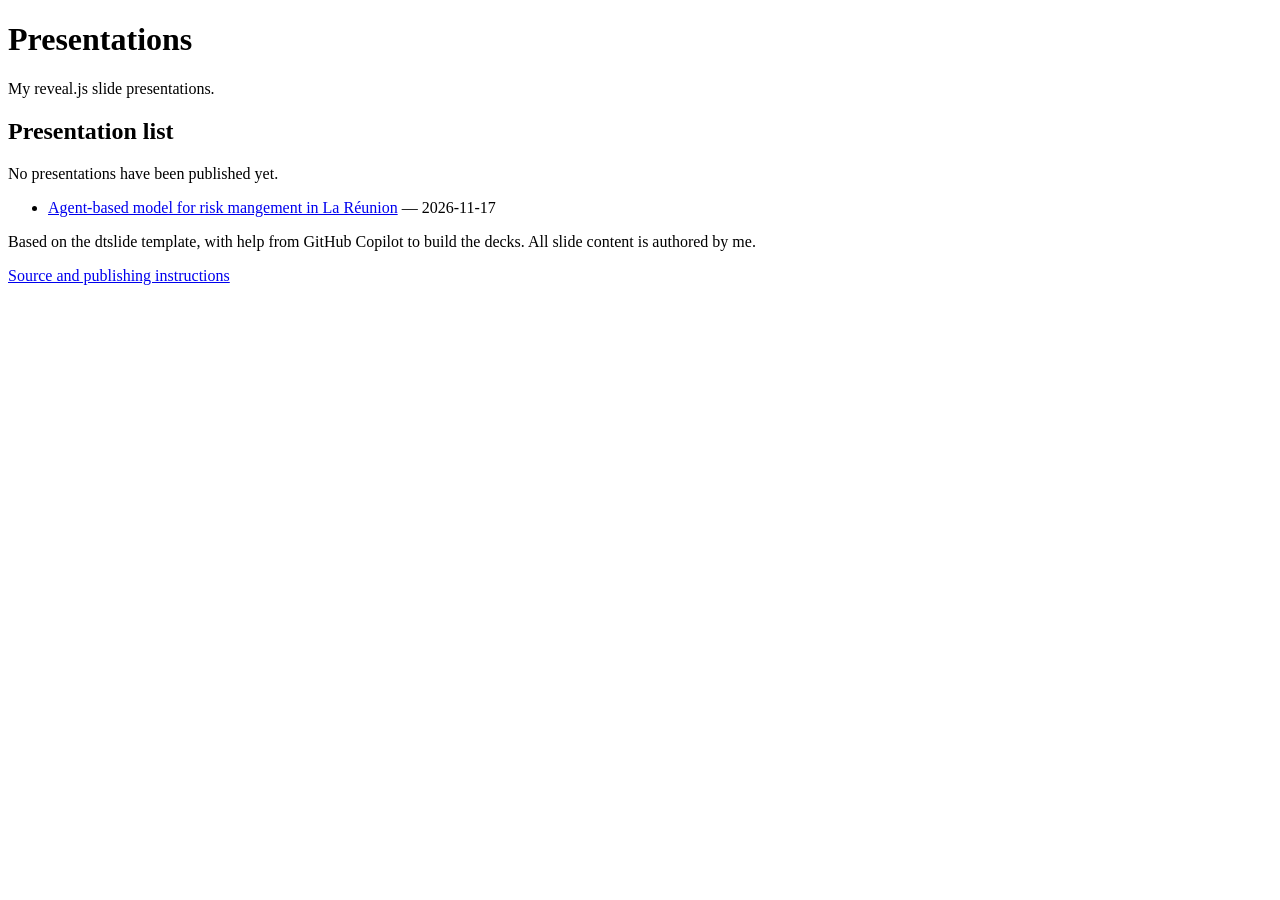
<file: site/index.html>
<!doctype html>
<html lang="en">
  <head>
    <meta charset="utf-8">
    <meta name="viewport" content="width=device-width, initial-scale=1">
    <title>Presentations</title>
  </head>
  <body>
    <main>
      <h1>Presentations</h1>
      <p>My reveal.js slide presentations.</p>
      <h2>Presentation list</h2>
      <p>No presentations have been published yet.</p>
      <ul>
        <!-- Add each deck here: <li><a href="./my-talk/">My talk</a> — YYYY-MM-DD</li> -->
        <li><a href="./SEASOI_171126/">Agent-based model for risk mangement in La Réunion</a> — 2026-11-17</li>
      </ul>
      <p>
        Based on the dtslide template, with help from GitHub Copilot to build the
        decks. All slide content is authored by me.
      </p>
      <p><a href="https://github.com/chapuisk/Presentations">Source and publishing instructions</a></p>
    </main>
  </body>
</html>
</file>
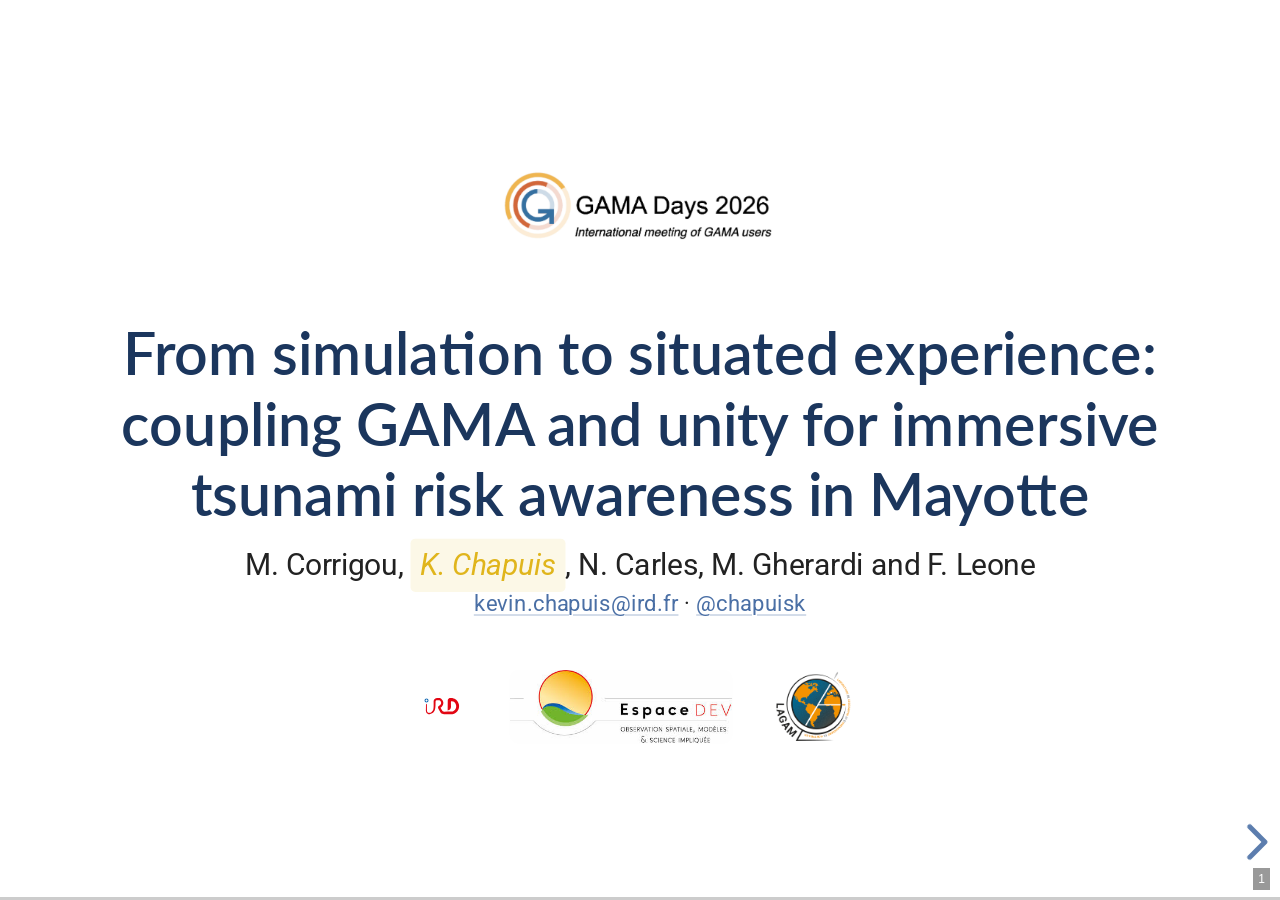
<file: site/GAMADAYS_241126/index.html>
<!DOCTYPE html>
<html lang="en">
<head>
  <meta charset="utf-8" />
  <meta name="viewport" content="width=device-width, initial-scale=1.0" />
  <title>Presentation</title>

  <link rel="stylesheet" href="assets/vendor/reveal.js/dist/reveal.css" />
  <link rel="stylesheet" href="assets/vendor/reveal.js/dist/theme/simple.css" id="theme" />
  <link rel="stylesheet" href="assets/vendor/highlight.js/github.min.css" />

  <link rel="stylesheet" href="assets/css/deck.css" />
</head>
<body>
  <div class="reveal">
    <div class="slides">
      <section id="title-slide">
        <div class="deck-layout-001">
          <div class="deck-layout-002 section-label">
            <a href="assets/img/logo/GD26Logo.png"><img class="deck-layout-003" src="assets/img/logo/GD26Logo.png" alt="GAMA Days 2026"></a>
          </div>
          <h1 class="deck-layout-004">From simulation to situated experience: coupling GAMA and unity for immersive tsunami risk awareness in Mayotte</h1>
          <p class="deck-layout-005">M. Corrigou, <span class="note">K. Chapuis</span>, N. Carles, M. Gherardi and F. Leone</p>
          <p class="deck-layout-006"><a href="mailto:kevin.chapuis@ird.fr">kevin.chapuis@ird.fr</a> · <a href="https://github.com/chapuisk">@chapuisk</a></p>
          <div class="deck-layout-007">
            <a href="assets/img/logo/Logo_IRD_SansBaseline_Coul.svg"><img class="deck-layout-008" src="assets/img/logo/Logo_IRD_SansBaseline_Coul.svg" alt="IRD"></a>
            <a href="assets/img/logo/logo_espace_dev.jpeg"><img class="deck-layout-009" src="assets/img/logo/logo_espace_dev.jpeg" alt="EspaceDEV"></a>
            <a href="assets/img/logo/Lagam.png"><img class="deck-layout-010" src="assets/img/logo/Lagam.png" alt="LAGAM"></a>
          </div>
        </div>
      <!-- 
      <div class="deck-layout-011 slide-footer"><a href="assets/img/logo/GD26Logo.png"><img src="assets/img/logo/GD26Logo.png" alt=""></a><i>Tsunami VR serious game - Corrigou et al.</i><span class="deck-layout-012">Built with <a href="https://revealjs.com/" target="_blank" rel="noopener">Reveal.js</a> · <a href="https://github.com/Data-Wise/dtslides" target="_blank" rel="noopener">dtslides</a> · <a href="https://github.com/features/copilot" target="_blank" rel="noopener">GitHub Copilot</a></span></div>
      -->
      </section>

    <section>
      <section class="section-slide has-slide-footer">
        <div class="slide-frame">
          <div class="slide-content">
            <h1>Context of the serious game</h1>
          </div>
          <footer class="slide-footer">
            <a href="assets/img/logo/GD26Logo.png"><img class="deck-layout-003" src="assets/img/logo/GD26Logo.png" alt="GAMA Days 2026"></a>
            <i>From simulation to situated experience: coupling GAMA and unity for immersive tsunami risk awareness in Mayotte - Corrigou et al., 2026</i>
          </footer>
        </div>
      </section>

      <section>
        <h2 class="deck-layout-013">Tsunami follow the HILP principle</h2>
        <div class="deck-layout-014">
          <div class="deck-layout-015">
            <div class="deck-layout-016 card">
              <div class="deck-layout-017">1979</div>
              <div class="deck-layout-018">A landslide-generated tsunami reached Nice Airport</div>
            </div>
            <div class="deck-layout-019 card">
              <div class="deck-layout-020">2004</div>
              <div class="deck-layout-018">Indian Ocean earthquake-triggered tsunami · more than 200,000 deaths</div>
              <p class="deck-layout-021 citation">BRGM · Lay et al. (2005)</p>
            </div>
            <div class="deck-layout-022 card">
              <div class="deck-layout-023">Somewhere in the future</div>
              <div class="deck-layout-018">Piton 200 · a local tsunami leaves 10 to 20min to respond</div>
            </div>
          </div>
          <div class="deck-layout-024">
            <a href="assets/img/sce-piton200.gif"><img class="deck-layout-025" src="assets/img/sce-piton200.gif" alt="Animated Piton 200 tsunami scenario"></a>
          </div>
        </div>
        <div class="deck-layout-026 fragment fade-in" data-fragment-index="0">
          <a class="deck-layout-027" href="assets/img/TsunaProcess.png">
            <img class="deck-layout-028" src="assets/img/TsunaProcess.png" alt="Tsunami alert phases">
          </a>
        </div>
      </section>

      <section>
        <h2 class="deck-layout-029">From the Mediterranean ABM to Mayotte Tsunami risk</h2>
        <div class="deck-layout-030">
          <div class="deck-layout-031">
            <a href="assets/img/TsunaSim.png"><img class="deck-layout-032" src="assets/img/TsunaSim.png" alt="GAMA simulation of tsunami evacuation in Mamoudzou"></a>
          </div>
          <div class="deck-layout-015">
            <div class="deck-layout-033 card">
              <div class="deck-layout-034"><b>Mayotte model refinements</b></div>
              <div class="deck-layout-035 small">3D pedestrian evacuation · finer agent distribution · more social interaction</div>
            </div>
            <div class="deck-layout-036 card">
              <div class="deck-layout-034"><b>Dummy agents</b></div>
              <div class="deck-layout-035 small">Probabilistic milling time · limited social behaviour · perfect knowledge</div>
            </div>
          </div>
        </div>
      </section>
</section>

<section>
      <section class="section-slide has-slide-footer">
        <div class="slide-frame">
          <div class="slide-content">
            <h1>Turning an ABM into a VR serious game</h1>
            <!--
            <p class="deck-layout-037">How and why we turn the ABM tsunami evacuation model into a serious game: from theoretical to practical consideration</p>
            -->
          </div>
          <footer class="slide-footer">
            <a href="assets/img/logo/GD26Logo.png"><img class="deck-layout-003" src="assets/img/logo/GD26Logo.png" alt="GAMA Days 2026"></a>
            <i>From simulation to situated experience: coupling GAMA and unity for immersive tsunami risk awareness in Mayotte - Corrigou et al., 2026</i>
          </footer>
        </div>
      </section>

      <section>
        <h2 class="deck-layout-029">One model, three ways to engage</h2>
        <div class="deck-layout-038">
          <div class="deck-layout-039 card">
            <h3 class="deck-layout-040">ABM Simulation</h3>
            <a href="assets/img/TsunaSim.png" target="_blank" rel="noopener"><img class="deck-layout-041" src="assets/img/TsunaSim.png" alt="Framed GAMA simulation view"></a>
            <div class="deck-layout-042 small">Degradated alert system have non linear consequences on the gradual rollout of the roads and time of exposure</div>
          </div>
          <div class="deck-layout-043 card">
            <h3 class="deck-layout-040">TsunaWAVE dashboard</h3>
            <a href="https://geodata.univ-montp3.fr/web-app/irima-mayotte/" target="_blank" rel="noopener"><img class="deck-layout-041" src="assets/img/TsunaWAVE_vignet.png" alt="Open the TsunaWAVE dashboard"></a>
            <div class="deck-layout-042 small">Centralize thematic and multi-paradigm modeling perspectives on the Tsunami risk in Mayotte</div>
          </div>
          <div class="deck-layout-044 card">
            <img src="assets/img/logo/Simple.png" alt="Pastille" class="pastille">
            <h3 class="deck-layout-040">VR serious game</h3>
            <a href="https://github.com/ojemaje/tsunami-evacuation-vr-platform/tree/main" target="_blank" rel="noopener"><img class="deck-layout-041" src="assets/img/GhSnap.png" alt="Open the VR serious game repository on GitHub"></a>
            <div class="deck-layout-042 small">A classroom experience to raise awarness and engage institutional with citizens in Tsunami readiness</div>
          </div>
        </div>
      </section>

      <section>
        <h2 class="deck-layout-029">Awareness through engagement</h2>
        <div class="deck-layout-045">
          <div class="deck-layout-046 card">
            <div class="deck-layout-002 section-label">Purpose</div>
            <div class="deck-layout-047">Fun and engagement<br>are goals in themselves</div>
            <p class="small">Bring scientific reflection into the classroom</p>
          </div>
          <div class="deck-layout-048 card">
            <div class="deck-layout-049 section-label">Audience</div>
            <div class="deck-layout-047">Young people<br>around age 11</div>
            <p class="small">Learners who can carry what they learn to family and friends</p>
          </div>
          <div class="deck-layout-050 card">
            <div class="deck-layout-051 section-label">Awareness</div>
            <div class="deck-layout-052">Recognize signs<br>and safe places</div>
            <p class="small">Practice early response and avoid counter-effective evacuation behaviour</p>
          </div>
        </div>
      </section>

      <section>
        <h2 class="deck-layout-029">Game rules and design carry the message</h2>
        <div class="deck-layout-053">
          <div class="deck-layout-054 card">
            <div class="deck-layout-002 section-label">Rational Game Design</div>
            <div class="deck-layout-055">A structured process</div>
            <div class="deck-layout-035 small">Atomic mechanics · declination table · variation matrices</div>
            <a href="assets/img/VarMat.png"><img class="deck-layout-056" src="assets/img/VarMat.png" alt="Game variation matrix"></a>
          </div>
          
          <div class="deck-layout-057 card">
            <div class="deck-layout-049 section-label">Procedural rhetoric <span class="deck-layout-058 citation">Bogost (2007)</span></div>
            <div class="deck-layout-055">Meaning through consequences</div>
            <div class="deck-layout-035 small">Players learn through the effects of the rules, rather than only through text or images</div>
            
          </div>
        </div>
      </section>
  </section>

  <section>
      <section class="section-slide has-slide-footer">
        <div class="slide-frame">
          <div class="slide-content">
            <h1>The serious game and future prospects</h1>
          </div>
          <footer class="slide-footer">
            <a href="assets/img/logo/GD26Logo.png"><img class="deck-layout-003" src="assets/img/logo/GD26Logo.png" alt="GAMA Days 2026"></a>
            <i>From simulation to situated experience: coupling GAMA and unity for immersive tsunami risk awareness in Mayotte - Corrigou et al., 2026</i>
          </footer>
        </div>
      </section>

      <section>
        <h2 class="deck-layout-029">Two game phases, different implications for the ABM simulation</h2>
        <div class="deck-layout-059">
          <div class="deck-layout-060 card">
            <h3 class="deck-layout-061">Phase 1 · upward alert</h3>
            <div class="deck-layout-062 small">Players interpret early signs such as receding water or birds erratic behavior</div>
            <div class="deck-layout-063">
              <div class="deck-layout-064">
                <div class="deck-layout-065">
                  <b>ABM Simulation</b>
                  <ul class="deck-layout-066" >
                    <li>Phase 1 does not exist in the model </li>
                    <li>Requires to add agent pre-evactuation activities </li>
                  </ul>
                </div>
              </div>
            </div>
          </div>
          <div class="deck-layout-067 fragment" data-fragment-index="0">→</div>
          <div class="deck-layout-068 card fragment" data-fragment-index="0">
            <h3 class="deck-layout-069">Alert triggers</h3>
            <div class="deck-layout-070 alert">10 to 20 min</div>
            <div class="deck-layout-018">Phase 1 player actions becomes alert-system parametrization, as in <a data-cite="CarlesEtAl2025" href="https://hal.science/hal-04794796v1">Carles et al. (2025)</a></div>
          </div>
          <div class="deck-layout-067 fragment" data-fragment-index="1">→</div>
          <div class="deck-layout-057 card fragment" data-fragment-index="1">
            <h3 class="deck-layout-061">Phase 2 · evacuation</h3>
            <div class="deck-layout-062 small">Players respond to emerging signals from evacuation, e.g. route congestion</div>
            <div class="deck-layout-063">
              <div class="deck-layout-064">
              <div class="deck-layout-065">
                <b>ABM Simulation</b>
                <ul class="deck-layout-066" >
                    <li>Phase 2 correspond to former simulation start</li>
                    <li>Agents are alerted, prepare and move like in <a data-cite="CarlesEtAl2025" href="https://hal.science/hal-04794796v1">Carles et al. (2025)</a></li>
                    <li>Requires <i>more realistic</i> behaviour, e.g. agents jumpin groups and leave, pathfinding randomness</li>
                  </ul>
              </div>
            </div>
          </div>
        </div>
      </section>

      <section>
        <h2 class="deck-layout-084">Three roles players can endorse in the game</h2>
        <div class="deck-layout-085">
          <div class="deck-layout-086 card fragment" data-fragment-index="0">
            <h3 class="deck-layout-087">The Network</h3>
            <a href="assets/img/micromacro.jpg"><img class="deck-layout-088" src="assets/img/micromacro.jpg" alt="Players inspecting information cards together"></a>
            <div class="deck-layout-089 small">Players around a table<br>Relevant and confusing information cards</div>
          </div>
          <div class="deck-layout-090 card fragment" data-fragment-index="1">
            <h3 class="deck-layout-091">The Post</h3>
            <a href="assets/img/Dispatch_TsunamiVR.jpeg"><img class="deck-layout-088" src="assets/img/Dispatch_TsunamiVR.jpeg" alt="GAMA-adapted dispatch interface"></a>
            <div class="deck-layout-089 small">Players inspect the GAMA interface<br>Where did the issue arise?</div>
          </div>
          <div class="deck-layout-092 card fragment" data-fragment-index="2">
            <h3 class="deck-layout-093">The Field</h3>
            <a href="assets/img/GameCapture.png"><img class="deck-layout-088" src="assets/img/GameCapture.png" alt="Player's view in the VR environment"></a>
            <div class="deck-layout-089 small">Headset player searches<br>Where the Post points</div>
          </div>
        </div>
        <div class="deck-layout-094 fragment" data-fragment-index="3">
          <b>No one can solve the puzzle alone: cooperation, trust and sharing determine simulation outcomes</b>
        </div>
      </section>

      <section id="gameplay-cycles">
        <h2 class="deck-layout-029">The gameplay loops define the repeated actions of players at various level</h2>
        <div class="deck-layout-071">
          <div class="deck-layout-072">
            <svg class="deck-layout-073" viewBox="0 0 360 360" role="img" aria-label="Concentric arrows trace the micro, meso, and macro gameplay cycles">
              <g class="fragment fade-in" data-fragment-index="1" color="#4A8B70">
                <circle cx="180" cy="180" r="152" fill="none" stroke="currentColor" stroke-width="5" opacity=".5"/>
                <path class="deck-layout-074 cycle-arrow" d="M166 19 L190 28 L166 37 Z" fill="currentColor"/>
              </g>
              <g class="fragment fade-in" data-fragment-index="0" color="#C87A2E">
                <circle cx="180" cy="180" r="106" fill="none" stroke="currentColor" stroke-width="5" opacity=".5"/>
                <path class="deck-layout-075 cycle-arrow" d="M166 65 L190 74 L166 83 Z" fill="currentColor"/>
              </g>
              <g color="#4A6FA5">
                <circle cx="180" cy="180" r="60" fill="none" stroke="currentColor" stroke-width="5" opacity=".5"/>
                <path class="deck-layout-076 cycle-arrow" d="M166 111 L190 120 L166 129 Z" fill="currentColor"/>
              </g>
            </svg>
          </div>
          <div class="deck-layout-077">
            <div class="deck-layout-078 card">
              <div class="deck-layout-079">Micro cycle</div>
              <div class="deck-layout-018">Observe, move and look for risk related signs</div>
            </div>
            <div class="deck-layout-080 card fragment fade-in" data-fragment-index="0">
              <div class="deck-layout-081">Meso cycle</div>
              <div class="deck-layout-018">Find, share, and validate information together</div>
            </div>
            <div class="deck-layout-082 card fragment fade-in" data-fragment-index="1">
              <div class="deck-layout-083">Macro cycle</div>
              <div class="deck-layout-018">Get as many people as possible to safety before the tsunami arrives: final players objectif</div>
            </div>
          </div>
        </div>
      </section>

      <section id="meso-cycle">
        <h2 class="deck-layout-029">A meso cycle: from signal to consequence</h2>
        <div class="cycle-phase-i">
          <div class="cycle-caption">Phase 1 · signs can be scripted</div>
          <div class="cycle-grid">
            <div class="deck-layout-095 cycle-step post fragment fade-in" data-fragment-index="0"><strong>1 · POST</strong>Signal appears</div>
            <span class="deck-layout-096 cycle-link fragment fade-in" data-fragment-index="1" aria-hidden="true">→</span>
            <div class="deck-layout-097 cycle-step network fragment fade-in" data-fragment-index="1"><strong>2 · NETWORK</strong>Match cards</div>
            <span class="deck-layout-098 cycle-link fragment fade-in" data-fragment-index="2" aria-hidden="true">→</span>
            <div class="deck-layout-099 cycle-step post fragment fade-in" data-fragment-index="2"><strong>3 · POST</strong>Prioritize and send</div>
            <span class="deck-layout-100 cycle-link fragment fade-in" data-fragment-index="3" aria-hidden="true">↓</span>
            <div class="deck-layout-101 cycle-step field fragment fade-in" data-fragment-index="3"><strong>4 · FIELD</strong>Search and photograph</div>
            <span class="deck-layout-102 cycle-link fragment fade-in" data-fragment-index="4" aria-hidden="true">←</span>
            <div class="deck-layout-103 cycle-step post fragment fade-in" data-fragment-index="4"><strong>5 · POST</strong>Validate together</div>
            <span class="deck-layout-104 cycle-link fragment fade-in" data-fragment-index="5" aria-hidden="true">←</span>
            <div class="deck-layout-105 cycle-step fragment fade-in" data-fragment-index="5"><strong>6 · GAMA</strong>Evacuation effect</div>
          </div>
        </div>
        <div class="cycle-phase-ii">
          <div class="cycle-caption">Phase 2 · the signal emerges from the simulation</div>
          <div class="cycle-grid">
            <div class="deck-layout-095 cycle-step post fragment fade-in" data-fragment-index="6"><strong>1 · POST</strong>Once the ABM starts, signals are no longer fully scripted</div>
            <span class="deck-layout-096 cycle-link fragment fade-in" data-fragment-index="7" aria-hidden="true">→</span>
            <div class="deck-layout-097 cycle-step network fragment fade-in" data-fragment-index="7"><strong>2 · NETWORK</strong>What does the Network know, and what should it share?</div>
            <span class="deck-layout-098 cycle-link fragment fade-in" data-fragment-index="8" aria-hidden="true">→</span>
            <div class="deck-layout-099 cycle-step post fragment fade-in" data-fragment-index="8"><strong>3 · POST</strong>What should the Post prioritize and send?</div>
            <span class="deck-layout-100 cycle-link fragment fade-in" data-fragment-index="9" aria-hidden="true">↓</span>
            <div class="deck-layout-101 cycle-step field fragment fade-in" data-fragment-index="9"><strong>4 · FIELD</strong>Which picture and which card support the collective decision?</div>
            <span class="deck-layout-102 cycle-link fragment fade-in" data-fragment-index="10" aria-hidden="true">←</span>
            <div class="deck-layout-103 cycle-step post fragment fade-in" data-fragment-index="10"><strong>5 · POST</strong>How do players validate the shared evidence?</div>
            <span class="deck-layout-104 cycle-link fragment fade-in" data-fragment-index="11" aria-hidden="true">←</span>
            <div class="deck-layout-105 cycle-step fragment fade-in" data-fragment-index="11"><strong>6 · GAMA</strong>How does the decision affect evacuation?</div>
          </div>
        </div>
      </section>

      <section id="future-work">
        <h2 class="deck-layout-029">The next steps priorities / remains to be done!</h2>
        <div class="future-layout">
          <div>
            <div class="deck-layout-106 card fragment fade-in" data-fragment-index="0">
              <h3>THE GAME</h3>
              <ol>
                <li>Complete a vertical slice, e.g. currently network role is purely theoretical</li>
                <li class="fragment fade-in" data-fragment-index="1">Identify all micro / meso cycles and complete the variation matrix</li>
              </ol>
            </div>
            <div class="deck-layout-107 card fragment fade-in" data-fragment-index="2">
              <h3>GAMA MODEL</h3>
              <ol start="3">
                <li>Rework the Post interface for gameplay</li>
                <li>Align simulation scheduling with both game phases</li>
                <li>Add realistic social evacuation and pre-evacuation behaviour</li>
                <li>Maintain the GAMA, SIMPLE and Unity workflow</li>
              </ol>
            </div>
          </div>
          <div class="future-visuals">
            <a class="fragment current-visible" data-fragment-index="0" data-expand-image href="assets/img/GameSynth.png" target="_blank" rel="noopener"><img src="assets/img/GameSynth.png" alt="Player collaboration and game synthesis"></a>
            <a class="fragment current-visible" data-fragment-index="1" data-expand-image href="assets/img/VarMat.png" target="_blank" rel="noopener"><img src="assets/img/VarMat.png" alt="Variation matrix"></a>
            <div class="interface-pair fragment fade-in" data-fragment-index="2">
              <a data-expand-image href="assets/img/VRGamaGUI.png" target="_blank" rel="noopener"><img src="assets/img/VRGamaGUI.png" alt="GAMA interface in the VR workflow"></a>
              <a data-expand-image href="assets/img/Dispatch_TsunamiVR.jpeg" target="_blank" rel="noopener"><img src="assets/img/Dispatch_TsunamiVR.jpeg" alt="Tsunami VR dispatch interface"></a>
            </div>
          </div>
        </div>
      </section>
</section>

      <section class="has-slide-footer">
        <div class="slide-frame">
          <div class="slide-content">
            <h2 class="deck-layout-108">¿Discussion?</h2>
            <video class="deck-layout-109" autoplay controls muted preload="metadata" 
                  src="https://raw.githubusercontent.com/ojemaje/tsunami-evacuation-vr-platform/main/media/Teaser_Alerte_Tsunami.mp4">
              Your browser does not support the video element
            </video>
            <div class="deck-layout-110">
              <a href="mailto:kevin.chapuis@ird.fr">kevin.chapuis@ird.fr</a> · <a href="https://github.com/chapuisk" target="_blank" rel="noopener">@chapuisk</a> · <a href="https://github.com/samueltauil/copilotception" target="_blank" rel="noopener">project repository</a>
            </div>
          </div>
          <footer class="slide-footer">
            <a href="assets/img/logo/GD26Logo.png"><img class="deck-layout-003" src="assets/img/logo/GD26Logo.png" alt="GAMA Days 2026"></a>
            <i>From simulation to situated experience: coupling GAMA and unity for immersive tsunami risk awareness in Mayotte - Corrigou et al., 2026</i>
          </footer>
        </div>
      </section>
    </div>
  </div>

  <dialog id="image-viewer" aria-label="Enlarged image">
    <img alt="">
    <button type="button" aria-label="Close enlarged image">Close</button>
  </dialog>
  <script src="assets/js/image-viewer.js"></script>
  <script src="assets/vendor/reveal.js/dist/reveal.js"></script>
  <script src="assets/vendor/reveal.js/plugin/notes/notes.js"></script>
  <script src="assets/vendor/reveal.js/plugin/highlight/highlight.js"></script>
  <script src="assets/vendor/reveal.js/plugin/markdown/markdown.js"></script>

  <script src="assets/js/reveal-init.js"></script>
</body>
</html>
</file>
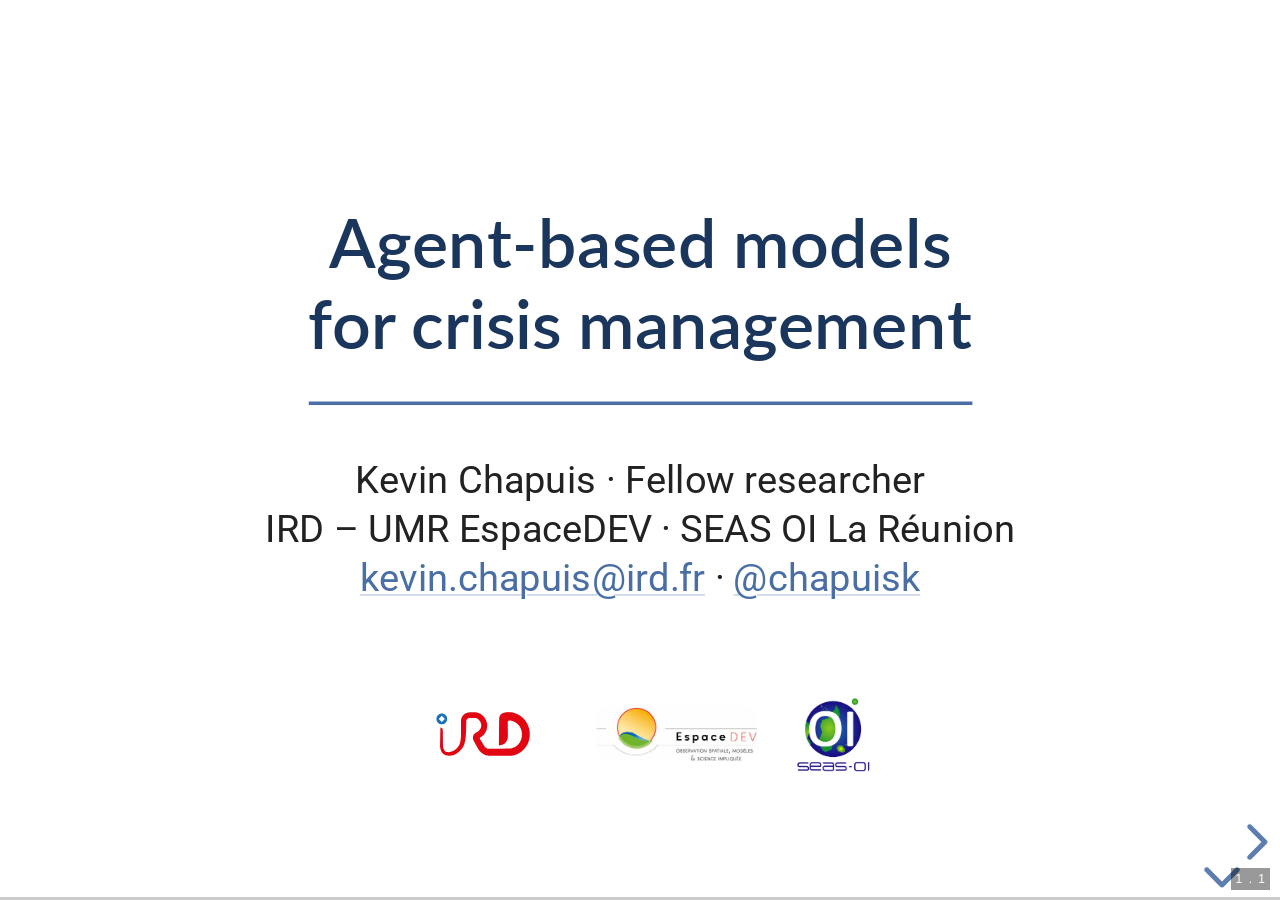
<file: site/SEASOI_171126/index.html>
<!DOCTYPE html>
<html lang="en">
<head>
  <meta charset="utf-8" />
  <meta name="viewport" content="width=device-width, initial-scale=1.0" />
  <title>Presentation</title>

  <link rel="stylesheet" href="assets/vendor/reveal.js/dist/reveal.css" />
  <link rel="stylesheet" href="assets/vendor/reveal.js/dist/theme/simple.css" id="theme" />
  <link rel="stylesheet" href="assets/vendor/highlight.js/github.min.css" />
  <link rel="stylesheet" href="assets/css/deck.css" />

</head>
<body>
  <div class="reveal">
    <div class="slides">
      <section>
      <section id="title-slide" class="section-slide" data-auto-animate data-auto-animate-id="presenter-intro" data-auto-animate-duration="1.2">
        <h1 style="font-size:1.8em; line-height:1.2; margin:0.4em 0;">Agent-based models<br>for crisis management</h1>
        <p><span data-id="presenter-name" style="display:inline-block; margin:0;">Kevin Chapuis</span> · Fellow researcher<br>IRD – UMR EspaceDEV · SEAS OI La Réunion<br><a href="mailto:kevin.chapuis@ird.fr">kevin.chapuis@ird.fr</a> · <a href="https://github.com/chapuisk">@chapuisk</a></p>
        
        <div style="display:flex; align-items:center; justify-content:center; gap:1em; margin:0.6em 0 0;">
          <img src="assets/img/logo/Logo_IRD_SansBaseline_Coul.svg" alt="IRD" style="height:180px; width:auto; margin:0;">
          <img src="assets/img/logo/logo_espace_dev.jpeg" alt="EspaceDEV" style="height:45px; width:auto; margin:0;">
          <img src="assets/img/logo/Logo_SEAS-OI.png" alt="SEAS OI" style="height:65px; width:auto; margin:0;">
        </div>
        <aside class="notes">I work at IRD and EspaceDEV, and I am glad to share this with colleagues at SEAS OI. My route into modelling began in the social sciences and has crossed several applied research topics. Today I will connect that experience to questions of risk and crisis management. Transition: I will start with the path that brought me to these questions.</aside>
      </section>
        <section id="presenter-reunion" data-auto-animate data-auto-animate-id="presenter-intro" data-auto-animate-duration="1.2" data-auto-animate-unmatched="false">
          <p style="font-size:0.9em; line-height:1.35; margin:0 0 0.35em;"><span class="highlight" data-id="presenter-name" style="display:inline-block; margin:0;">
            Kevin Chapuis</span><span class="intro-origin"> — from social sciences</span><span class="fragment" data-fragment-index="0"> to computer modelling and simulation</span></p>
          <div style="display:flex; align-items:center; gap:12px; height:155px;">
            <img class="intro-origin" src="assets/img/blibliotheque-serpente.jpg" alt="Reading room at the Serpente library" style="width:28%; height:145px; object-fit:contain; margin:0;">
            <img class="fragment" data-fragment-index="0" src="assets/img/Happyness%20show.png" alt="The Happy Show by Stefan Sagmeister: How happy are you?" style="width:34%; height:145px; object-fit:contain; margin:0;">
            <img class="fragment" data-fragment-index="0" src="assets/img/GamaProject.png" alt="GAMA platform and associated modelling projects" style="width:34%; height:145px; object-fit:contain; margin:0;">
          </div>
          <div class="fragment" data-fragment-index="1">
            <p style="font-size:0.9em; line-height:1.35; margin:.7em 0 0.35em;"><span class="highlight">La Réunion</span> — several thematic, methodological and pratical matches</p>
            <!-- <p style="font-size:0.7em; line-height:1.3; margin:0.3em 0;">Thematic: mobility · risk · circular economy</p>
            <p style="font-size:0.7em; line-height:1.3; margin:0.3em 0;">Methodologic: An “isolated” world <> model boundaries.</p> -->
            <div style="display:flex; align-items:center; gap:18px; height:190px; margin:0.3em 0 0;">
              <img data-id="reunion-relief" src="assets/img/RUN3d.png" alt="Three-dimensional relief of La Réunion" style="width:43%; height:180px; object-fit:contain; margin:0;">
              <img src="assets/img/JCJC_triangle.png" alt="Research framework connecting integrated assessment, digital urban twins and urban governance" style="width:55%; height:190px; object-fit:contain; margin:0;">
            </div>
          </div>
          <aside class="notes">My path began in anthropology and philosophy of science, then a PhD on satisfaction at work took me towards computer modelling and simulation. As a new researcher here, I want to build on the lab’s strengths by connecting social questions, spatial knowledge and modelling. La Réunion is a beautiful living laboratory for my research on mobility, risk, circular economy and their connections. Islands also make boundary conditions tangible: the coastline offers a useful metaphor for an isolated world, but this is not an in silico world, and flows of people, goods and resources still cross its boundaries. Transition: These connections make scenario exploration especially valuable in an uncertain climate.</aside>
        </section>
        <section id="island-risks" data-auto-animate data-auto-animate-id="presenter-intro" data-auto-animate-duration="1.2" data-auto-animate-unmatched="false">
          <h2 style="font-size:1.4em; line-height:1.2; white-space:nowrap; margin:0 0 0.4em;">La Réunion, risks and ABM</h2>
          <div style="position:relative; display:flex; align-items:center; gap:30px; height:600px;">
            <div style="position:relative; width:360px; height:600px; flex:none;">
              <div class="run-relief" style="position:absolute; left:0; top:170px; width:360px; height:260px;"><img data-id="reunion-relief" src="assets/img/RUN3d.png" alt="Three-dimensional relief of La Réunion" style="display:block; width:360px; height:260px; object-fit:contain; margin:0;"></div>
              <img class="fragment rs-inform" data-fragment-index="1" src="assets/img/INFORM_UN_index.png" alt="INFORM risk index" style="position:absolute; left:0; top:300px; width:360px; height:260px; object-fit:contain; margin:0;">
            </div>
            <svg class="fragment" data-fragment-index="1" viewBox="0 0 930 600" aria-hidden="true" style="position:absolute; left:0; top:0; width:930px; height:600px; overflow:visible; pointer-events:none; z-index:3;">
              <defs><marker id="gama-arrow" viewBox="0 0 10 10" refX="9" refY="5" markerWidth="7" markerHeight="7" orient="auto-start-reverse"><path d="M0 0 L10 5 L0 10 Z" fill="#4a6fa5"/></marker></defs>
              <g stroke="#4a6fa5" stroke-width="3" fill="none" marker-end="url(#gama-arrow)">
                <path d="M362 430 L540 450"/>
                <path d="M477 272 L585 352"/>
                <path d="M660 272 L660 336"/>
                <path d="M843 272 L735 352"/>
              </g>
            </svg>
            <div style="position:relative; width:540px; height:600px; flex:none;">
              <div class="fragment risk-mosaic" data-fragment-index="0" style="display:grid; grid-template-columns:repeat(3,174px); grid-template-rows:87px 174px; gap:6px 9px;">
                <img src="assets/img/Volcano.jpg" alt="Volcanic landscape of La Réunion" style="grid-column:1 / -1; width:540px; height:87px;">
                <img src="assets/img/AgorahRisk.png" alt="Agorah map of natural and industrial risks in La Réunion" style="width:174px; height:174px;">
                <img src="assets/img/GaranceAFP.png" alt="Cyclone Garance damage photographed by Richard BOUHET" style="width:174px; height:174px;">
                <img src="assets/img/BRIO_meteofrance.png" alt="BRIO observations and climate projections for La Réunion" style="width:174px; height:174px;">
              </div>
              <!--
              <div class="fragment" data-fragment-index="1" style="position:absolute; top:280px; width:540px;">
                <math xmlns="http://www.w3.org/1998/Math/MathML" display="block" aria-label="Integral from a to b of f of x with respect to alpha of x" style="font-size:26px; margin:0.6em; text-align:left;">
                  <msubsup><mo>∫</mo><mi>a</mi><mi>b</mi></msubsup>
                  <mrow mathcolor="#974313"><mi>f</mi><mo>(</mo><mi>x</mi><mo>)</mo></mrow>
                  <mi mathcolor="#20522c">d</mi><mi mathcolor="#20522c">α</mi><mo>(</mo><mi>x</mi><mo>)</mo>
                </math>
              </div>
              <svg class="fragment" data-fragment-index="1" viewBox="0 0 540 220" role="img" aria-label="Rising function f of x and staircase integrator alpha of x, with dashed partitions" style="position:absolute; left:0; top:340px; width:540px; height:220px; overflow:visible;">
                <path d="M42 158 C100 155 148 128 195 104 S258 65 302 54 S376 38 404 28 S455 22 480 14 V180 H42 Z" fill="#dcb783" fill-opacity="0.3"/>
                <g stroke="#736556" stroke-width="1" stroke-dasharray="4 4">
                  <path d="M70 156 V180 M125 138 V180 M195 107 V180 M270 78 V180 M334 48 V180 M404 29 V180 M480 14 V180"/>
                </g>
                <rect class="rs-column" x="270" y="54" width="64" height="126" fill="#e8c547" fill-opacity="0.18" stroke="#8e805e" stroke-width="1"/>
                <g class="rs-bars" fill="#e8c547" fill-opacity="0.3" stroke="#8e805e" stroke-width="1">
                  <rect x="270" y="54" width="64" height="21"/>
                  <rect x="270" y="75" width="64" height="21"/>
                  <rect x="270" y="96" width="64" height="30"/>
                  <rect x="270" y="126" width="64" height="30"/>
                  <rect x="270" y="156" width="64" height="24"/>
                </g>
                <path d="M42 18 V180 H510 M37 27 L42 18 L47 27 M501 175 L510 180 L501 185" fill="none" stroke="#222" stroke-width="1.8"/>
                <path d="M42 158 C100 155 148 128 195 104 S258 65 302 54 S376 38 404 28 S455 22 480 14" fill="none" stroke="#974313" stroke-width="3"/>
                <path d="M70 156 H125 V138 H195 V107 H270 V78 H334 V48 H404 V29 H480" fill="none" stroke="#20522c" stroke-width="2.5"/>
                <g fill="white" stroke="#20522c" stroke-width="1.6">
                  <circle cx="125" cy="156" r="3.5"/><circle cx="195" cy="138" r="3.5"/>
                  <circle cx="270" cy="107" r="3.5"/><circle cx="334" cy="78" r="3.5"/>
                  <circle cx="404" cy="48" r="3.5"/><circle cx="480" cy="29" r="3.5"/>
                </g>
                <g fill="#20522c">
                  <circle cx="70" cy="156" r="3.5"/><circle cx="125" cy="138" r="3.5"/>
                  <circle cx="195" cy="107" r="3.5"/><circle cx="270" cy="78" r="3.5"/>
                  <circle cx="334" cy="48" r="3.5"/><circle cx="404" cy="29" r="3.5"/>
                </g>
                <g font-family="serif" font-size="20" font-style="italic">
                  <text x="20" y="20">y</text><text x="516" y="190">x</text>
                  <text x="36" y="205">a</text><text x="474" y="205">b</text>
                  <text x="186" y="63" fill="#974313">f(x)</text>
                  <text x="351" y="111" fill="#20522c">α(x)</text>
                </g>
                <path d="M212 68 L223 88 M352 93 L324 79" fill="none" stroke="#222" stroke-width="1"/>
              </svg>
              <span class="fragment rs-split" data-fragment-index="2" aria-hidden="true"></span>
              <span class="fragment rs-photo-trigger" data-fragment-index="3" aria-hidden="true"></span>
              <span class="fragment rs-expand" data-fragment-index="4" aria-hidden="true"></span>
              <span class="fragment rs-restore" data-fragment-index="5" aria-hidden="true"></span>
              <img class="risk-photo" src="assets/img/GaranceAFP.png" alt="" aria-hidden="true">
              <div class="rs-window" aria-hidden="true"></div>
              -->
              <img class="fragment" data-fragment-index="1" src="assets/img/Gama_logo.png" alt="GAMA platform logo" style="position:absolute; left:160px; top:340px; width:220px; height:220px; object-fit:contain; margin:0;">
            </div>
          </div>
          <footer class="fragment" data-fragment-index="0"
            style="border-top:1px solid #b9c5d4; padding-top:0.4em; margin-top:0.6em; font-size:14px; line-height:1.35; color:#4c5868;">
            Risk map: Agorah · Garance photograph: Richard BOUHET / AFP · Climate figure: BRIO project, Météo-France · Risk index: INFORM
          </footer>
          <aside class="notes">La Réunion brings together volcanic hazards, cyclone impacts and changing climatic conditions, which need different kinds of knowledge. Composite indicators such as the INFORM risk index summarise hazard, exposure and vulnerability, while maps, photographs and climate projections each document a different facet of risk. I use ABM, here with the GAMA platform, to integrate these sources into one representation of places, people and their interactions, rather than to predict a single future. Transition: I will now introduce the agent-based modelling concepts that make these connections explicit.</aside>
        </section>
      </section>
      <section>
        <section class="slide section-slide" data-brief-slide="10" style="font-size:28px;">
          <h2 style="font-size:1.4em; line-height:1.15; margin:0 0 0.5em;">Agent-based modeling</h2>
          <aside class="notes">We have established why cities are difficult to delimit and why their climate
            relationships cross scales.
            I now turn from that urban framing to the basic ideas of agent-based modeling.
            The aim is to make the entities, assumptions and sources of collective behavior understandable before
            discussing software.
            Transition: We can locate ABM at the intersection of several intellectual traditions.</aside>
        </section>
        <section class="slide " data-brief-slide="11" style="font-size:28px;">
          <h2 style="font-size:1.4em; line-height:1.15; margin:0 0 0.5em;">Three intellectual roots</h2>
          <div class="columns" style="align-items:center; width:100%; gap:0.8em;">
            <div class="column" style="flex:1;">
              <p class="fragment" data-fragment-index="0" style="font-size:0.85em; margin:0.45em 0; line-height:1.35;">
                <strong>Artificial intelligence:</strong> An intelligent entity versus Distributed-AI where intelligence
                comes from the collective.</p>
              <p class="fragment" data-fragment-index="1" style="font-size:0.85em; margin:0.45em 0; line-height:1.35;">
                <strong>Multi-agent systems:</strong> interacting software or robotic agents in a shared environment.
              </p>
              <p class="fragment" data-fragment-index="2" style="font-size:0.85em; margin:0.45em 0; line-height:1.35;">
                <strong>Complex systems:</strong> cross-disciplinary study of collective dynamics, such as flocking.</p>
            </div>
            <div class="column" style="flex:1;"><svg role="img"
                aria-label="Equilateral triangle positioning ABM between AI, multi-agent systems and complex systems"
                viewBox="-25 -35 490 450"
                style="display:block; width:100%; max-height:380px; margin:auto; font-family:Lato,sans-serif; font-size:21px;">
                <clipPath id="root-clip-abm"><path d="M220 60 L70 320 L370 320 Z" /></clipPath>
                <image href="assets/img/abm-3d-environment-easypeasy.png" x="70" y="60" width="300" height="260"
                  preserveAspectRatio="xMidYMid slice" clip-path="url(#root-clip-abm)" />
                <path d="M220 60 L70 320 L370 320 Z" fill="none" stroke="#91a9c2" stroke-width="3" /><text x="220"
                  y="250" text-anchor="middle" fill="#1b365d" style="font-size:38px; font-weight:bold; text-shadow:0 0 4px white, 0 0 8px white, 0 0 12px white;">ABM</text>
                <g class="fragment" data-fragment-index="0">
                  <clipPath id="root-clip-0"><circle cx="220" cy="60" r="85" /></clipPath>
                  <image href="assets/img/root-ai-circle.jpg" x="135" y="-25" width="170" height="170" preserveAspectRatio="xMidYMid slice" clip-path="url(#root-clip-0)" />
                  <circle cx="220" cy="60" r="85" fill="none" stroke="#4a6fa5" stroke-width="4" /><text x="220" y="69" text-anchor="middle" fill="white" style="font-size:30px; font-weight:bold; text-shadow:0 2px 6px black;">
                    <tspan x="220" dy="0">AI</tspan>
                  </text>
                </g>
                <g class="fragment" data-fragment-index="1">
                  <clipPath id="root-clip-1"><circle cx="70" cy="320" r="85" /></clipPath>
                  <image href="assets/img/root-mas-robocup-circle.jpg" x="-15" y="235" width="170" height="170" preserveAspectRatio="xMidYMid slice" clip-path="url(#root-clip-1)" />
                  <circle cx="70" cy="320" r="85" fill="none" stroke="#4a6fa5" stroke-width="4" /><text x="70" y="329" text-anchor="middle" fill="white" style="font-size:30px; font-weight:bold; text-shadow:0 2px 6px black;">
                    <tspan x="70" dy="0">MAS</tspan>
                  </text>
                </g>
                <g class="fragment" data-fragment-index="2">
                  <clipPath id="root-clip-2"><circle cx="370" cy="320" r="85" /></clipPath>
                  <image href="assets/img/root-complex-starlings-circle.jpg" x="285" y="235" width="170" height="170" preserveAspectRatio="xMidYMid slice" clip-path="url(#root-clip-2)" />
                  <circle cx="370" cy="320" r="85" fill="none" stroke="#4a6fa5" stroke-width="4" /><text x="370" y="314" text-anchor="middle" fill="white" style="font-size:30px; font-weight:bold; text-shadow:0 2px 6px black;">
                    <tspan x="370" dy="0">Complex</tspan>
                    <tspan x="370" dy="28">systems</tspan>
                  </text>
                </g>
              </svg></div>
          </div>
          <footer
            style="border-top:1px solid #b9c5d4; padding-top:0.4em; margin-top:0.6em; font-size:14px; line-height:1.35; color:#4c5868;">
            <a data-cite="reynolds1987" href="https://doi.org/10.1145/37401.37406">[Reynolds, 1987]</a>
              | Images: <a data-cite="easypeasy2025abm" href="https://easy-peasy.ai/ai-image-generator/images/agent-based-modeling-computer-science-interactive-3d-environment">Easy-Peasy.AI</a> (AI-generated)
              <g class="fragment" data-fragment-index="0">
              <a data-cite="mikemacmarketing2018ai" href="https://www.vpnsrus.com">via www.vpnsrus.com</a> (<a href="https://creativecommons.org/licenses/by/2.0/">CC BY 2.0</a>)</g>
              <g class="fragment" data-fragment-index="1">
               · RoboCup, Inria </g>
              <g class="fragment" data-fragment-index="2">
               · <a data-cite="baxter2008starlings" href="https://commons.wikimedia.org/wiki/File:A_wedge_of_starlings_-_geograph.org.uk_-_1069366.jpg">Walter Baxter</a> (<a href="https://creativecommons.org/licenses/by-sa/2.0/">CC BY-SA 2.0</a>)</g>
          </footer>
          <aside class="notes">Artificial intelligence can focus on the behavior of one entity, whereas distributed
            approaches ask how capacities may arise through a collective.
            Multi-agent systems study interacting real or virtual agents and connect software engineering with fields
            such as robotics.
            Complex-systems research crosses biology, mathematics, computing and other disciplines to study patterns
            such as flocking.
            Transition: The same basic modeling idea consequently appears in very different applications.</aside>
        </section>
        <section class="slide " data-brief-slide="12" data-auto-animate data-auto-animate-id="examples-mosaic" data-auto-animate-duration="1.2" style="font-size:28px;">
          <h2 style="font-size:1.4em; line-height:1.15; margin:0 0 0.5em;">Different examples, one generative idea</h2>
          <div class="r-stack" data-phases="5" style="height:410px; width:100%; align-items:center;">
            <div class="fragment fade-out" data-phase="0" data-fragment-index="0" style="width:100%; min-width:0;">
              <div class="columns" style="align-items:center; width:100%; gap:0.8em;">
                <div class="column" style="flex:1;">
                  <div class="alert" style="padding:0.55em 0.65em; margin:0.5em 0;"><strong>Crowds in
                      cinema</strong><p class="small fg">Individually animated characters generate a collective scene<br><em>Example:
                      Massive in The Lord of the Rings.</em></p></div>
                  <p style="font-size:14px;"><a data-cite="thompson2006"
                      href="https://doi.org/10.1163/9789401201513_021">[Thompson, 2006]</a></p>
                </div>
                <div class="column" style="flex:1; min-width:0;">
                  <figure style="margin:0; text-align:center;"><a href="assets/img/MASSIVEagents.jpg"><img data-id="example-crowd" src="assets/img/MASSIVEagents.jpg" alt="Crowd of individually animated MASSIVE agents"
                      style="display:block; max-width:100%; width:auto; height:auto; max-height:330px; margin:0 auto; object-fit:contain;"></a>
                    <figcaption style="font-size:13px; font-weight:normal; line-height:1.35; margin:0.4em 0 0;">MASSIVE crowd agents</figcaption>
                  </figure></div>
              </div>
            </div>
            <div class="fragment current-visible" data-phase="1" data-fragment-index="0"
              style="width:100%; min-width:0;">
              <div class="columns" style="align-items:center; width:100%; gap:0.8em;">
                <div class="column" style="flex:1;">
                  <div class="alert" style="padding:0.55em 0.65em; margin:0.5em 0;"><strong>Traffic design and
                      management</strong><p class="small fg">Vehicles and pedestrians interact on road networks<br><em>Example:
                      SUMO</em></p></div>
                  <p style="font-size:14px;"><a data-cite="sumoDocs" href="https://sumo.dlr.de/docs/">[DLR, SUMO
                      documentation]</a></p>
                </div>
                <div class="column" style="flex:1; min-width:0;">
                  <figure style="margin:0; text-align:center;"><a href="assets/img/sumo-screenshot-1.png"><img data-id="example-traffic" src="assets/img/sumo-screenshot-1.png" alt="SUMO traffic simulation screenshot"
                      style="display:block; max-width:100%; width:auto; height:auto; max-height:330px; margin:0 auto; object-fit:contain;"></a>
                    <figcaption style="font-size:13px; font-weight:normal; line-height:1.35; margin:0.4em 0 0;">SUMO traffic simulation</figcaption>
                  </figure></div>
              </div>
            </div>
            <div class="fragment current-visible" data-phase="2" data-fragment-index="1"
              style="width:100%; min-width:0;">
              <div class="columns" style="align-items:center; width:100%; gap:0.8em;">
                <div class="column" style="flex:1;">
                  <div class="alert" style="padding:0.55em 0.65em; margin:0.5em 0;"><strong>Population
                      ecology</strong><p class="small fg">Local encounters connect feeding, reproduction and mortality<br><em>Example:
                      predator–prey models</em></p></div>
                  <p style="font-size:14px;"><a data-cite="netlogoPredation"
                      href="https://ccl.northwestern.edu/netlogo/models/WolfSheepPredation">[Wilensky, 1997, Wolf Sheep
                      Predation]</a></p>
                </div>
                <div class="column" style="flex:1; min-width:0;">
                  <figure style="margin:0; text-align:center;"><a href="assets/img/keystagewiki-foodweb2.png"><img data-id="example-ecology" src="assets/img/keystagewiki-foodweb2.png" alt="Food web linking producers, herbivores and predators"
                      style="display:block; max-width:100%; width:auto; height:auto; max-height:330px; margin:0 auto; object-fit:contain;"></a>
                    <figcaption style="font-size:13px; font-weight:normal; line-height:1.35; margin:0.4em 0 0;">Food web · Image: <a data-cite="keystagewiki2025foodweb" href="https://keystagewiki.com/image-viewer/?f=FoodWeb2.png">KeyStageWiki</a>, <a href="https://creativecommons.org/licenses/by-nc/4.0/">CC BY-NC 4.0</a></figcaption>
                  </figure></div>
              </div>
            </div>
            <div class="fragment current-visible" data-phase="3" data-fragment-index="2"
              style="width:100%; min-width:0;">
              <div class="columns" style="align-items:center; width:100%; gap:0.8em;">
                <div class="column" style="flex:1;">
                  <div class="alert" style="padding:0.55em 0.65em; margin:0.5em 0;">
                    <strong>Epidemiology</strong><p class="small fg">Disease states belong to individuals with structured
                    contacts<br><em>Example: COVID-19 intervention microsimulation</em></p></div>
                  <p style="font-size:14px;"><a data-cite="ferguson2020" href="https://doi.org/10.25561/77482">[Ferguson
                      et al., 2020, Report 9]</a></p>
                </div>
                <div class="column" style="flex:1; min-width:0;">
                  <figure style="margin:0; text-align:center;"><a href="assets/img/herd-immunity-tkarcher-2017.png"><img data-id="example-epidemiology" src="assets/img/herd-immunity-tkarcher-2017.png" alt="Herd immunity: spread of a contagious disease with no, some or most of the population immunized"
                      style="display:block; max-width:100%; width:auto; height:auto; max-height:330px; margin:0 auto; object-fit:contain;"></a>
                    <figcaption style="font-size:13px; font-weight:normal; line-height:1.35; margin:0.4em 0 0;">Herd immunity · <a data-cite="tkarcher2017herdImmunity" href="https://commons.wikimedia.org/wiki/File:Herd_immunity.svg">Tkarcher</a>, <a href="https://creativecommons.org/licenses/by-sa/4.0/">CC BY-SA 4.0</a></figcaption>
                  </figure></div>
              </div>
            </div>
            <div class="fragment" data-phase="4" data-fragment-index="3" style="width:100%; min-width:0;">
              <div class="columns" style="align-items:center; width:100%; gap:0.8em;">
                <div class="column" style="flex:1;">
                  <div class="alert" style="padding:0.55em 0.65em; margin:0.5em 0;"><strong>Agriculture and land
                      use</strong><p class="small fg">Farmers' decisions interact with crops and shared water<br><em>Example:
                      MAELIA.</em></p></div>
                  <p style="font-size:14px;"><a data-cite="maelia2014"
                      href="https://doi.org/10.1007/978-3-642-54783-6_6">[Gaudou et al., 2014, MAELIA]</a></p>
                </div>
                <div class="column" style="flex:1; min-width:0;">
                  <figure style="margin:0; text-align:center;"><a href="assets/img/slpf.png"><img data-id="example-land-use" src="assets/img/slpf.png" alt="Land-use integrated modeling"
                      style="display:block; max-width:100%; width:auto; height:auto; max-height:330px; margin:0 auto; object-fit:contain;"></a>
                    <figcaption style="font-size:13px; font-weight:normal; line-height:1.35; margin:0.4em 0 0;">FAO framework</figcaption>
                  </figure></div>
              </div>
            </div>
          </div>
          <aside class="notes">Crowd animation, traffic, ecology, epidemiology and land-use modeling all make use of
            individually represented entities.
            Their decisions and interactions can be inspected or redesigned separately rather than encoded only as a
            global aggregate equation.
            A collective pattern is emergent in the modeling sense when that pattern is generated through local
            mechanisms rather than directly imposed as the outcome.
            This does not remove global constraints, environmental processes or modeler choices from the simulation.
            Transition: Let us bring these examples together around their shared generative idea.</aside>
        </section>
        <section class="slide " data-brief-slide="12" data-auto-animate data-auto-animate-id="examples-mosaic" data-auto-animate-duration="1.2" style="font-size:28px;">
          <h2 style="font-size:1.4em; line-height:1.15; margin:0 0 0.5em;">Different examples, one generative idea</h2>
          <div style="position:relative; height:430px; width:100%;">
            <figure style="position:absolute; left:85px; top:40px; width:310px; margin:0; text-align:center;">
              <a href="assets/img/MASSIVEagents.jpg"><img data-id="example-crowd" src="assets/img/MASSIVEagents.jpg"
                  alt="Crowd of individually animated MASSIVE agents"
                  style="display:block; width:100%; height:180px; object-fit:contain; margin:0; background:white; border:4px solid white; box-sizing:border-box; box-shadow:0 5px 18px #00000040;"></a>
            </figure>
            <figure style="position:absolute; left:375px; top:5px; width:300px; margin:0; text-align:center;">
              <a href="assets/img/sumo-screenshot-1.png"><img data-id="example-traffic" src="assets/img/sumo-screenshot-1.png"
                  alt="SUMO traffic simulation screenshot"
                  style="display:block; width:100%; height:200px; object-fit:contain; margin:0; background:white; border:4px solid white; box-sizing:border-box; box-shadow:0 5px 18px #00000040;"></a>
            </figure>
            <figure style="position:absolute; left:670px; top:40px; width:205px; margin:0; text-align:center;">
              <a href="assets/img/herd-immunity-tkarcher-2017.png"><img data-id="example-epidemiology" src="assets/img/herd-immunity-tkarcher-2017.png"
                  alt="Herd immunity: spread of a contagious disease with varying immunization"
                  style="display:block; width:100%; height:250px; object-fit:contain; margin:0; background:white; border:4px solid white; box-sizing:border-box; box-shadow:0 5px 18px #00000040;"></a>
            </figure>
            <figure style="position:absolute; left:200px; top:180px; width:230px; margin:0; text-align:center;">
              <a href="assets/img/keystagewiki-foodweb2.png"><img data-id="example-ecology" src="assets/img/keystagewiki-foodweb2.png"
                  alt="Food web linking producers, herbivores and predators"
                  style="display:block; width:100%; height:225px; object-fit:contain; margin:0; background:white; border:4px solid white; box-sizing:border-box; box-shadow:0 5px 18px #00000040;"></a>
            </figure>
            <figure style="position:absolute; left:490px; top:175px; width:230px; margin:0; text-align:center;">
              <a href="assets/img/slpf.png"><img data-id="example-land-use" src="assets/img/slpf.png"
                  alt="FAO framework for land-use integrated modeling"
                  style="display:block; width:100%; height:235px; object-fit:contain; margin:0; background:white; border:4px solid white; box-sizing:border-box; box-shadow:0 5px 18px #00000040;"></a>
            </figure>
          </div>
          <p class="warning center" style="font-size:0.85em; margin:0.45em 0; line-height:1.35;"><strong>The idea: Autonomous local entities + interactions → collective outcomes</strong></p>
          <footer style="border-top:1px solid #b9c5d4; padding-top:0.4em; margin-top:0.6em; font-size:13px; line-height:1.35; color:#4c5868;">
            Food web: <a data-cite="keystagewiki2025foodweb" href="https://keystagewiki.com/image-viewer/?f=FoodWeb2.png">KeyStageWiki</a>,
            <a href="https://creativecommons.org/licenses/by-nc/4.0/">CC BY-NC 4.0</a> ·
            Herd immunity: <a data-cite="tkarcher2017herdImmunity" href="https://commons.wikimedia.org/wiki/File:Herd_immunity.svg">Tkarcher</a>,
            <a href="https://creativecommons.org/licenses/by-sa/4.0/">CC BY-SA 4.0</a>
          </footer>
          <aside class="notes">These examples share the idea of representing local entities and their interactions,
            even though their purposes and levels of detail differ.
            The collective outcome is generated through those mechanisms rather than prescribed as a global result.
            This common principle does not mean that all applications need the same assumptions or complexity.
            Transition: The appropriate amount of detail depends on what the model is useful for.</aside>
        </section>
        <section class="slide " data-brief-slide="14" style="font-size:28px;">
          <h2 style="font-size:1.4em; line-height:1.15; margin:0 0 0.5em;">From the idea to the agent-based model</h2>
          <p style="font-size:1.05em; line-height:1.75; margin:0 0 0.65em;">An ABM is <span class="fragment"
              data-fragment-index="0"><span class="fragment highlight-current-blue" data-fragment-index="0">a conceptual
                object</span> </span><span class="fragment" data-fragment-index="1"><span
                class="fragment highlight-current-blue" data-fragment-index="1">that symbolically represents a
                system,</span> </span><span class="fragment" data-fragment-index="2"><span
                class="fragment highlight-current-blue" data-fragment-index="2"> encoded in a computer program</span>
            </span><span class="fragment" data-fragment-index="3"><span class="fragment highlight-current-blue"
                data-fragment-index="3"> to simulate</span> </span><span class="fragment" data-fragment-index="4"><span
                class="fragment highlight-current-blue" data-fragment-index="4"> and to explore in silico</span>
            </span><span class="fragment" data-fragment-index="5"><span class="fragment highlight-current-blue"
                data-fragment-index="5">the consequences of its constitutive hypotheses.</span> </span></p>
          <div class="r-stack" style="height:40px; font-size:0.85em; width:100%;">
            <p class="fragment current-visible" data-fragment-index="0" style="margin:0;">Narratives, diagrams and rules
              organize the hypotheses.</p>
            <p class="fragment current-visible" data-fragment-index="1" style="margin:0;">Texts, images and pseudocode
              make the representation explicit.</p>
            <p class="fragment current-visible" data-fragment-index="2" style="margin:0;">A codebase, APIs and software
              implement those hypotheses.</p>
            <p class="fragment current-visible" data-fragment-index="3" style="margin:0;">A computer unfolds the model's
              dynamics through time.</p>
            <p class="fragment current-visible" data-fragment-index="4" style="margin:0;">Runs compare parameter values,
              assumptions and alternative versions.</p>
            <p class="fragment " data-fragment-index="5" style="margin:0;">Agent decisions making and interactions can
              give rise to meso- and macro-level outcomes.</p>
          </div>
          <!-- Lucide icons v1.72.0, ISC License.
            Copyright (c) for portions of Lucide are held by Cole Bemis 2013-2022 as part of Feather (MIT).
            All other copyright (c) for Lucide are held by Lucide Contributors 2022.
            Permission to use, copy, modify, and/or distribute this software for any
            purpose with or without fee is hereby granted, provided that the above
            copyright notice and this permission notice appear in all copies.
            THE SOFTWARE IS PROVIDED "AS IS" AND THE AUTHOR DISCLAIMS ALL WARRANTIES
            WITH REGARD TO THIS SOFTWARE INCLUDING ALL IMPLIED WARRANTIES OF
            MERCHANTABILITY AND FITNESS. IN NO EVENT SHALL THE AUTHOR BE LIABLE FOR
            ANY SPECIAL, DIRECT, INDIRECT, OR CONSEQUENTIAL DAMAGES OR ANY DAMAGES
            WHATSOEVER RESULTING FROM LOSS OF USE, DATA OR PROFITS, WHETHER IN AN
            ACTION OF CONTRACT, NEGLIGENCE OR OTHER TORTIOUS ACTION, ARISING OUT OF
            OR IN CONNECTION WITH THE USE OR PERFORMANCE OF THIS SOFTWARE.
          -->
          <svg class="experiment-icons" viewBox="0 -35 960 185"
            style="display:block; width:100%; height:185px; margin:0 0 0.5em; color:#4a6fa5;"
            fill="none" stroke="currentColor" stroke-width="1.5" stroke-linecap="round" stroke-linejoin="round">
            <defs>
              <marker id="experiment-feedback-arrow" viewBox="0 0 10 10" refX="8" refY="5"
                markerWidth="4" markerHeight="4" markerUnits="strokeWidth" orient="auto-start-reverse">
                <path d="M2 2 L8 5 L2 8" stroke-width="2.5" />
              </marker>
              <g id="experiment-lightbulb">
                <path d="M15 14c.2-1 .7-1.7 1.5-2.5 1-.9 1.5-2.2 1.5-3.5A6 6 0 0 0 6 8c0 1 .2 2.2 1.5 3.5.7.7 1.3 1.5 1.5 2.5M9 18h6M10 22h4" />
              </g>
              <g id="experiment-scroll">
                <path d="M15 12h-5M15 8h-5M19 17V5a2 2 0 0 0-2-2H4" />
                <path d="M8 21h12a2 2 0 0 0 2-2v-1a1 1 0 0 0-1-1H11a1 1 0 0 0-1 1v1a2 2 0 1 1-4 0V5a2 2 0 1 0-4 0v2a1 1 0 0 0 1 1h3" />
              </g>
              <g id="experiment-monitor">
                <rect width="20" height="14" x="2" y="3" rx="2" /><path d="M8 21h8M12 17v4" />
              </g>
              <g id="experiment-monitor-cog">
                <path d="M12 17v4M8 21h8M22 13v2a2 2 0 0 1-2 2H4a2 2 0 0 1-2-2V5a2 2 0 0 1 2-2h7" />
                <path d="m14.305 7.53.923-.382" /><path d="m15.228 4.852-.923-.383" />
                <path d="m16.852 3.228-.383-.924" /><path d="m16.852 8.772-.383.923" />
                <path d="m19.148 3.228.383-.924" /><path d="m19.53 9.696-.382-.924" />
                <path d="m20.772 4.852.924-.383" />
                <path d="m20.772 7.148.924.383" /><circle cx="18" cy="6" r="3" />
              </g>
              <g id="experiment-graph">
                <path d="m12.342 9.316 1.764-3.527" /><path d="m12.59 14.545 2.35 3.759" />
                <path d="m13.982 12.332 4.03.447M5.414 17.586 8.88 14.12M9.025 9.742 5.317 5.505" />
                <circle cx="11" cy="12" r="3" /><circle cx="15" cy="4" r="2" />
                <circle cx="16" cy="20" r="2" /><circle cx="20" cy="13" r="2" />
                <circle cx="4" cy="19" r="2" /><circle cx="4" cy="4" r="2" />
              </g>
              <g id="experiment-file-question">
                <path d="M6 22a2 2 0 0 1-2-2V4a2 2 0 0 1 2-2h8a2.4 2.4 0 0 1 1.704.706l3.588 3.588A2.4 2.4 0 0 1 20 8v12a2 2 0 0 1-2 2zM9 9.5a3 2.5 0 016 0c0 2-2 2-3 3.5M12 17h.01" />
              </g>
              <g id="experiment-chevron"><path d="m9 18 6-6-6-6" /></g>
            </defs>
            <g class="fragment" data-fragment-index="0" role="img" aria-label="Lightbulb: conceptualize">
              <use href="#experiment-lightbulb" transform="translate(20 25) scale(4.1667)" />
            </g>
            <g class="fragment" data-fragment-index="1" role="img" aria-label="Scroll text: formalize">
              <use href="#experiment-chevron" transform="translate(136 63)" />
              <use href="#experiment-scroll" transform="translate(180 25) scale(4.1667)" />
            </g>
            <g class="fragment" data-fragment-index="2" role="img" aria-label="Monitor: implement the formal description">
              <use href="#experiment-chevron" transform="translate(296 63)" />
              <use href="#experiment-monitor" transform="translate(340 25) scale(4.1667)" />
              <g class="experiment-scroll-copy"><use href="#experiment-scroll" /></g>
            </g>
            <g class="fragment" data-fragment-index="3" role="img" aria-label="Monitor with cog: simulate">
              <use href="#experiment-monitor-cog" transform="translate(500 25) scale(4.1667)" />
            </g>
            <g class="fragment" data-fragment-index="4" role="img" aria-label="Star graph: explore multiple simulation configurations">
              <use href="#experiment-chevron" transform="translate(616 63)" />
              <use href="#experiment-graph" transform="translate(660 25) scale(4.1667)" />
              <g class="experiment-monitor-copy" style="--copy-x:716px; --copy-y:24px;"><use href="#experiment-monitor-cog" /></g>
              <g class="experiment-monitor-copy" style="--copy-x:720px; --copy-y:105px;"><use href="#experiment-monitor-cog" /></g>
              <g class="experiment-monitor-copy" style="--copy-x:742px; --copy-y:68px;"><use href="#experiment-monitor-cog" /></g>
              <g class="experiment-monitor-copy" style="--copy-x:648px; --copy-y:101px;"><use href="#experiment-monitor-cog" /></g>
              <g class="experiment-monitor-copy" style="--copy-x:648px; --copy-y:24px;"><use href="#experiment-monitor-cog" /></g>
            </g>
            <g class="fragment" data-fragment-index="5" role="img" aria-label="File question mark: interpret consequences">
              <use href="#experiment-chevron" transform="translate(786 63)" />
              <use href="#experiment-file-question" transform="translate(820 25) scale(4.1667)" />
            </g>
            <g class="fragment experiment-feedback" data-fragment-index="5" role="img"
              aria-label="Interpretation feeds back into the initial idea and every intermediate modelling step">
              <path d="M870 21 V-23 H70 V19" stroke-width="6"
                marker-end="url(#experiment-feedback-arrow)" />
              <g stroke-width="3" opacity="0.4" marker-end="url(#experiment-feedback-arrow)">
                <path d="M230 -23 V19" />
                <path d="M390 -23 V19" />
                <path d="M550 -23 V16" />
                <path d="M722 -23 V15" />
              </g>
            </g>
          </svg>
          <p class="fragment alert center" data-fragment-index="6" style="font-size:1.0em; margin:0.45em 0; line-height:1.35;">
            What exactly do we do when we design ABMs?</p>
          <footer style="border-top:1px solid #b9c5d4; padding-top:0.4em; margin-top:0.6em; font-size:13px; line-height:1.35; color:#4c5868;">
            Icons: <a data-cite="lucideIcons" href="https://lucide.dev/">Lucide contributors</a> ·
            <a href="https://github.com/lucide-icons/lucide/blob/1.72.0/LICENSE">ISC license</a>
          </footer>
          <aside class="notes">We begin with a conceptual account of a target system and express its hypotheses
            symbolically.
            Encoding and simulation turn that account into an executable experiment, not into a literal copy of reality.
            Exploration compares what follows from different assumptions and configurations, especially when local
            mechanisms generate larger-scale outcomes.
            Transition: To understand what we actually build, let us separate three components.</aside>
        </section>
        <section class="slide " data-brief-slide="13" data-auto-animate data-vertical-align-top style="font-size:28px;">
          <h2 data-id="box-title" style="font-size:1.4em; line-height:1.15; margin:0 0 0.5em;">Useful, for which purpose?</h2>
          <div style="height:90px; margin:0; font-size:1.2em; text-align:center; line-height:1.3;">
            <div style="display:flex; justify-content:center; white-space:nowrap;"><span data-id="box-all"
                style="margin-right:0.3em;">“All</span><span data-id="box-ab" style="color:#b62d3a; font-weight:bold; margin-right:0; width:0; overflow:hidden; opacity:0;">agent-based</span><span
                data-id="box-rest">models are wrong,</span></div>
            <div data-id="box-useful">but some are useful” <a style="font-size:14px;" data-cite="box1976science" href="https://doi.org/10.1080/01621459.1976.10480949">[Box, 1976]</a></div>
          </div>
          <aside class="notes">George Box reminded statisticians that every model simplifies reality and is therefore
            wrong in some respect.
            The real question is whether a given simplification is useful for a stated purpose.
            I would like to apply the same reminder to our own field.
            Transition: So let me make one small change to his sentence.</aside>
        </section>
        <section class="slide " data-brief-slide="13" data-auto-animate data-vertical-align-top style="font-size:28px;">
          <h2 data-id="box-title" style="font-size:1.4em; line-height:1.15; margin:0 0 0.5em;">Useful, for which purpose?</h2>
          <div style="height:90px; margin:0; font-size:1.2em; text-align:center; line-height:1.3;">
            <div style="display:flex; justify-content:center; white-space:nowrap;"><span data-id="box-all"
                style="margin-right:0.3em;">“All</span><span data-id="box-ab" style="color:#b62d3a; font-weight:bold; margin-right:0.3em;">agent-based</span><span
                data-id="box-rest">models are wrong,</span></div>
            <div data-id="box-useful">but some are useful” <a style="font-size:14px;" data-cite="box1976science" href="https://doi.org/10.1080/01621459.1976.10480949">[Box, 1976]</a></div>
          </div>
          <div class="columns" style="align-items:center; width:100%; gap:0.8em;">
            <div class="column" style="flex:1.25; min-width:0;">
              <div class="fragment" data-fragment-index="0"
                style="border-left:4px solid #4a6fa5; padding-left:0.6em; margin:0.6em 0; font-size:0.74em;"><strong class="note" style="display:inline-block; margin-bottom:0.3em;">KISS ·
                  Understand</strong><br>Simple mechanisms: homophily → segregation;<br>bounded confidence → polarized
                opinions.<br><span style="font-size:13px;"><a data-cite="schelling1971"
                    href="https://doi.org/10.1080/0022250X.1971.9989794">[Schelling, 1971]</a> · <a
                    data-cite="hegselmann2002" href="https://www.jasss.org/5/3/2.html">[Hegselmann &amp; Krause,
                    2002]</a></span></div>
              <div class="fragment" data-fragment-index="1"
                style="border-left:4px solid #4a6fa5; padding-left:0.6em; margin:0.6em 0; font-size:0.74em;"><strong class="note" style="display:inline-block; margin-bottom:0.3em;">KIDS ·
                  Support decisions</strong><br>Descriptive, data-rich models: COVID-19 interventions;<br>Lubrizol / ESCAPE
                protective advice (workshop example).<br><span style="font-size:13px;"><a data-cite="edmonds2005"
                    href="https://doi.org/10.1007/978-3-540-32243-6_11">[Edmonds &amp; Moss, 2005]</a> · <a
                    data-cite="ferguson2020" href="https://doi.org/10.25561/77482">[Ferguson et al., 2020, Report
                    9]</a></span></div>
              <div class="fragment" data-fragment-index="2"
                style="border-left:4px solid #4a6fa5; padding-left:0.6em; margin:0.6em 0; font-size:0.74em;"><strong class="note" style="display:inline-block; margin-bottom:0.3em;">KILT ·
                  Social learning</strong><br>A model can be a transitive learning instrument:<br>Lower-Amazon
                fisheries agreements · Fishbanks.<br><span style="font-size:13px;"><a data-cite="lepage2018"
                    href="https://doi.org/10.1007/978-3-319-91587-6_11">[Le Page &amp; Perrotton, 2018, KILT]</a> · <a
                    data-cite="fishbanks"
                    href="https://mitsloan.mit.edu/teaching-resources-library/fishbanks-a-renewable-resource-management-simulation">[MIT
                    Sloan, Fishbanks]</a></span></div>
            </div>
            <div class="column r-stack" style="flex:1; min-width:0;">
              <figure class="fragment current-visible" data-fragment-index="0" style="margin:0; text-align:center;"><a href="assets/img/schelling-blaqdolphin-2020.gif"><img
                    src="assets/img/schelling-blaqdolphin-2020.gif" alt="Animated Schelling segregation model going from random to segregated groups"
                    style="display:block; max-width:100%; width:auto; height:auto; max-height:260px; margin:0 auto; object-fit:contain;"></a>
                <figcaption style="font-size:13px; font-weight:normal; line-height:1.35; margin:0.4em 0 0;">Schelling segregation model · <a data-cite="blaqdolphin2020schelling" href="https://commons.wikimedia.org/wiki/File:Schellings.gif">Blaqdolphin</a>, <a href="https://creativecommons.org/licenses/by-sa/4.0/">CC BY-SA 4.0</a></figcaption>
              </figure>
              <figure class="fragment current-visible" data-fragment-index="1" style="margin:0; text-align:center;"><a href="assets/img/KIDS_comokit.jpg"><img
                    src="assets/img/KIDS_comokit.jpg" alt="COMOKIT simulation of COVID-19 intervention scenarios with infection curves and maps"
                    style="display:block; max-width:100%; width:auto; height:auto; max-height:260px; margin:0 auto; object-fit:contain;"></a>
                <figcaption style="font-size:13px; font-weight:normal; line-height:1.35; margin:0.4em 0 0;">COMOKIT: COVID-19 intervention scenarios</figcaption>
              </figure>
              <figure class="fragment" data-fragment-index="2" style="margin:0; text-align:center;"><a href="assets/img/bonds-lower-amazon-1200.jpg"><img
                    src="assets/img/bonds-lower-amazon-1200.jpg" alt="Local community members playing a participatory board game on fisheries in the lower Amazon wetlands"
                    style="display:block; max-width:100%; width:auto; height:auto; max-height:260px; margin:0 auto; object-fit:contain;"></a>
                <figcaption style="font-size:13px; font-weight:normal; line-height:1.35; margin:0.4em 0 0;">BONDS participatory game with local communities of the Curuai lower-Amazon wetlands</figcaption>
              </figure>
            </div>
          </div>
          <aside class="notes">I am adapting Box's aphorism here; the inserted phrase agent-based is not part of his
            original wording.
            KISS emphasizes explanatory simplicity, while KIDS argues for descriptive adequacy when the problem demands
            it, and these are orientations rather than a strict taxonomy.
            A bounded-confidence model can produce polarization without establishing that all extremism has the same
            mechanism.
            Fishbanks illustrates learning through simulation; the lower-Amazon fisheries and Lubrizol or ESCAPE cases
            are workshop examples, not quantified findings claimed here.
            Transition: Across these purposes, what is the activity we call agent-based modeling?</aside>
        </section>
        <section class="slide " data-brief-slide="15" style="font-size:28px;">
          <h2 style="font-size:1.4em; line-height:1.15; margin:0 0 0.5em;">An ABM in a nutshell</h2>
          <div class="columns" style="align-items:center; width:100%; gap:0.8em;">
            <div class="column" style="flex:1;">
              <ol style="line-height:1.4;">
                <li class="fragment" data-fragment-index="0" style="margin:0.45em 0;"><strong>Agents</strong></li>
                <li class="fragment" data-fragment-index="1" style="margin:0.45em 0;"><strong>Environment</strong></li>
                <li class="fragment" data-fragment-index="2" style="margin:0.45em 0;"><strong>Interactions,
                    relationships<br>and feedback</strong></li>
              </ol>
            </div>
            <div class="column r-stack" style="flex:1; min-width:0;">
              <figure class="fragment current-visible" data-fragment-index="0" style="margin:0; text-align:center;"><img src="assets/img/ABMinanutshel0.jpeg"
                  alt="Diagram of agents, their environment and agent-agent and agent-environment interactions"
                  style="display:block; max-width:100%; width:auto; height:auto; max-height:370px; margin:0 auto; object-fit:contain;">
                <figcaption style="font-size:13px; line-height:1.25; margin:0.3em 0 0;">Schematic representation of an
                  agent-based model</figcaption>
              </figure>
              <figure class="fragment current-visible" data-fragment-index="1" style="margin:0; text-align:center;"><img src="assets/img/ABMinanutshel1.jpg"
                  alt="Diagram of agents, their environment and agent-agent and agent-environment interactions"
                  style="display:block; max-width:100%; width:auto; height:auto; max-height:370px; margin:0 auto; object-fit:contain;">
                <figcaption style="font-size:13px; line-height:1.25; margin:0.3em 0 0;">Schematic representation of an
                  agent-based model</figcaption>
              </figure>
              <figure class="fragment" data-fragment-index="2" style="margin:0; text-align:center;"><img src="assets/img/ABMinanutshel2.png"
                  alt="Diagram of agents, their environment and agent-agent and agent-environment interactions"
                  style="display:block; max-width:100%; width:auto; height:auto; max-height:370px; margin:0 auto; object-fit:contain;">
                <figcaption style="font-size:13px; line-height:1.25; margin:0.3em 0 0;">Schematic representation of an
                  agent-based model</figcaption>
              </figure>
            </div>
          </div>
          <footer class="fragment" data-fragment-index="0"
            style="border-top:1px solid #b9c5d4; padding-top:0.4em; margin-top:0.6em; font-size:14px; line-height:1.35; color:#4c5868;">
            Illustration taken from <a data-cite="ABMnutshel" href="https://doi.org/10.2139/ssrn.3959759">[Ramadiah &amp; Galbiati, 2021]</a>
          </footer>
          <aside class="notes">Agents, environment and interactions are three complementary ways to describe the same
            model.
            The environment provides context and resources, while agents represent the entities with relevant autonomy.
            Interactions include relationships and feedback, not only isolated actions.
            Transition: First, who can count as an agent?</aside>
        </section>
        <section class="slide agent-cycle" data-brief-slide="16" style="font-size:28px;">
          <h2 style="font-size:1.4em; line-height:1.15; margin:0 0 0.5em;">Who are the agents?</h2>
          <div class="columns" style="align-items:center; width:100%; gap:0.8em;">
            <div class="column" style="flex:1; min-width:0;">
              <p class="alert" style="font-size:0.9em; margin:0.45em 0 0.6em; line-height:1.35;"><strong>An autonomous entity / a piece of software / a set of algorithms that...</strong></p>
              <div class="fragment agent-step" data-fragment-index="0" data-step="perceive"><span class="fg">Perceive</span>
                <span class="agent-step-sub">variables / attributes in a range, filtered or biased, searched for or received - often multiple sensors</span></div>
              <div class="fragment agent-step" data-fragment-index="1" data-step="decide"><span class="fg">Decide and plan</span>
                <span class="agent-step-sub">from purely <span class="agent-hl" data-hl="reactive">reactive</span> to complex <span class="agent-hl" data-hl="cognitive">cognitive</span> processes</span></div>
              <div class="fragment agent-step" data-fragment-index="3" data-step="act"><span class="fg">Act and interact</span>
                <span class="agent-step-sub">change or distort the state of other agents and the environment</span></div>
              <div class="fragment agent-step" data-fragment-index="6" data-step="learn"><span class="fg"><em>Optionally learn and adapt</em></span>
                <span class="agent-step-sub">Utility function, simple internal update or complex memory based evolution</span></div>
            </div>
            <div class="column r-stack" style="flex:1; min-width:0;">
              <figure class="fragment fade-out" data-fragment-index="0" style="margin:0; text-align:center;"><a href="assets/img/image24.png"><img
                    src="assets/img/image24.png" alt="Perception, decision and action cycle"
                    style="display:block; max-width:100%; width:auto; height:auto; max-height:380px; margin:0 auto; object-fit:contain;"></a>
                <figcaption style="font-size:13px; font-weight:normal; line-height:1.3; margin:0.3em 0 0;">Illustration taken from Benoit Gaudou.</figcaption>
              </figure>
              <figure class="fragment current-visible agent-fig" data-fragment-index="0" data-step="perceive" style="margin:0; text-align:center;"><a href="assets/img/perceptABM.gif"><img
                    src="assets/img/perceptABM.gif" alt="Agent perception in an agent-based model"
                    style="display:block; max-width:100%; width:auto; height:auto; max-height:380px; margin:0 auto; object-fit:contain;"></a>
                <figcaption style="font-size:13px; font-weight:normal; line-height:1.3; margin:0.3em 0 0;">Field of view from the <a href="https://gama-platform.org"> Gama </a> model library</figcaption>
              </figure>
              <figure class="fragment current-visible agent-fig" data-fragment-index="1" data-step="decide" data-hl="reactive" style="margin:0; text-align:center;"><a href="assets/img/ants_react.gif"><img
                    src="assets/img/ants_react.gif" alt="Reactive ants foraging"
                    style="display:block; max-width:100%; width:auto; height:auto; max-height:380px; margin:0 auto; object-fit:contain;"></a>
                <figcaption style="font-size:13px; font-weight:normal; line-height:1.3; margin:0.3em 0 0;">Ants foraging from the <a href="https://gama-platform.org"> Gama </a> model library</figcaption>
              </figure>
              <figure class="fragment current-visible agent-fig" data-fragment-index="2" data-step="decide" data-hl="cognitive" style="margin:0; text-align:center;"><a href="assets/img/BEN_ABM_archi.png"><img
                    src="assets/img/BEN_ABM_archi.png" alt="BEN cognitive agent architecture"
                    style="display:block; max-width:100%; width:auto; height:auto; max-height:380px; margin:0 auto; object-fit:contain;"></a>
                <figcaption style="font-size:13px; font-weight:normal; line-height:1.3; margin:0.3em 0 0;">Reactive-to-cognitive: the BEN architecture · <a data-cite="bourgais2020" href="https://doi.org/10.18564/jasss.4437">[Bourgais et al., 2020]</a></figcaption>
              </figure>
              <figure class="fragment agent-fig agent-architecture" data-fragment-index="3" data-step="act"
                style="margin:0; text-align:center;">
                <div class="agent-architecture-frame">
                  <a href="assets/img/LLM_PoweredAgent.png"><img src="assets/img/LLM_PoweredAgent.png"
                      alt="LLM-powered agent architecture; the zoom focuses on the right column's middle two rows: behaviors and mind-behavior coupling"
                      style="display:block; max-width:100%; width:auto; height:auto; max-height:380px; margin:0 auto; object-fit:contain;"></a>
                  <span class="fragment agent-fig agent-architecture-zoom" data-fragment-index="4" data-step="act" aria-hidden="true"></span>
                  <div class="fragment agent-fig agent-architecture-overlay" data-fragment-index="5" data-step="act"
                    style="position:absolute; top:50%; left:50%; transform:translate(-50%,-50%); width:82%; padding:0.6em 0.8em; border:2px solid #ffffff; border-radius:6px; background:rgba(27,54,93,0.35); color:#ffffff; text-shadow:0 2px 4px rgb(77, 77, 77); font-size:13px; line-height:1.35; font-weight:bold;">
                    LLMs exhibit impressive capabilities in tasks traditionally considered strong indicators of social cognition [...] However, these abilities are brittle, highly sensitive to phrasing, and grounded in probabilistic mimicry rather than experiential or embodied cognition. Their outputs reflect statistical associations from training corpora, not inferential reasoning rooted in a coherent world model. <a data-cite="taillandierIntegratingLLMAgentBased2025a"
                      href="https://doi.org/10.48550/arXiv.2507.19364"
                      style="color:#ffffff; font-size:11px; font-weight:normal;">[Taillandier et al., 2025]</a></div>
                </div>
                <figcaption style="font-size:13px; font-weight:normal; line-height:1.3; margin:0.3em 0 0;">AgentSociety LLM-driven agents · <a data-cite="piaoAgentSocietyLargeScaleSimulation2025" href="http://arxiv.org/abs/2502.08691">[Piao et al., 2025]</a></figcaption>
              </figure>
              <figure class="fragment current-visible agent-fig" data-fragment-index="6" data-step="learn" style="margin:0; text-align:center;"><a href="assets/img/TayLearns.png"><img
                    src="assets/img/TayLearns.png" alt="Tay chatbot landing page"
                    style="display:block; max-width:100%; width:auto; height:auto; max-height:380px; margin:0 auto; object-fit:contain;"></a>
                <figcaption style="font-size:13px; font-weight:normal; line-height:1.3; margin:0.3em 0 0;">Tay, Microsoft&rsquo;s Twitter chatbot · <a data-cite="microsoft2016tayai" href="https://web.archive.org/web/20160323194709/https://tay.ai/">[tay.ai, 2016]</a>; offline within a day · <a data-cite="lee2016tay" href="https://blogs.microsoft.com/blog/2016/03/25/learning-tays-introduction/">[Lee, 2016]</a></figcaption>
              </figure>
              <figure class="fragment agent-fig-final" data-fragment-index="7" style="margin:0; text-align:center;"><a href="assets/img/image24.png"><img
                    src="assets/img/image24.png" alt="Perception, decision and action cycle"
                    style="display:block; max-width:100%; width:auto; height:auto; max-height:380px; margin:0 auto; object-fit:contain;"></a>
                <figcaption style="font-size:13px; font-weight:normal; line-height:1.3; margin:0.3em 0 0;">Illustration taken from Benoit Gaudou.</figcaption>
              </figure>
            </div>
          </div>
                    <footer
            style="border-top:1px solid #b9c5d4; padding-top:0.4em; margin-top:0.6em; font-size:14px; line-height:1.35; color:#4c5868;">
            <a data-cite="wooldridge1995" href="https://doi.org/10.1017/S0269888900008122">[Wooldridge &amp; Jennings,
              1995]</a> · 
            <a data-cite="gilbert2007agent" href="https://doi.org/10.4135/9781506355580">[Gilbert,
              2007]</a>
            </footer>
          <aside class="notes">An agent is an autonomous entity, a piece of software or a set of algorithms that perceives
            its environment, decides and acts.
            Decision can range from purely reactive rules, like foraging ants, to cognitive architectures such as BEN
            with beliefs, emotions and norms, and language models now offer yet another way to generate action.
            Learning and adaptation are optional, and Tay is a reminder of the risk: Microsoft took its Twitter chatbot
            offline within a day after a coordinated attack exploited a vulnerability in what it learned from users.
            Whatever the engine, we still need to explain its assumptions and assess whether it suits the purpose.
            Transition: Now, which entities can play the role of an agent?</aside>
        </section>
        <section class="slide " data-brief-slide="16" style="font-size:28px;">
          <h2 style="font-size:1.4em; line-height:1.15; margin:0 0 0.5em;">Who are the agents?</h2>
          <div class="r-stack" data-phases="2" style="height:440px; width:100%; align-items:center;">
            <div class="fragment fade-out" data-phase="0" data-fragment-index="0"
              style="width:100%; min-width:0;">
              <div class="columns" style="align-items:center; width:100%; gap:0.8em;">
                <div class="column" style="flex:1;">
                  <figure style="margin:0; text-align:center;"><img src="assets/img/whoAgent1.png"
                      alt="Collage of organisms, people and urban entities"
                      style="display:block; max-width:100%; width:auto; height:auto; max-height:350px; margin:0 auto; object-fit:contain;">
                  </figure>
                </div>
                <div class="column" style="flex:1;">
                  <div class="alert" style="padding:0.55em 0.65em; margin:0.5em 0;"><strong>Not only human
                      individuals but...</strong>
                  </div>
                    <br>Groups · animals · firms<br>Nations · cities · any other active entities
                </div>
              </div>
            </div>
            <div class="fragment" data-phase="1" data-fragment-index="0" style="width:100%; min-width:0;">
              <div class="columns" style="align-items:center; width:100%; gap:0.8em;">
                <div class="column" style="flex:1;">
                  <figure style="margin:0; text-align:center;"><img src="assets/img/whoAgent2.png"
                      alt="Alternative formal and informal representations of agent decision processes"
                      style="display:block; max-width:100%; width:auto; height:auto; max-height:350px; margin:0 auto; object-fit:contain;">
                    <figcaption style="font-size:13px; line-height:1.25; margin:0.3em 0 0;"></figcaption>
                  </figure>
                </div>
                <div class="column" style="flex:1;">
                  <div class="alert" style="padding:0.55em 0.65em; margin:0.5em 0;"><strong>Agnostic by
                      design</strong>
                  </div>
                  <p style="font-size:0.9em; margin:0.45em 0; line-height:1.35;">Equations · rules ·
                    pseudocode<br>Graphical models · LLM-powered decisions</p>
                  <div class="fragment" data-phase="1" data-fragment-index="1">
                    <p class="warning" style="font-size:0.75em; margin:0.65em 0; line-height:1.35;">
                    Occam's razor, complexity / complications and the <i>integronster</i> problem 
                    <a style="font-size:0.65em"; data-cite="voinovIntegronstersIntegralIntegrated2013a" href="10.1016/j.envsoft.2012.05.014">[Voinov &amp; Shugart, 2013]</a>
                  </p>
                  </div>
                </div>
              </div>
            </div>
          </div>
                    <footer
            style="border-top:1px solid #b9c5d4; padding-top:0.4em; margin-top:0.6em; font-size:14px; line-height:1.35; color:#4c5868;">
            <a data-cite="wooldridge1995" href="https://doi.org/10.1017/S0269888900008122">[Wooldridge &amp; Jennings,
              1995]</a></footer>
          <aside class="notes">An agent's referent can be an individual or a collective entity, such as a firm, an animal
            group or a city.
            The internal mechanism is not prescribed: equations, symbolic rules, graphical formalisms or a
            language-model component can all be candidates.
            More complexity is not automatically more validity, so the engine should follow the question.
            Transition: Agents also require an environment, which need not resemble a geographical map.</aside>
        </section>
        <section class="slide " data-brief-slide="17" style="font-size:28px;">
          <h2 style="font-size:1.4em; line-height:1.15; margin:0 0 0.5em;">Where are the agents?</h2>
          <div class="r-stack" data-phases="4" style="height:370px; width:100%; align-items:center;">
            <div class="fragment fade-out" data-phase="0" data-fragment-index="0" style="width:100%; min-width:0;">
              <div class="columns" style="align-items:center; width:100%; gap:0.8em;">
                <div class="column" style="flex:1;">
                  <div class="alert" style="padding:0.55em 0.65em; margin:0.5em 0;"><strong>A realistic spatial environment</strong>
                      <p class="small fg">Geography, built form and resources can be represented explicitly</p>
                  </div>
                </div>
                <div class="column" style="flex:1;">
                  <figure style="margin:0; text-align:center;"><img src="assets/img/image31.png"
                      alt="Illustrative city and rural landscape on a three-dimensional terrain"
                      style="display:block; max-width:100%; width:auto; height:auto; max-height:330px; margin:0 auto; object-fit:contain;">
                    <figcaption style="font-size:13px; line-height:1.25; margin:0.3em 0 0;"></figcaption>
                  </figure>
                </div>
              </div>
            </div>
            <div class="fragment current-visible" data-phase="1" data-fragment-index="0"
              style="width:100%; min-width:0;">
              <div class="columns" style="align-items:center; width:100%; gap:0.8em;">
                <div class="column" style="flex:1;">
                  <div class="alert" style="padding:0.55em 0.65em; margin:0.5em 0;"><strong>An abstract environment</strong>
                      <p class="small fg">A grid or stylized space can deliberately omit geographical detail</p>
                  </div>
                </div>
                <div class="column" style="flex:1;">
                  <figure style="margin:0; text-align:center;"><img src="assets/img/image29.png"
                      alt="Abstract grid environment containing many colored cells"
                      style="display:block; max-width:100%; width:auto; height:auto; max-height:330px; margin:0 auto; object-fit:contain;">
                    <figcaption style="font-size:13px; line-height:1.25; margin:0.3em 0 0;"></figcaption>
                  </figure>
                </div>
              </div>
            </div>
            <div class="fragment current-visible" data-phase="2" data-fragment-index="1"
              style="width:100%; min-width:0;">
              <div class="columns" style="align-items:center; width:100%; gap:0.8em;">
                <div class="column" style="flex:1;">
                  <div class="alert" style="padding:0.55em 0.65em; margin:0.5em 0;"><strong>An a-spatial relational environment</strong>
                      <p class="small fg">A social network can define who interacts with whom</p>
                  </div>
                </div>
                <div class="column" style="flex:1;">
                  <figure style="margin:0; text-align:center;"><img src="assets/img/image37.png"
                      alt="Illustration of individuals linked in a social network"
                      style="display:block; max-width:100%; width:auto; height:auto; max-height:330px; margin:0 auto; object-fit:contain;">
                    <figcaption style="font-size:13px; line-height:1.25; margin:0.3em 0 0;"></figcaption>
                  </figure>
                </div>
              </div>
            </div>
            <div class="fragment" data-phase="3" data-fragment-index="2" style="width:100%; min-width:0;">
              <div class="columns" style="align-items:center; width:100%; gap:0.8em;">
                <div class="column" style="flex:1;">
                  <div class="alert" style="padding:0.55em 0.65em; margin:0.5em 0;"><strong>An environment can itself be
                      an agent</strong>
                      <p class="small fg">Dynamic or static · detailed or simplified</p>
                    </div>
                  <p style="font-size:0.85em; margin:0.45em 0; line-height:1.35;">In GAMA, the model, simulation and experiment are agents</p>
                </div>
                <div class="column" style="flex:1;">
                  <figure style="margin:0; text-align:center;"><a href="assets/img/matrix.jpg"><img src="assets/img/matrix.jpg"
                      alt="The Matrix: a simulated world as the environment"
                      style="display:block; max-width:100%; width:auto; height:auto; max-height:330px; margin:0 auto; object-fit:contain;"></a>
                    <figcaption style="font-size:13px; line-height:1.25; margin:0.3em 0 0;"></figcaption>
                  </figure>
                </div>
              </div>
            </div>
          </div>
          <div class="r-stack" style="width:100%; margin:0.45em 0 0;">
            <p class="fragment fade-out bg" data-fragment-index="0" data-phase="0" style="width:100%; font-size:0.85em; margin:0; line-height:1.35;">Shared resources: fish stocks, infrastructure, water…</p>
            <p class="fragment current-visible bg" data-fragment-index="0" data-phase="1" style="width:100%; font-size:0.85em; margin:0; line-height:1.35;">Regular grid, torus and other non regular spaces</p>
            <p class="fragment current-visible bg" data-fragment-index="1" data-phase="2" style="width:100%; font-size:0.85em; margin:0; line-height:1.35;">Classic smallworld, scalefree, but also spatially explicit, dynamic or uniform</p>
            <p class="fragment bg" data-fragment-index="2" data-phase="3" style="width:100%; font-size:0.85em; margin:0; line-height:1.35;">
                "The notion of an agent is meant to be a tool for analyzing systems, not an absolute characterization that divides the world into agents and non-agents."
                <a data-cite="russell1995artificial" href="https://aima.cs.berkeley.edu" style="color:#ffffff;">[Russell et al., 1995]</a>
              </p>
          </div>
          <footer
            style="border-top:1px solid #b9c5d4; padding-top:0.4em; margin-top:0.6em; font-size:14px; line-height:1.35; color:#4c5868;">
            <a data-cite="gamaModel" href="https://gama-platform.org/wiki/ModelOrganization">[GAMA documentation,
              model]</a></footer>
          <aside class="notes">An environment can be a realistic territory, an abstract grid or a set of social
            relations without explicit geography.
            It can change through time, provide shared resources or simply constrain possible actions.
            Representing the environment as an agent is a software and modeling choice, not a claim that everything in
            the real world has human-like intentions.
            GAMA makes the model itself an agent, illustrating how flexible this boundary can become.
            Transition: What matters next is what agents do to one another and to those shared environments.</aside>
        </section>
        <section class="slide " data-brief-slide="18" style="font-size:28px;">
          <h2 style="font-size:1.4em; line-height:1.15; margin:0 0 0.5em;">What do agents do?</h2>
          <div class="r-stack" data-phases="3" style="height:430px; width:100%; align-items:center;">
            <div class="fragment fade-out" data-phase="0" data-fragment-index="0" style="width:100%; min-width:0;">
              <div class="columns" style="align-items:center; width:100%; gap:0.8em;">
                <div class="column" style="flex:1;">
                  <div class="alert" style="padding:0.55em 0.65em; margin:0.5em 0;"><strong>Communicate and act</strong>
                      <p class="small fg"> Give · take · move · extract<br>share · switch · use… </p>
                    </div>
                  <p style="font-size:0.9em; margin:0.45em 0; line-height:1.35;">Actions may affect the inner state of agents and their environment</p>
                </div>
                <div class="column" style="flex:1; min-width:0;">
                  <figure style="margin:0; text-align:center;">
                    <svg role="img" aria-label="Animated diagonal split: Sugarscape at upper left and Game of Life at lower right"
                      viewBox="0 0 340 340" style="display:block; width:100%; max-height:330px; margin:0 auto;">
                      <defs>
                        <clipPath id="actions-sugarscape-clip"><path d="M0 0 H340 L0 340 Z" /></clipPath>
                        <clipPath id="actions-life-clip"><path d="M340 0 V340 H0 Z" /></clipPath>
                      </defs>
                      <image href="assets/img/Sugarscape.gif" width="340" height="340"
                        preserveAspectRatio="xMidYMid slice" clip-path="url(#actions-sugarscape-clip)" />
                      <image href="assets/img/GameOfLife.gif" width="340" height="340"
                        preserveAspectRatio="xMidYMid slice" clip-path="url(#actions-life-clip)" />
                      <path d="M340 0 L0 340" stroke="#4a6fa5" stroke-width="3" />
                      <text x="12" y="28" fill="#1b365d"
                        style="font-size:20px; font-weight:bold; paint-order:stroke; stroke:white; stroke-width:4px;">Sugarscape</text>
                      <text x="328" y="326" text-anchor="end" fill="#1b365d"
                        style="font-size:20px; font-weight:bold; paint-order:stroke; stroke:white; stroke-width:4px;">Game of Life</text>
                    </svg>
                  </figure>
                </div>
              </div>
            </div>
            <div class="fragment current-visible" data-phase="1" data-fragment-index="0"
              style="width:100%; min-width:0;">
              <div class="columns" style="align-items:center; width:100%; gap:0.8em;">
                <div class="column" style="flex:1;">
                  <div class="alert" style="padding:0.55em 0.65em; margin:0.5em 0;"><strong>Affect others</strong>
                    <p class="small fg">Directly by e.g. sharing information <br> Indirectly through e.g. fishing from a shared stock </p>
                  </div>
                  <p style="font-size:0.9em; margin:0.45em 0; line-height:1.35;">Local actions feed collective outcomes through space and time.</p>
                </div>
                <div class="column" style="flex:1; min-width:0;">
                  <figure style="margin:0; text-align:center;">
                    <svg role="img" aria-label="Animated ecoParc model: left simulation panel, with the charts cropped out"
                      viewBox="0 0 736 794" style="display:block; width:100%; max-height:330px; margin:0 auto; overflow:hidden;">
                      <defs><clipPath id="actions-ecoparc-clip"><rect width="736" height="794" /></clipPath></defs>
                      <image href="assets/img/ecoParc.gif" width="1472" height="794" clip-path="url(#actions-ecoparc-clip)" />
                    </svg>
                    <figcaption style="font-size:13px; line-height:1.3; margin:0.3em 0 0;">Model developed with students<br>at the MISSABMS summer school</figcaption>
                  </figure>
                </div>
              </div>
            </div>
            <div class="fragment" data-phase="2" data-fragment-index="1" style="width:100%; min-width:0;">
              <div class="columns" style="align-items:center; width:100%; gap:0.8em;">
                <div class="column" style="flex:1;">
                  <div class="alert" style="padding:0.55em 0.65em; margin:0.5em 0;"><strong>Generate feedback loops</strong>
                      <p class="small fg">A rumor can prompt withdrawals<br>withdrawals can help cause the feared failure</p>
                    </div>
                  <p class="warning" style="font-size:0.75em; margin:0.45em 0; line-height:1.35;">The inequality spiral is a mechanims, not the explanation</p>
                </div>
                <div class="column" style="flex:1; min-width:0;">
                  <figure style="margin:0; text-align:center;"><a href="assets/img/ColemanBoat.png"><img src="assets/img/ColemanBoat.png"
                      alt="Coleman boat: social situations shape actors and actions, whose aggregation produces a new social situation"
                      style="display:block; max-width:100%; width:auto; height:auto; max-height:330px; margin:0 auto; object-fit:contain;"></a>
                    <figcaption style="font-size:13px; line-height:1.3; margin:0.3em 0 0;">Coleman boat illustrating the inequality spiral <br>
                      <a data-cite="manzo2009spirale" href="https://journals.openedition.org/lectures/904">[Manzo, 2009]</a></figcaption>
                  </figure>
                </div>
              </div>
            </div>
          </div>
          <footer
            style="border-top:1px solid #b9c5d4; padding-top:0.4em; margin-top:0.6em; font-size:14px; line-height:1.35; color:#4c5868;">
            <a data-cite="epsteinGrowingArtificialSocieties1996a" href="https://doi.org/10.7551/mitpress/3374.001.0001">[Epstein &amp; Axtell, 1996]</a> · 
            <a data-cite="gardner1970fantastic" href="https://www.scientificamerican.com/article/mathematical-games-1970-10/">[Gardner, 1970]</a> · 
            <a data-cite="coleman1986social" href="https://doi.org/10.1086/228423">[Coleman, 1986]</a>
          </footer>
          <aside class="notes">Agent actions include communication, but also ordinary changes to locations, resources
            and other agents: Sugarscape illustrates resource use and movement, while the Game of Life shows how local
            state changes generate evolving patterns.
            An action can change someone else's conditions directly, through a message, or indirectly, through a shared
            stock, as illustrated here by ecoParc, developed with students at the MISSABMS summer school.
            The bank-run example shows a possible positive feedback loop in which a belief changes behavior and behavior
            helps create the believed outcome.
            The Coleman boat, shown here in an illustration credited to Gianluca Manzo, connects social conditions,
            individual actions and their aggregate consequences.
            Transition: This leads to two central principles of the agent-based perspective.</aside>
        </section>
        <section class="slide " data-brief-slide="19" style="font-size:28px;">
          <h2 style="font-size:1.4em; line-height:1.15; margin:0 0 0.5em;">Microfoundations and generativity</h2>
          <div class="columns" style="align-items:center; width:100%; gap:0.8em;">
            <div class="column" style="flex:1;">
              <p class="fragment" data-fragment-index="0" style="font-size:0.95em; margin:0.45em 0; line-height:1.35;">
                <strong>Microfoundations</strong><br>Agents are the smallest autonomous active entities <em>at the
                  chosen resolution</em>.</p>
              <p class="fragment" data-fragment-index="1" style="font-size:0.95em; margin:0.45em 0; line-height:1.35;">
                <strong>Generativity</strong><br>Collective patterns arise through local actions and interactions—not a
                prescribed global outcome.</p>
            </div>
            <div class="column" style="flex:1;">
              <figure style="margin:0; text-align:center;"><img src="assets/img/image35.png"
                  alt="Schematic relationship between interacting agents and a higher-level collective pattern"
                  style="display:block; max-width:100%; width:auto; height:auto; max-height:310px; margin:0 auto; object-fit:contain;">
                <figcaption style="font-size:13px; line-height:1.25; margin:0.3em 0 0;"></figcaption>
              </figure>
            </div>
          </div>
          <footer
            style="border-top:1px solid #b9c5d4; padding-top:0.4em; margin-top:0.6em; font-size:14px; line-height:1.35; color:#4c5868;">
            <a data-cite="epsteinGrowingArtificialSocieties1996a" href="https://doi.org/10.7551/mitpress/3374.001.0001">[Epstein &amp; Axtell, 1996]</a></footer>
          <aside class="notes">Micro does not necessarily mean a person: it means the smallest autonomous active entity
            at the resolution chosen for this model.
            Generativity concerns producing a collective pattern through the implemented mechanisms rather than
            inserting the target pattern as an output rule.
            That does not mean an ABM has no aggregate equations or constraints; it means that the phenomenon we call
            emergent is not simply prescribed.
            Transition: We can experience that distinction by becoming the agents ourselves.</aside>
        </section>
        <section class="slide " data-brief-slide="20" style="font-size:28px;">
          <h2 style="font-size:1.4em; line-height:1.15; margin:0 0 0.5em;">Heroes & Cowards—you are the agents</h2>
          <div class="columns" style="align-items:center; width:100%; gap:0.8em;">
            <div class="column" style="flex:1;">
              <p class="note">Secretly choose two people: a friend and an enemy </p>
              <strong>Hero:</strong> stay between your friend and your enemy <br>
              <strong>Coward:</strong> keep your friend between you and your enemy
              <p class="warning" style="font-size:1em; margin:0.45em 0; line-height:1.35;">Can you guess what will be the collective pattern?</p>
            </div>
            <div class="column" style="flex:1;"><svg role="img"
                aria-label="Positioning rules for heroes and cowards relative to a friend and an enemy"
                viewBox="0 0 440 330"
                style="display:block; width:100%; max-height:350px; margin:auto; font-family:Lato,sans-serif; font-size:21px;">
                <defs>
                  <marker id="arrow-17" viewBox="0 0 10 10" refX="9" refY="5" markerWidth="7" markerHeight="7"
                    orient="auto-start-reverse">
                    <path d="M0 0 L10 5 L0 10 Z" fill="#4a6fa5" />
                  </marker>
                </defs><text x="220" y="30" text-anchor="middle" fill="#1b365d">Hero: protect your friend</text>
                <rect x="15" y="75" width="110" height="60" rx="9" fill="#f8dedb" stroke="#4a6fa5" /><text x="70.0"
                  y="112.0" text-anchor="middle" fill="#1b365d">
                  <tspan x="70.0" dy="0">Enemy</tspan>
                </text>
                <rect x="165" y="75" width="110" height="60" rx="9" fill="#e5edf6" stroke="#4a6fa5" /><text x="220.0"
                  y="112.0" text-anchor="middle" fill="#1b365d">
                  <tspan x="220.0" dy="0">You</tspan>
                </text>
                <rect x="315" y="75" width="110" height="60" rx="9" fill="#dfeedd" stroke="#4a6fa5" /><text x="370.0"
                  y="112.0" text-anchor="middle" fill="#1b365d">
                  <tspan x="370.0" dy="0">Friend</tspan>
                </text><text x="220" y="210" text-anchor="middle" fill="#1b365d">Coward: hide behind your friend</text>
                <rect x="15" y="250" width="110" height="60" rx="9" fill="#f8dedb" stroke="#4a6fa5" /><text x="70.0"
                  y="287.0" text-anchor="middle" fill="#1b365d">
                  <tspan x="70.0" dy="0">Enemy</tspan>
                </text>
                <rect x="165" y="250" width="110" height="60" rx="9" fill="#dfeedd" stroke="#4a6fa5" /><text x="220.0"
                  y="287.0" text-anchor="middle" fill="#1b365d">
                  <tspan x="220.0" dy="0">Friend</tspan>
                </text>
                <rect x="315" y="250" width="110" height="60" rx="9" fill="#e5edf6" stroke="#4a6fa5" /><text x="370.0"
                  y="287.0" text-anchor="middle" fill="#1b365d">
                  <tspan x="370.0" dy="0">You</tspan>
                </text>
              </svg></div>
          </div>
          <footer
            style="border-top:1px solid #b9c5d4; padding-top:0.4em; margin-top:0.6em; font-size:14px; line-height:1.35; color:#4c5868;">
            <a data-cite="stonedahl2014heroes"
              href="https://ccl.northwestern.edu/netlogo/models/HeroesandCowards">[Stonedahl, Wilensky &amp; Rand,
              2014]</a></footer>
          <aside class="notes">Each of us chooses a friend and an enemy without announcing those choices.
            A hero tries to protect the friend by standing between the two, whereas a coward tries to hide behind the
            friend.
            We move slowly with room around us, observing what collective pattern follows without anyone directing that
            pattern.
            Transition: We can now connect this generative idea to three urban applications.</aside>
        </section>
      </section>
      <section>
        <section class="slide section-slide" data-brief-slide="10" style="font-size:28px;">
          <h2 style="font-size:1.4em; line-height:1.15; margin:0 0 0.5em;">Agent-based modeling in risk and crisis management</h2>
        </section>
        <section>
        <h2 style="font-size:1.4em; line-height:1.15; margin:0 0 0.5em;">Risk and crisis management</h2>
        <div style="display:flex; align-items:center; gap:1em; height:480px;">
          <div style="flex:0 0 40%; display:flex; align-items:center; justify-content:center;">
            <img class="fragment" data-fragment-index="0" src="assets/img/IPCC-risk-framework.png" alt="IPCC framework connecting hazard, exposure and vulnerability" style="display:block; width:100%; max-height:430px; object-fit:contain; margin:0;">
          </div>
          <div style="width:56%; height:390px; position:relative;">
            <img class="fragment" data-fragment-index="1" src="assets/img/CrisisResearch.png" alt="Crisis research and territorial risk" style="position:absolute; left:4%; top:3%; width:64%; height:78%; object-fit:cover; border:6px solid white; box-shadow:0 6px 20px #0004;">
            <img class="fragment fade-in" src="assets/img/ResponseSC.png" alt="Civil-security response" style="position:absolute; left:-6%; top:14%; width:100%; height:74%; border:6px solid white; box-shadow:0 6px 20px #0004;">
            <img class="fragment fade-in" src="assets/img/ORSEC_DSC.png" alt="ORSEC crisis-management organization" style="position:absolute; left:6%; top:23%; width:100%; height:81%; object-fit:cover; border:6px solid white; box-shadow:0 6px 20px #0004;">
          </div>
        </div>
        <footer class="fragment" data-fragment-index="0"
            style="border-top:1px solid #b9c5d4; padding-top:0.4em; margin-top:0.6em; font-size:14px; line-height:1.35; color:#4c5868;">
            <a data-cite="ipcc2022risk" href="https://doi.org/10.1017/9781009325844.003">IPCC risk framework</a>
            <g class="fragment" data-fragment-index="1"> · ANR-24-CE39-5449 ATEsT
          </footer>
        <aside class="notes">Risk is not only the physical hazard; it also depends on who and what is exposed, and on vulnerability. The IPCC framework helps connect these dimensions rather than treating them as separate problems. Crisis research, response systems and coordination therefore need to be considered together. Transition: These interactions appear in very different real-world crises.</aside>
        </section>
        <section>
        <h2 style="font-size:1.4em; line-height:1.15; margin:0 0 0.5em;">Four crises, four reasons to model interaction</h2>
        <div style="display:grid; grid-template-columns:1fr 1fr; gap:0.5em 1em; text-align:left; font-size:0.72em;">
          <div><strong>Hurricane Rita · evacuation</strong><br>107 of 113 Texas deaths were indirect; many related to evacuation activities. <small><a data-cite="carpender2006rita" href="https://doi.org/10.1177/003335490612100620">Carpender et al. (2006)</a></small></div>
          <div><strong>Indian Ocean tsunami · warning</strong><br>About 230,000 deaths; recognizing natural warning signs can cue immediate evacuation. <small><a data-cite="unesco2024tsunami" href="https://www.unesco.org/en/days/tsunami-awareness">UNESCO</a> · <a data-cite="nwsTsunamiSafety" href="https://www.weather.gov/safety/tsunami">US NWS</a></small></div>
          <div><strong>Flash floods · daily mobility</strong><br>Over half of flood drownings involve vehicles driven into floodwater. <small><a data-cite="nwsFloodSafety" href="https://www.weather.gov/safety/flood-turn-around-dont-drown">US NWS</a></small></div>
          <div><strong>Cyclone Chido · response capacity</strong><br>Damaged infrastructure and inaccessible areas complicated response and casualty counts. <small><a data-cite="ap2024chido" href="https://www.npr.org/2024/12/16/g-s1-38396/dead-mayotte-cyclone-chido">AP/NPR (2024)</a></small></div>
        </div>
        <aside class="notes">Rita is a caution against reducing evacuation harm to panic: the study classified most Texas deaths as indirect, with many associated with evacuation activities. The Indian Ocean tsunami killed about 230,000 people; recognizing natural warning signs can prompt movement before an official alert, though warning systems and accessible routes remain essential. US flood-safety guidance shows how routine driving can intersect with dangerous water. Chido also highlights how infrastructure damage and inaccessible places make response and casualty accounting difficult. Transition: These are different pathways from risk to action, and each requires careful modelling assumptions.</aside>
        </section>
      </section>
      <section>
        <section>
          <h2 style="font-size:1.4em; line-height:1.15; margin:0 0 0.5em;">ESCAPE connects risks, mobility and evacuation plans</h2>
          <img src="assets/img/Escape_diag.png" alt="ESCAPE framework ontology diagram" style= "text-align:center;">
          <p class="alert center" style="font-size:1.0em; margin:0.45em 0; line-height:1.35;">Hazard · environment · decision-making · evacuation planning</p>

          <footer
            style="border-top:1px solid #b9c5d4; padding-top:0.4em; margin-top:0.6em; font-size:14px; line-height:1.35; color:#4c5868;">
            <a data-cite="daude2019escape" href="assets/refs/Escape/Daud%C3%A9%20et%20al.%20-%20ESCAPE%20Exploring%20by%20Simulation%20Cities%20Awareness%20o.pdf">Daudé et al. (2019), Fig. 1</a>
          </footer>
          <aside class="notes">ESCAPE is an agent-based and GIS framework developed with GAMA for exploring population evacuation. Its ontology connects the hazard and environment to individual and organisational decisions, resources and evacuation plans. This is a modelling framework, not a single forecast or operational command system. Transition: Its Rouen application asks how a technological incident could disrupt everyday movement.</aside>
        </section>
        <section data-auto-animate data-auto-animate-id="escape-mobility-flow" data-auto-animate-duration="1.2" data-auto-animate-easing="ease-in-out" data-vertical-align-top>
          <div data-id="escape-content" style="position:relative; height:440px; width:100%; overflow:visible;">
          <h2 data-id="escape-title" style="font-size:1.4em; line-height:1.15; margin:0 0 0.4em;">ESCAPE: Mobility, evacuation and awareness</h2>
          <div data-id="escape-idea" style="display:flex; align-items:center; gap:0.7em; height:72px; min-height:72px;">
            <svg data-id="escape-idea-icon" viewBox="0 0 24 24" role="img" aria-label="Idea: lightbulb"
              style="flex:0 0 150px; width:150px; height:72px; color:#4a6fa5;"
              fill="none" stroke="currentColor" stroke-width="1.5" stroke-linecap="round" stroke-linejoin="round">
              <use href="#experiment-lightbulb" />
            </svg>
            <p data-id="escape-idea-text" style="flex:1; font-size:0.72em; margin:0;">study transition between normal and disrupted mobility due to a natural or industrial hazard</p>
          </div>
          <div class="fragment" data-fragment-index="0" data-id="escape-model" style="display:flex; align-items:center; gap:0.7em; height:104px; min-height:104px; padding-right:218px; box-sizing:border-box;">
            <svg data-id="escape-model-icon" viewBox="0 0 24 24" role="img" aria-label="Model: monitor with cog and scroll"
              style="flex:0 0 150px; width:150px; height:72px; color:#4a6fa5;"
              fill="none" stroke="currentColor" stroke-width="1.5" stroke-linecap="round" stroke-linejoin="round">
              <use href="#experiment-monitor-cog" />
              <use href="#experiment-scroll" transform="translate(2.5 4) scale(0.5)" />
            </svg>
            <p data-id="escape-model-text" style="flex:1; font-size:0.72em; margin:0;">GAMA–SUMO coupling extends multimodal, non-normative and pedestrian movement; project work added pedestrian and advanced-driving features.</p>
          </div>
          <a class="fragment" data-fragment-index="0" href="assets/img/nonNormaMob.png" target="_blank" rel="noopener"
            aria-label="Open the full non-normative mobility illustration"
            style="position:absolute; top:253px; left:0; width:32.4%; height:158px; z-index:1;">
            <img data-id="escape-nonnormamob-image" src="assets/img/nonNormaMob.png" alt="Non-normative mobility in evacuation scenarios"
              style="display:block; width:100%; max-width:none; height:100%; max-height:none; object-fit:contain; margin:0; border-radius:0;">
          </a>
          <a class="fragment" data-fragment-index="0" href="assets/img/SFN.png" target="_blank" rel="noopener"
            aria-label="Open the full GAMA and SUMO simulation framework illustration"
            style="position:absolute; top:253px; left:33.75%; width:32.4%; height:158px; z-index:1;">
            <img src="assets/img/SFN.png" alt="GAMA and SUMO simulation framework"
              style="display:block; width:100%; max-width:none; height:100%; max-height:none; object-fit:contain; margin:0; border-radius:0;">
          </a>
          <a class="fragment" data-fragment-index="0" href="assets/img/volcano.png" target="_blank" rel="noopener"
            aria-label="Open the full volcanic evacuation modelling illustration"
            style="position:absolute; top:253px; left:67.5%; width:32.4%; height:158px; z-index:1;">
            <img src="assets/img/volcano.png" alt="Volcanic evacuation modelling environment"
              style="display:block; width:100%; max-width:none; height:100%; max-height:none; object-fit:contain; margin:0; border-radius:0;">
          </a>
          </div>
          <footer data-id="escape-entry-citations" style="border-top:1px solid #b9c5d4; padding-top:0.35em; margin-top:0.4em; font-size:13px; line-height:1.3; color:#4c5868;">
            <a data-cite="daude2019escape" href="assets/refs/Escape/Daud%C3%A9%20et%20al.%20-%20ESCAPE%20Exploring%20by%20Simulation%20Cities%20Awareness%20o.pdf">Daudé et al. (2019)</a> · <a data-cite="gamaModel" href="https://gama-platform.org">GAMA</a> · <a data-cite="chapuis2021cosmos" href="assets/refs/Escape/20%20-%20COSMOS%20-%20ESCAPE%20-%20vFinale.pdf">Supplied ESCAPE materials</a>
          </footer>
          <aside class="notes">ESCAPE studies how hazards disrupt ordinary mobility and how evacuation scenarios can be explored across modes. Its framework connects terrain, transport, people and organisations within a common simulation. GAMA–SUMO work extends that framework to non-normative mobility, multimodality and pedestrian movement. Transition: I will now connect the mobility question to the model's implementation and scenario use.</aside>
        </section>
        <section data-auto-animate data-auto-animate-id="escape-mobility-flow" data-auto-animate-duration="1.2" data-auto-animate-easing="ease-in-out" data-vertical-align-top>
          <div data-id="escape-content" style="position:relative; height:440px; width:100%; overflow:visible;">
          <h2 data-id="escape-title" style="font-size:1.4em; line-height:1.15; margin:0 0 0.4em;">ESCAPE: Mobility, evacuation and awareness</h2>
          <div data-id="escape-idea" style="display:flex; align-items:center; gap:0.7em; height:72px; min-height:72px;">
            <svg data-id="escape-idea-icon" viewBox="0 0 24 24" role="img" aria-label="Idea: lightbulb"
              style="flex:0 0 150px; width:150px; height:72px; color:#4a6fa5;"
              fill="none" stroke="currentColor" stroke-width="1.5" stroke-linecap="round" stroke-linejoin="round">
              <use href="#experiment-lightbulb" />
            </svg>
            <p data-id="escape-idea-text" style="flex:1; font-size:0.72em; margin:0;">study transition between normal and disrupted mobility due to a natural or industrial hazard</p>
          </div>
          <div data-id="escape-model" style="display:flex; align-items:center; gap:0.7em; height:104px; min-height:104px; padding-right:218px; box-sizing:border-box;">
            <svg data-id="escape-model-icon" viewBox="0 0 24 24" role="img" aria-label="Model: monitor with cog and scroll"
              style="flex:0 0 150px; width:150px; height:72px; color:#4a6fa5;"
              fill="none" stroke="currentColor" stroke-width="1.5" stroke-linecap="round" stroke-linejoin="round">
              <use href="#experiment-monitor-cog" />
              <use href="#experiment-scroll" transform="translate(2.5 4) scale(0.5)" />
            </svg>
            <p data-id="escape-model-text" style="flex:1; font-size:0.72em; margin:0;">GAMA–SUMO coupling extends multimodal, non-normative and pedestrian movement; project work added pedestrian and advanced-driving features.</p>
          </div>
          <a href="assets/img/nonNormaMob.png" target="_blank" rel="noopener"
            aria-label="Open the full non-normative mobility illustration"
            style="position:absolute; top:146px; left:calc(100% - 210px); width:210px; height:95px; z-index:1;">
            <img data-id="escape-nonnormamob-image" src="assets/img/nonNormaMob.png" alt="Non-normative mobility in evacuation scenarios"
              style="display:block; width:100%; max-width:none; height:100%; max-height:none; object-fit:contain; margin:0; border-radius:0;">
          </a>
          <div class="aa-after-move" data-id="escape-simulation" style="display:flex; align-items:center; gap:0.7em; height:112px; min-height:112px; margin-top:0.25em; padding-right:242px; box-sizing:border-box;">
            <svg data-id="escape-simulation-icon" viewBox="0 0 50 24" role="img" aria-label="Simulation: graph and file question"
              style="flex:0 0 150px; width:150px; height:72px; color:#4a6fa5;"
              fill="none" stroke="currentColor" stroke-width="1.5" stroke-linecap="round" stroke-linejoin="round">
              <use href="#experiment-graph" />
              <use href="#experiment-file-question" transform="translate(26 0)" />
            </svg>
            <p data-id="escape-simulation-text" style="flex:1; font-size:0.72em; margin:0;">Applications span Rouen, Hanoi and Soufrière; evacuation scenarios also support industrial-risk awareness.</p>
          </div>
          <div class="aa-after-move" data-id="escape-video" style="position:absolute; top:246px; right:0; width:220px; height:124px; z-index:2;">
            <iframe title="ESCAPE evacuation-awareness simulation video"
              src="https://www.youtube-nocookie.com/embed/PJEwziD5nK4?start=22&amp;autoplay=0&amp;rel=0"
              style="display:block; width:100%; height:100%; max-width:none; max-height:none; border:0;" loading="lazy"
              allow="autoplay; encrypted-media; picture-in-picture" allowfullscreen></iframe>
          </div>
          </div>
          <footer data-id="escape-entry-citations" style="border-top:1px solid #b9c5d4; padding-top:0.35em; margin-top:0.4em; font-size:13px; line-height:1.3; color:#4c5868;">
            <a data-cite="daude2019escape" href="assets/refs/Escape/Daud%C3%A9%20et%20al.%20-%20ESCAPE%20Exploring%20by%20Simulation%20Cities%20Awareness%20o.pdf">Daudé et al. (2019)</a> · <a data-cite="gamaModel" href="https://gama-platform.org">GAMA</a> · <a data-cite="chapuis2021cosmos" href="assets/refs/Escape/20%20-%20COSMOS%20-%20ESCAPE%20-%20vFinale.pdf">Supplied ESCAPE materials</a>
          </footer>
          <aside class="notes">The model's simulation stage connects applications in Rouen, Hanoi and Soufrière. Scenario exploration can also support industrial-risk evacuation awareness. The embedded film begins at 22 seconds and illustrates communication work; it is not evidence that simulations predict actual incidents. Transition: I will enlarge the film as an example of how this work is shared.</aside>
        </section>
        <section data-auto-animate data-auto-animate-id="escape-mobility-flow" data-auto-animate-duration="1.2" data-auto-animate-easing="ease-in-out" data-vertical-align-top>
          <div data-id="escape-content" style="position:relative; height:440px; width:100%; overflow:visible;">
          <h2 data-id="escape-title" style="font-size:1.4em; line-height:1.15; margin:0 0 0.4em;">ESCAPE: Mobility, evacuation and awareness</h2>
            <div data-id="escape-idea" style="display:flex; align-items:center; gap:0.7em; height:72px; min-height:72px;">
              <svg data-id="escape-idea-icon" viewBox="0 0 24 24" role="img" aria-label="Idea: lightbulb"
                style="flex:0 0 150px; width:150px; height:72px; color:#4a6fa5;"
                fill="none" stroke="currentColor" stroke-width="1.5" stroke-linecap="round" stroke-linejoin="round">
                <use href="#experiment-lightbulb" />
              </svg>
              <p data-id="escape-idea-text" style="flex:1; font-size:0.72em; margin:0;">study transition between normal and disrupted mobility due to a natural or industrial hazard</p>
            </div>
            <div data-id="escape-model" style="display:flex; align-items:center; gap:0.7em; height:104px; min-height:104px; padding-right:218px; box-sizing:border-box;">
              <svg data-id="escape-model-icon" viewBox="0 0 24 24" role="img" aria-label="Model: monitor with cog and scroll"
                style="flex:0 0 150px; width:150px; height:72px; color:#4a6fa5;"
                fill="none" stroke="currentColor" stroke-width="1.5" stroke-linecap="round" stroke-linejoin="round">
                <use href="#experiment-monitor-cog" />
                <use href="#experiment-scroll" transform="translate(2.5 4) scale(0.5)" />
              </svg>
              <p data-id="escape-model-text" style="flex:1; font-size:0.72em; margin:0;">GAMA–SUMO coupling extends multimodal, non-normative and pedestrian movement; project work added pedestrian and advanced-driving features.</p>
            </div>
            <a href="assets/img/nonNormaMob.png" target="_blank" rel="noopener"
              aria-label="Open the full non-normative mobility illustration"
              style="position:absolute; top:146px; left:calc(100% - 210px); width:210px; height:95px; z-index:1;">
              <img data-id="escape-nonnormamob-image" src="assets/img/nonNormaMob.png" alt="Non-normative mobility in evacuation scenarios"
                style="display:block; width:100%; max-width:none; height:100%; max-height:none; object-fit:contain; margin:0; border-radius:0;">
            </a>
            <div data-id="escape-simulation" style="display:flex; align-items:center; gap:0.7em; height:112px; min-height:112px; margin-top:0.25em; padding-right:242px; box-sizing:border-box;">
              <svg data-id="escape-simulation-icon" viewBox="0 0 50 24" role="img" aria-label="Simulation: graph and file question"
                style="flex:0 0 150px; width:150px; height:72px; color:#4a6fa5;"
                fill="none" stroke="currentColor" stroke-width="1.5" stroke-linecap="round" stroke-linejoin="round">
                <use href="#experiment-graph" />
                <use href="#experiment-file-question" transform="translate(26 0)" />
              </svg>
              <p data-id="escape-simulation-text" style="flex:1; font-size:0.72em; margin:0;">Applications span Rouen, Hanoi and Soufrière; evacuation scenarios also support industrial-risk awareness.</p>
            </div>
            <div data-id="escape-video"
              style="position:absolute; top:136px; left:0; right:0; margin:auto; width:760px; max-width:90%; height:428px; z-index:1001; background:#000;">
              <iframe title="ESCAPE evacuation-awareness simulation video"
                src="https://www.youtube-nocookie.com/embed/PJEwziD5nK4?start=22&amp;autoplay=1&amp;rel=0"
                style="display:block; width:100%; height:100%; max-width:none; max-height:none; border:0;" loading="lazy"
                allow="autoplay; encrypted-media; picture-in-picture" allowfullscreen></iframe>
            </div>
          </div>
          <footer data-id="escape-entry-citations" style="border-top:1px solid #b9c5d4; padding-top:0.35em; margin-top:0.4em; font-size:13px; line-height:1.3; color:#4c5868;">
            <a data-cite="daude2019escape" href="assets/refs/Escape/Daud%C3%A9%20et%20al.%20-%20ESCAPE%20Exploring%20by%20Simulation%20Cities%20Awareness%20o.pdf">Daudé et al. (2019)</a> · <a data-cite="gamaModel" href="https://gama-platform.org">GAMA</a> · <a data-cite="chapuis2021cosmos" href="assets/refs/Escape/20%20-%20COSMOS%20-%20ESCAPE%20-%20vFinale.pdf">Supplied ESCAPE materials</a>
          </footer>
          <aside class="notes">The video presents an example of public-facing work on industrial-risk evacuation awareness. ESCAPE uses scenarios to support comparison and discussion rather than forecast a specific event. What the model can show remains conditional on its assumptions, spatial data and representation of mobility. Transition: The Hanoi and Guadeloupe applications show these strengths and limits in context.</aside>
        </section>
        <section>
          <h2 style="font-size:1.4em; line-height:1.15; margin:0 0 0.4em;">Two places, different evacuation questions</h2>
          <div class="columns" style="gap:0.8em; align-items:stretch;">
            <div class="column" style="border:1px solid #b9c5d4; padding:0.5em;">
              <div class="alert" style="margin:0 0 0.3em;">HANOI · FLOOD AND MIXED TRAFFIC</div>
              <div style="display:flex; gap:0.35em; height:122px;">
                <a href="assets/img/EscapeHydro.png" target="_blank" rel="noopener" aria-label="Open the full Hanoi hydrodynamic and evacuation co-model illustration" style="display:block; width:55%; cursor:zoom-in;">
                  <img src="assets/img/EscapeHydro.png" alt="Hanoi hydrodynamic and evacuation co-model" style="display:block; width:100%; max-width:none; height:122px; object-fit:contain; margin:0;"></a>
                <a href="assets/img/EscapeStaged.png" target="_blank" rel="noopener" aria-label="Open the full Hanoi staged evacuation illustration" style="display:block; width:45%; cursor:zoom-in;">
                  <img src="assets/img/EscapeStaged.png" alt="Staged evacuation in a Hanoi neighborhood" style="display:block; width:100%; max-width:none; height:122px; object-fit:contain; margin:0;"></a>
              </div>
              <p style="font-size:0.64em; line-height:1.2; margin:0.35em 0;">Wetland city; recurring floods and informal readiness. The Hoa Binh co-model was limited by poor street-level elevation data.</p>
              <p class="alert" style="font-size:0.66em; margin:0.25em 0;">Phuc Xa scenario: 3 exit road widening -> 15% evacuation time gained</p>
              <p style="font-size:0.58em; margin:0.2em 0;">Pareto front of staged evacuation strategies for mean evac time (2.12 ratio) / time spent on road (2.1 ratio)</p>
            </div>
            <div class="column" style="border:1px solid #b9c5d4; padding:0.5em;">
              <div class="alert" style="margin:0 0 0.3em;">GUADELOUPE · SOUFRIÈRE VOLCANO</div>
              <div style="display:flex; align-items:center; gap:0.35em; height:190px;">
                <a href="assets/img/VolcanoMov.gif" target="_blank" rel="noopener" aria-label="Open the full Soufrière evacuation movement illustration" style="display:block; width:54%; cursor:zoom-in;">
                  <img src="assets/img/VolcanoMov.gif" alt="Animated Soufrière volcano evacuation movement" style="display:block; width:100%; max-width:none; max-height:185px; object-fit:contain; margin:0;"></a>
                <a href="assets/img/EscapeSG.png" target="_blank" rel="noopener" aria-label="Open the full Soufrière evacuation and awareness illustration" style="display:block; width:46%; cursor:zoom-in;">
                  <img src="assets/img/EscapeSG.png" alt="Soufrière evacuation and awareness illustration" style="display:block; width:100%; max-width:none; max-height:185px; object-fit:contain; margin:0;"></a>
              </div>
              <p style="font-size:0.68em; line-height:1.25; margin:0.35em 0;">Explore evacuation pathways and awareness around volcanic risk.</p>
              <p style="font-size:0.58em; margin:0.2em 0;">Scenario exploration, not a forecast of volcanic behavior.</p>
            </div>
          </div>
          <footer style="border-top:1px solid #b9c5d4; padding-top:0.35em; margin-top:0.45em; font-size:13px; line-height:1.3; color:#4c5868;">
            <a data-cite="chapuis2021cosmos" href="assets/refs/Escape/20%20-%20COSMOS%20-%20ESCAPE%20-%20vFinale.pdf">Chapuis et al. (2021)</a> · <a data-cite="chapuis2022escape" href="https://doi.org/10.1080/13658816.2022.2069774">Chapuis et al. (2022)</a> · <a data-cite="daude2019escape" href="assets/refs/Escape/Daud%C3%A9%20et%20al.%20-%20ESCAPE%20Exploring%20by%20Simulation%20Cities%20Awareness%20o.pdf">Daudé et al. (2019)</a>
          </footer>
          <aside class="notes">Hanoi is built on a dried wetland, and urban artificialization increases street impermeability; recurring floods leave residents reliant on informal preparedness, with limited authority-led plans. Along the Red River, informal settlements border a dike road connecting the airport and downtown; it had been rebuilt the year before the study discussion. The Hoa Binh dam-break co-model could not support central-city inundation analysis because its elevation data lacked street-level detail, so the work turned to Phuc Xa mixed-traffic scenarios. One modeled road-widening scenario reduced evacuation time from 1 hour 18 minutes to 1 hour 2 minutes; Guadeloupe's Soufrière scenarios also supported evacuation awareness, but neither result is an observed intervention effect. Transition: Together, the cases show the value and limits of combining mobility, hazard and spatial evidence.</aside>
        </section>
      </section>
      <section>
        <section>
          <h2 style="font-size:1.4em; line-height:1.15; margin:0 0 0.4em;">TsunaWAVE from tsunami alert system to evacuation</h2>
          <a href="assets/img/TsunaProcess.png" target="_blank" rel="noopener" aria-label="Open the full tsunami hazard, alert and response process illustration" style="display:block; width:fit-content; max-width:76%; margin:0 auto; cursor:zoom-in;">
            <img src="assets/img/TsunaProcess.png" alt="Tsunami hazard, alert and population response process" style="display:block; width:auto; max-width:100%; max-height:315px; object-fit:contain; margin:0;"></a>
          <div style="display:flex; justify-content:center; gap:0.5em; margin:0.35em 0;">
            <p class="alert center" style="font-size:1.0em; margin:0.45em 0; line-height:1.35;">Hazard · Alert systems · Population response</p>
          </div>
          <footer style="border-top:1px solid #b9c5d4; padding-top:0.35em; margin-top:0.35em; font-size:13px; line-height:1.3; color:#4c5868;">
            <a data-cite="carles2024tsunami" href="https://doi.org/10.1007/978-3-031-77367-9_28">Carles et al. (2024)</a> · <a data-cite="tsunawave" href="https://geodata.univ-montp3.fr/web-app/irima-mayotte/">TsunaWAVE</a>
          </footer>
          <aside class="notes">TsunaWAVE links tsunami hazard scenarios to warning systems and population response. The French warning chain runs from institutional alerts to sirens or cell broadcast and then to people deciding what to do. Evacuation also depends on local access to beaches, slopes and shelters. Transition: The model simplifies individual behavior, so it is important to see what is represented inside it.</aside>
        </section>
        <section data-auto-animate data-auto-animate-id="tsuna-flow" data-auto-animate-duration="1.2" data-auto-animate-easing="ease-in-out" data-vertical-align-top>
          <div data-id="tsuna-content" style="position:relative; height:440px; width:100%; overflow:visible;">
          <h2 data-id="tsuna-title" style="font-size:1.4em; line-height:1.15; margin:0 0 0.4em;">TsunaWAVE: Alert, response and awareness</h2>
          <div data-id="tsuna-idea" style="display:flex; align-items:center; gap:0.7em; height:72px; min-height:72px;">
            <svg data-id="tsuna-idea-icon" viewBox="0 0 24 24" role="img" aria-label="Idea: lightbulb"
              style="flex:0 0 150px; width:150px; height:72px; color:#4a6fa5;"
              fill="none" stroke="currentColor" stroke-width="1.5" stroke-linecap="round" stroke-linejoin="round">
              <use href="#experiment-lightbulb" />
            </svg>
            <p data-id="tsuna-idea-text" style="flex:1; font-size:0.72em; margin:0;">To evaluate the consequences of various alert system, including failure and various population responses</p>
          </div>
          <div class="fragment" data-fragment-index="0" data-id="tsuna-model" style="display:flex; align-items:center; gap:0.7em; height:104px; min-height:104px; padding-right:268px; box-sizing:border-box;">
            <svg data-id="tsuna-model-icon" viewBox="0 0 24 24" role="img" aria-label="Model: monitor with cog and scroll"
              style="flex:0 0 150px; width:150px; height:72px; color:#4a6fa5;"
              fill="none" stroke="currentColor" stroke-width="1.5" stroke-linecap="round" stroke-linejoin="round">
              <use href="#experiment-monitor-cog" />
              <use href="#experiment-scroll" transform="translate(2.5 4) scale(0.5)" />
            </svg>
            <p data-id="tsuna-model-text" style="flex:1; font-size:0.72em; margin:0;">Realistic representation of the alert structure in France, population response in the form of millingtime and micro-meso mobility toward safe area</p>
          </div>
          <a class="fragment" data-fragment-index="0" href="assets/img/phaseTsuna.png" target="_blank" rel="noopener"
            aria-label="Open the full tsunami alert and response phases illustration"
            style="position:absolute; top:265px; left:calc(50% - 274px); width:548px; height:160px; z-index:1;">
            <img data-id="tsuna-phase-image" src="assets/img/phaseTsuna.png" alt="Tsunami alert and population response phases"
              style="display:block; width:100%; max-width:none; height:100%; max-height:none; object-fit:contain; margin:0; border-radius:0;">
          </a>
          </div>
          <footer data-id="tsuna-entry-citations" style="border-top:1px solid #b9c5d4; padding-top:0.35em; margin-top:0.4em; font-size:13px; line-height:1.3; color:#4c5868;">
            <a data-cite="carles2024tsunami" href="https://doi.org/10.1007/978-3-031-77367-9_28">Carles et al. (2024)</a> · <a data-cite="tsunawave" href="https://geodata.univ-montp3.fr/web-app/irima-mayotte/">TsunaWAVE</a> · <a data-cite="tsunamiVR" href="https://github.com/ojemaje/tsunami-evacuation-vr-platform">VR prototype</a>
          </footer>
          <aside class="notes">The idea is to evaluate how different alert systems, including their failures, shape evacuation outcomes under various population responses. The model represents the French alert structure, the milling time before people leave, and micro to meso movement toward safe areas. These phases, from alert to reaching a safe area, organise the whole model. Transition: let me place these phases next to the model and turn to what the simulations produce.</aside>
        </section>
        <section data-auto-animate data-auto-animate-id="tsuna-flow" data-auto-animate-duration="1.2" data-auto-animate-easing="ease-in-out" data-vertical-align-top>
          <div data-id="tsuna-content" style="position:relative; height:440px; width:100%; overflow:visible;">
          <h2 data-id="tsuna-title" style="font-size:1.4em; line-height:1.15; margin:0 0 0.4em;">TsunaWAVE: Alert, response and awareness</h2>
          <div data-id="tsuna-idea" style="display:flex; align-items:center; gap:0.7em; height:72px; min-height:72px;">
            <svg data-id="tsuna-idea-icon" viewBox="0 0 24 24" role="img" aria-label="Idea: lightbulb"
              style="flex:0 0 150px; width:150px; height:72px; color:#4a6fa5;"
              fill="none" stroke="currentColor" stroke-width="1.5" stroke-linecap="round" stroke-linejoin="round">
              <use href="#experiment-lightbulb" />
            </svg>
            <p data-id="tsuna-idea-text" style="flex:1; font-size:0.72em; margin:0;">To evaluate the consequences of various alert system, including failure and various population responses</p>
          </div>
          <div data-id="tsuna-model" style="display:flex; align-items:center; gap:0.7em; height:104px; min-height:104px; padding-right:268px; box-sizing:border-box;">
            <svg data-id="tsuna-model-icon" viewBox="0 0 24 24" role="img" aria-label="Model: monitor with cog and scroll"
              style="flex:0 0 150px; width:150px; height:72px; color:#4a6fa5;"
              fill="none" stroke="currentColor" stroke-width="1.5" stroke-linecap="round" stroke-linejoin="round">
              <use href="#experiment-monitor-cog" />
              <use href="#experiment-scroll" transform="translate(2.5 4) scale(0.5)" />
            </svg>
            <p data-id="tsuna-model-text" style="flex:1; font-size:0.72em; margin:0;">Realistic representation of the alert structure in France, population response in the form of millingtime and micro-meso mobility toward safe area</p>
          </div>
          <a href="assets/img/phaseTsuna.png" target="_blank" rel="noopener"
            aria-label="Open the full tsunami alert and response phases illustration"
            style="position:absolute; top:155px; left:calc(100% - 260px); width:260px; height:76px; z-index:1;">
            <img data-id="tsuna-phase-image" src="assets/img/phaseTsuna.png" alt="Tsunami alert and population response phases"
              style="display:block; width:100%; max-width:none; height:100%; max-height:none; object-fit:contain; margin:0; border-radius:0;">
          </a>
          <div class="aa-after-move" data-id="tsuna-simulation" style="display:flex; align-items:center; gap:0.7em; height:130px; min-height:130px; margin-top:0.25em; box-sizing:border-box;">
            <svg data-id="tsuna-simulation-icon" viewBox="0 0 50 24" role="img" aria-label="Simulation: graph and file question"
              style="flex:0 0 150px; width:150px; height:72px; color:#4a6fa5;"
              fill="none" stroke="currentColor" stroke-width="1.5" stroke-linecap="round" stroke-linejoin="round">
              <use href="#experiment-graph" />
              <use href="#experiment-file-question" transform="translate(26 0)" />
            </svg>
            <a href="assets/img/TsunaSIM.png" target="_blank" rel="noopener" aria-label="Open the full TsunaPRIME workflow illustration" style="display:block; flex:1 1 0; min-width:0; height:124px; cursor:zoom-in;">
              <img src="assets/img/TsunaSIM.png" alt="TsunaPRIME analysis workflow" style="display:block; width:100%; max-width:none; height:100%; max-height:none; object-fit:cover; margin:0; border-radius:0;"></a>
            <a href="assets/img/TsunaWAVE_vignet.png" target="_blank" rel="noopener" aria-label="Open the full TsunaWAVE web platform overview" style="display:block; flex:1 1 0; min-width:0; height:124px; cursor:zoom-in;">
              <img src="assets/img/TsunaWAVE_vignet.png" alt="TsunaWAVE web platform overview" style="display:block; width:100%; max-width:none; height:100%; max-height:none; object-fit:cover; margin:0; border-radius:0;"></a>
            <div data-id="tsuna-video" style="flex:1 1 0; min-width:0; height:124px; background:#000;">
              <video controls muted preload="metadata" aria-label="Tsunami alert virtual-reality awareness teaser" style="display:block; width:100%; height:100%; max-width:none; max-height:none; object-fit:cover;">
                <source src="https://raw.githubusercontent.com/ojemaje/tsunami-evacuation-vr-platform/main/media/Teaser_Alerte_Tsunami.mp4" type="video/mp4">
              </video>
            </div>
          </div>
          </div>
          <footer data-id="tsuna-entry-citations" style="border-top:1px solid #b9c5d4; padding-top:0.35em; margin-top:0.4em; font-size:13px; line-height:1.3; color:#4c5868;">
            <a data-cite="carles2024tsunami" href="https://doi.org/10.1007/978-3-031-77367-9_28">Carles et al. (2024)</a> · <a data-cite="tsunawave" href="https://geodata.univ-montp3.fr/web-app/irima-mayotte/">TsunaWAVE</a> · <a data-cite="tsunamiVR" href="https://github.com/ojemaje/tsunami-evacuation-vr-platform">VR prototype</a>
          </footer>
          <aside class="notes">Simulation outcomes serve awareness as much as analysis. TsunaPRIME structures how simulations are explored to elicit evacuation outcomes. The TsunaWAVE web platform documents issues and consequences for each site, and a virtual-reality prototype targets young people. Transition: let us look at the VR teaser.</aside>
        </section>
        <section data-auto-animate data-auto-animate-id="tsuna-flow" data-auto-animate-duration="1.2" data-auto-animate-easing="ease-in-out" data-vertical-align-top>
          <div data-id="tsuna-content" style="position:relative; height:440px; width:100%; overflow:visible;">
          <h2 data-id="tsuna-title" style="font-size:1.4em; line-height:1.15; margin:0 0 0.4em;">TsunaWAVE: Alert, response and awareness</h2>
          <div data-id="tsuna-idea" style="display:flex; align-items:center; gap:0.7em; height:72px; min-height:72px;">
            <svg data-id="tsuna-idea-icon" viewBox="0 0 24 24" role="img" aria-label="Idea: lightbulb"
              style="flex:0 0 150px; width:150px; height:72px; color:#4a6fa5;"
              fill="none" stroke="currentColor" stroke-width="1.5" stroke-linecap="round" stroke-linejoin="round">
              <use href="#experiment-lightbulb" />
            </svg>
            <p data-id="tsuna-idea-text" style="flex:1; font-size:0.72em; margin:0;">to evaluate the consequences of various alert system, including failure and various population responses</p>
          </div>
          <div data-id="tsuna-model" style="display:flex; align-items:center; gap:0.7em; height:104px; min-height:104px; padding-right:268px; box-sizing:border-box;">
            <svg data-id="tsuna-model-icon" viewBox="0 0 24 24" role="img" aria-label="Model: monitor with cog and scroll"
              style="flex:0 0 150px; width:150px; height:72px; color:#4a6fa5;"
              fill="none" stroke="currentColor" stroke-width="1.5" stroke-linecap="round" stroke-linejoin="round">
              <use href="#experiment-monitor-cog" />
              <use href="#experiment-scroll" transform="translate(2.5 4) scale(0.5)" />
            </svg>
            <p data-id="tsuna-model-text" style="flex:1; font-size:0.72em; margin:0;">a realistic representation of the alert structure in France, population response in the form of millingtime and micro-meso mobility toward safe area</p>
          </div>
          <a href="assets/img/phaseTsuna.png" target="_blank" rel="noopener"
            aria-label="Open the full tsunami alert and response phases illustration"
            style="position:absolute; top:155px; left:calc(100% - 260px); width:260px; height:76px; z-index:1;">
            <img data-id="tsuna-phase-image" src="assets/img/phaseTsuna.png" alt="Tsunami alert and population response phases"
              style="display:block; width:100%; max-width:none; height:100%; max-height:none; object-fit:contain; margin:0; border-radius:0;">
          </a>
          <div data-id="tsuna-simulation" style="display:flex; align-items:center; gap:0.7em; height:130px; min-height:130px; margin-top:0.25em; box-sizing:border-box;">
            <svg data-id="tsuna-simulation-icon" viewBox="0 0 50 24" role="img" aria-label="Simulation: graph and file question"
              style="flex:0 0 150px; width:150px; height:72px; color:#4a6fa5;"
              fill="none" stroke="currentColor" stroke-width="1.5" stroke-linecap="round" stroke-linejoin="round">
              <use href="#experiment-graph" />
              <use href="#experiment-file-question" transform="translate(26 0)" />
            </svg>
            <a href="assets/img/TsunaPRIME.jpg" target="_blank" rel="noopener" aria-label="Open the full TsunaPRIME workflow illustration" style="display:block; flex:1 1 0; min-width:0; height:124px; cursor:zoom-in;">
              <img src="assets/img/TsunaPRIME.jpg" alt="TsunaPRIME analysis workflow" style="display:block; width:100%; max-width:none; height:100%; max-height:none; object-fit:cover; margin:0; border-radius:0;"></a>
            <a href="assets/img/TsunaWAVE_vignet.png" target="_blank" rel="noopener" aria-label="Open the full TsunaWAVE web platform overview" style="display:block; flex:1 1 0; min-width:0; height:124px; cursor:zoom-in;">
              <img src="assets/img/TsunaWAVE_vignet.png" alt="TsunaWAVE web platform overview" style="display:block; width:100%; max-width:none; height:100%; max-height:none; object-fit:cover; margin:0; border-radius:0;"></a>
          </div>
          <div data-id="tsuna-video" style="position:absolute; top:136px; left:0; right:0; margin:auto; width:760px; max-width:90%; height:428px; z-index:1001; background:#000;">
            <video data-autoplay controls muted preload="auto" aria-label="Tsunami alert virtual-reality awareness teaser" style="display:block; width:100%; height:100%; max-width:none; max-height:none;">
              <source src="https://raw.githubusercontent.com/ojemaje/tsunami-evacuation-vr-platform/main/media/Teaser_Alerte_Tsunami.mp4" type="video/mp4">
            </video>
          </div>
          </div>
          <footer data-id="tsuna-entry-citations" style="border-top:1px solid #b9c5d4; padding-top:0.35em; margin-top:0.4em; font-size:13px; line-height:1.3; color:#4c5868;">
            <a data-cite="carles2024tsunami" href="https://doi.org/10.1007/978-3-031-77367-9_28">Carles et al. (2024)</a> · <a data-cite="tsunawave" href="https://geodata.univ-montp3.fr/web-app/irima-mayotte/">TsunaWAVE</a> · <a data-cite="tsunamiVR" href="https://github.com/ojemaje/tsunami-evacuation-vr-platform">VR prototype</a>
          </footer>
          <aside class="notes">This teaser comes from the virtual-reality prototype designed to raise tsunami awareness among young people. It illustrates communication work built around evacuation scenarios; it is not a validation of the model. Transition: next, I will look inside the model at its agents and environment.</aside>
        </section>
        <section>
          <h2 style="font-size:1.4em; line-height:1.15; margin:0 0 0.35em;">It's what's inside that counts</h2>
          <div style="display:flex; align-items:center; gap:0.65em; min-height:125px;">
            <div class="alert" style="flex:0 0 180px;">Agents</div>
            <p style="flex:1; font-size:0.67em; margin:0;">Dummies: milling time is probabilist, they do not gather or organize themselves, and interact only when they cannot find a route</p>
            <img src="assets/img/MillingTime.png" alt="Milling-time response distribution and assumptions" style="width:230px; height:112px; object-fit:contain; margin:0;">
          </div>
          <div class="fragment" data-fragment-index="0" style="display:flex; align-items:center; gap:0.65em; min-height:130px;">
            <div class="alert" style="flex:0 0 180px;">Environment</div>
            <p style="flex:1; font-size:0.67em; margin:0;">Roads · ZTEs · slopes · warning (noise modeling) · hazard scenario</p>
            <div style="display:flex; gap:0.35em;">
              <img src="assets/img/scenario-piton200.gif" alt="Tsunami evacuation scenario around Piton 200" style="width:150px; height:112px; object-fit:contain; margin:0;">
              <img src="assets/img/NoiseMod.png" alt="Tsunami hazard-noise model" style="width:150px; height:112px; object-fit:contain; margin:0;">
            </div>
          </div>
          <div class="fragment" data-fragment-index="1" style="display:flex; align-items:center; gap:0.5em; min-height:145px;">
            <div class="alert" style="flex:0 0 180px;">Interactions</div>
            <img class="grow-to-center" src="assets/img/TsunaPRIME.jpg" alt="TsunaPRIME analysis workflow" style="width:210px; height:124px; object-fit:contain; margin:0;">
            <div class="fragment shrink-grown" data-fragment-index="2" style="flex:1; display:flex; align-items:center; gap:0; font-size:0.67em;">
              <p style="flex:1; margin:0; padding-right:0.8em; text-align:right;">Test alert timing reliability and response assumptions</p>
              <p style="flex:1; margin:0; padding-left:0.8em; border-left:2px solid #4a6fa5;">Routes, access, slopes and safe places define evacuation timing</p>
            </div>
          </div>
          <footer style="border-top:1px solid #b9c5d4; padding-top:0.3em; margin-top:0.3em; font-size:12px; line-height:1.25; color:#4c5868;">
            <a data-cite="carles2024tsunami" href="https://doi.org/10.1007/978-3-031-77367-9_28">Carles et al. (2024)</a> · <a data-cite="tsunawave" href="https://geodata.univ-montp3.fr/web-app/irima-mayotte/">TsunaWAVE</a> · <a data-cite="tsunamiVR" href="https://github.com/ojemaje/tsunami-evacuation-vr-platform">VR prototype</a>
          </footer>
          <aside class="notes">The model represents individuals with a sampled milling time after an alert; people may search for information, confirm the warning and prepare, but agents do not normally gather or communicate. They interact only when unable to find a route, while scenarios combine roads, ZTEs, slopes, warning and hazard with examples from Cannes, Sanary and Mamoudzou. The model compares alert channels and failures under alternative response assumptions; TsunaPRIME and TsunaWAVE document and explore outcomes, while VR is intended for awareness. These are modeled tools and scenarios, not evidence that an intervention has been evaluated. Transition: The main contribution is to expose how warning and context affect modeled evacuation, with clear limits.</aside>
        </section>
      </section>
      <section>
        <section>
          <h2 style="font-size:1.4em; line-height:1.15; margin:0 0 0.4em;">ATEsT: improved civil security doctrine for a population inclusive crisis management</h2>
          <a href="assets/img/Sildaro_inhabitant.png" target="_blank" rel="noopener" aria-label="Open the inhabitant engagement illustration" style="display:block; width:fit-content; max-width:76%; margin:0 auto; cursor:zoom-in;">
            <img src="assets/img/Sildaro_inhabitant.png" alt="inhabitant engagement illustration" style="display:block; width:auto; max-width:100%; max-height:315px; object-fit:contain; margin:0;"></a>
          <div style="display:flex; justify-content:center; gap:0.5em; margin:0.35em 0;">
            <p class="alert center" style="font-size:1.0em; margin:0.45em 0; line-height:1.35;">Citizen participation · Emergent risks · Situational awarness </p>
          </div>
          <footer style="border-top:1px solid #b9c5d4; padding-top:0.35em; margin-top:0.35em; font-size:13px; line-height:1.3; color:#4c5868;">
            Sildaro illustrations, project partner · <span data-cite="atestBrief">ATEsT project</span>
          </footer>
          <aside class="notes">ATEsT addresses how crisis management can adapt to emerging risks and involve inhabitants during early response. It has two connected directions: a sandbox grounded in operational doctrine and agent-based simulation, and companion modelling to explore cooperation. The images show the available GAMA and Sildaro materials; the R-io visual referenced in the brief was not present among the local assets. These are project aims, not demonstrated outcomes. Transition: The three working ideas are doctrine, a sandbox for exploring consequences and cooperation across roles.</aside>
        </section>
        <section>
          <h2 style="font-size:1.4em; line-height:1.15; margin:0 0 0.35em;">
          <span class="badge badge-secondary">A</span>pproche <span class="badge badge-secondary">T</span>ransdisciplinaire des risques <span class="badge badge-secondary">É</span>mergent<span class="badge badge-secondary">s</span> sur un <span class="badge badge-secondary">T</span>erritoire</h2>
          <div data-id="ATEsT-idea" style="display:flex; align-items:center; gap:0.7em; height:72px; min-height:72px;">
            <svg data-id="ATEsT-idea-icon" viewBox="0 0 24 24" role="img" aria-label="Idea: lightbulb"
              style="flex:0 0 150px; width:150px; height:72px; color:#4a6fa5;"
              fill="none" stroke="currentColor" stroke-width="1.5" stroke-linecap="round" stroke-linejoin="round">
              <use href="#experiment-lightbulb" />
            </svg>
            <p data-id="ATEsT-idea-text" style="flex:1; font-size:0.72em; margin:0;">Emergent risks required a revised doctrine and more inclusive crisis management</p>
          </div>
          <div class="fragment" data-fragment-index="0" data-id="ATEsT-model" style="position:relative; display:flex; align-items:center; gap:0.7em; height:104px; min-height:104px; padding-right:218px; box-sizing:border-box;">
            <svg data-id="ATEsT-model-icon" viewBox="0 0 24 24" role="img" aria-label="conceptual model"
              style="flex:0 0 150px; width:150px; height:72px; color:#4a6fa5;"
              fill="none" stroke="currentColor" stroke-width="1.5" stroke-linecap="round" stroke-linejoin="round">
              <use href="#experiment-scroll"/>
            </svg>
            <p data-id="escape-model-text" style="flex:1; font-size:0.72em; margin:0;">Coupling MDE · MBKR · ABM foster by companion modeling approach</p>
            <a href="assets/img/DiagATEsT.png" target="_blank" rel="noopener" aria-label="Open the full ATEsT conceptual diagram"
              style="position:absolute; top:2px; left:calc(100% - 210px); width:210px; height:100px; cursor:zoom-in;">
              <img src="assets/img/DiagATEsT.png" alt="ATEsT conceptual model diagram" style="display:block; width:100%; max-width:none; height:100%; max-height:none; object-fit:contain; object-position:left center; margin:0; border-radius:0;"></a>
          </div>
          <div class="aa-after-move fragment" data-fragment-index="1" data-id="ATEsT-device" style="display:flex; align-items:center; gap:0.7em; height:130px; min-height:130px; margin-top:0.25em; box-sizing:border-box;">
            <svg data-id="ATEsT-device-icon" viewBox="0 0 22 24" role="img" aria-label="Simulation expected"
              style="flex:0 0 150px; width:150px; height:72px; color:#4a6fa5;"
              fill="none" stroke="currentColor" stroke-width="1.5" stroke-linecap="round" stroke-linejoin="round">
              <use href="#experiment-monitor" />
            </svg>
            <div style="flex:1; min-width:0; display:flex; justify-content:center; align-items:center; gap:10px;">
              <a href="assets/img/R-io.png" target="_blank" rel="noopener" aria-label="Open the full R-io ontology and doctrine modelling interface" style="display:block; flex:0.2 0 auto; height:124px; cursor:zoom-in;">
                <img src="assets/img/R-io.png" alt="R-io ontology and doctrine modelling interface" style="display:block; width:auto; max-width:none; height:100%; max-height:none; margin:0; border-radius:0;"></a>
              <a href="assets/img/gifATEsT_device.gif" target="_blank" rel="noopener" aria-label="Open the full Animated ATEsT simulation device" style="display:block; flex:0.2 0 auto; height:124px; cursor:zoom-in;">
                <img src="assets/img/gifATEsT_device.gif" alt="Animated ATEsT simulation device" style="display:block; width:auto; max-width:none; height:100%; max-height:none; margin:0; border-radius:0;"></a>
              <a href="assets/img/GamaLoop.gif" target="_blank" rel="noopener" aria-label="Open the full Animated GAMA simulation loop" style="display:block; flex:0 0 auto; height:124px; cursor:zoom-in;">
                <img src="assets/img/GamaLoop.gif" alt="Animated GAMA simulation loop" style="display:block; width:auto; max-width:none; height:100%; max-height:none; margin:0; border-radius:0;"></a>
            </div>
          </div>
          <footer style="border-top:1px solid #b9c5d4; padding-top:0.3em; margin-top:0.25em; font-size:12px; line-height:1.25; color:#4c5868;">
            <a data-cite="gamaModel" href="https://gama-platform.org">GAMA</a> · <a href="https://r-iosuite.atlassian.net">R-io</a>
          </footer>
          <aside class="notes">The first route is to express business doctrine in an ontology so that participants can inspect its assumptions. The second uses an agent-based sandbox to explore how actions may produce consequences that are not obvious in advance. The third uses companion modelling to develop institutional and non-institutional cooperation. Inhabitants can be at risk, passive, self-protecting, helping or organized through groups such as VISOV; professionals include municipal staff, health workers, police, firefighters and sometimes military personnel. Transition: The takeaway is a shared learning process, not an automated crisis authority.</aside>
        </section>
        <section data-auto-animate data-auto-animate-id="atest-circle" data-auto-animate-duration="1" data-auto-animate-easing="ease-in-out" data-vertical-align-top>
          <h2 data-id="atest-circle-title" style="font-size:1.4em; line-height:1.15; margin:0 0 0.4em;">Companion modeling backed by ABM in risk management</h2>
          <div data-id="atest-circle-content" style="position:relative; height:545px; width:100%;">
            <div data-id="atest-circle" style="position:absolute; left:144px; top:10px; width:672px; height:500px; overflow:hidden;">
              <a href="assets/img/ATEsT_Commod.png" target="_blank" rel="noopener" aria-label="Open the full ATEsT companion-modelling illustration"
                style="position:absolute; inset:0; display:block; clip-path:polygon(0 0, 100% 100%, 0 100%); cursor:zoom-in;">
                <img src="assets/img/ATEsT_Commod.png" alt="ATEsT companion-modelling session" style="display:block; width:100%; height:100%; max-width:none; max-height:none; object-fit:cover; margin:0; border-radius:0;"></a>
              <a href="assets/img/Synapse.jpeg" target="_blank" rel="noopener" aria-label="Open the full Synapse illustration"
                style="position:absolute; inset:0; display:block; clip-path:polygon(0 0, 100% 0, 100% 100%); cursor:zoom-in;">
                <img src="assets/img/Synapse.jpeg" alt="Synapse crisis-management simulation" style="display:block; width:100%; height:100%; max-width:none; max-height:none; object-fit:cover; margin:0; border-radius:0;"></a>
              <svg viewBox="0 0 100 100" preserveAspectRatio="none" aria-hidden="true" style="position:absolute; inset:0; width:100%; height:100%; pointer-events:none;">
                <line x1="0" y1="0" x2="100" y2="100" stroke="#fff" stroke-width="1.2" vector-effect="non-scaling-stroke" style="stroke-width:4px;" />
              </svg>
            </div>
            <div data-id="atest-commod-box" style="position:absolute; left:355px; top:195px; width:260px; padding:0.4em 0.5em; border:1px solid #b9c5d4; border-radius:6px; background:#fff; box-sizing:border-box; opacity:0; z-index:3;">
              <div class="alert" style="font-size:0.7em;">Companion modeling</div><p style="font-size:0.52em; margin:0.3em 0 0;">Leverage the drill culture to foster transdiscinilary discussion with civil security staff</p>
            </div>
            <div data-id="atest-abm-box" style="position:absolute; left:355px; top:195px; width:260px; padding:0.4em 0.5em; border:1px solid #b9c5d4; border-radius:6px; background:#fff; box-sizing:border-box; opacity:0; z-index:3;">
              <div class="alert" style="font-size:0.7em;">ABM</div><p style="font-size:0.52em; margin:0.3em 0 0;">Try to go beyond Synapse and co-design simulation device for population inclusion in crisis management</p>
            </div>
          </div>
          <footer style="border-top:1px solid #b9c5d4; padding-top:0.3em; margin-top:0.25em; font-size:12px; line-height:1.25; color:#4c5868;">
            Picture: Caroline Rizza / <a data-cite="ihemi" href="https://www.ihemi.fr/publications/lirec/le-volontariat-et-la-mobilisation-citoyenne-leviers-de-la-gestion-de-crise">IHEMI</a> Respore project  · Software: SYNAPSE
          </footer>
          <aside class="notes">ATEsT aims to create settings where doctrine, assumptions and citizen actions can be examined together. Simulation can make consequences visible and help participants ask better questions, but it does not replace operational expertise. Companion modelling is intended to help build cooperation between institutional and non-institutional actors. These are project objectives rather than measured results. Transition: HearWarn extends the same attention to territorial risk awareness and early action.</aside>
        </section>
        <section data-auto-animate data-auto-animate-id="atest-circle" data-auto-animate-duration="1" data-auto-animate-easing="ease-in-out" data-vertical-align-top>
          <h2 data-id="atest-circle-title" style="font-size:1.4em; line-height:1.15; margin:0 0 0.4em;">Companion modeling backed by ABM in risk management</h2>
          <div data-id="atest-circle-content" style="position:relative; height:545px; width:100%;">
            <div data-id="atest-circle" style="position:absolute; left:144px; top:10px; width:672px; height:500px; overflow:hidden;">
              <a href="assets/img/ATEsT_Commod.png" target="_blank" rel="noopener" aria-label="Open the full ATEsT companion-modelling illustration"
                style="position:absolute; inset:0; display:block; clip-path:polygon(0 0, 100% 100%, 0 100%); cursor:zoom-in;">
                <img src="assets/img/ATEsT_Commod.png" alt="ATEsT companion-modelling session" style="display:block; width:100%; height:100%; max-width:none; max-height:none; object-fit:cover; margin:0; border-radius:0;"></a>
              <a href="assets/img/Synapse.jpeg" target="_blank" rel="noopener" aria-label="Open the full Synapse illustration"
                style="position:absolute; inset:0; display:block; clip-path:polygon(0 0, 100% 0, 100% 100%); cursor:zoom-in;">
                <img src="assets/img/Synapse.jpeg" alt="Synapse crisis-management simulation" style="display:block; width:100%; height:100%; max-width:none; max-height:none; object-fit:cover; margin:0; border-radius:0;"></a>
              <svg viewBox="0 0 100 100" preserveAspectRatio="none" aria-hidden="true" style="position:absolute; inset:0; width:100%; height:100%; pointer-events:none;">
                <line x1="0" y1="0" x2="100" y2="100" stroke="#fff" stroke-width="1.2" vector-effect="non-scaling-stroke" style="stroke-width:4px;" />
              </svg>
            </div>
            <div data-id="atest-commod-box" style="position:absolute; left:0; top:340px; width:260px; padding:0.4em 0.5em; border:1px solid #b9c5d4; border-radius:6px; background:#fff; box-sizing:border-box; opacity:1; z-index:3;">
              <div class="alert" style="font-size:0.7em;">Companion modeling</div><p style="font-size:0.52em; margin:0.3em 0 0;">Leverage the drill culture to foster transdiscinilary discussion with civil security staff</p>
            </div>
            <div data-id="atest-abm-box" style="position:absolute; left:700px; top:0; width:260px; padding:0.4em 0.5em; border:1px solid #b9c5d4; border-radius:6px; background:#fff; box-sizing:border-box; opacity:1; z-index:3;">
              <div class="alert" style="font-size:0.7em;">ABM</div><p style="font-size:0.52em; margin:0.3em 0 0;">Try to go beyond Synapse and co-design simulation device for population inclusion in crisis management</p>
            </div>
            <a class="fragment" data-fragment-index="0" href="assets/img/Commod.png" target="_blank" rel="noopener" aria-label="Open the full companion modelling process illustration"
              style="position:absolute; left:167px; top:18px; width:250px; height:203px; display:block; background:#fff; z-index:4; cursor:zoom-in;">
              <img src="assets/img/Commod.png" alt="Companion modelling process" style="display:block; width:100%; height:100%; max-width:none; max-height:none; object-fit:contain; margin:0; border-radius:0;"></a>
            <a class="fragment" data-fragment-index="0" href="assets/img/CitizenPartneship.png" target="_blank" rel="noopener" aria-label="Open the full citizen partnership in crisis management illustration"
              style="position:absolute; left:533px; top:304px; width:270px; height:193px; display:block; background:#fff; z-index:4; cursor:zoom-in;">
              <img src="assets/img/CitizenPartneship.png" alt="Citizen partnership in crisis management" style="display:block; width:100%; height:100%; max-width:none; max-height:none; object-fit:contain; margin:0; border-radius:0;"></a>
          </div>
          <footer style="border-top:1px solid #b9c5d4; padding-top:0.3em; margin-top:0.25em; font-size:12px; line-height:1.25; color:#4c5868;">
            Picture: Caroline Rizza / <a data-cite="ihemi" href="https://www.ihemi.fr/publications/lirec/le-volontariat-et-la-mobilisation-citoyenne-leviers-de-la-gestion-de-crise">IHEMI</a> Respore project  · Software: SYNAPSE
          </footer>
          <aside class="notes">ATEsT aims to create settings where doctrine, assumptions and citizen actions can be examined together. Simulation can make consequences visible and help participants ask better questions, but it does not replace operational expertise. Companion modelling is intended to help build cooperation between institutional and non-institutional actors. These are project objectives rather than measured results. Transition: HearWarn extends the same attention to territorial risk awareness and early action.</aside>
        </section>
      </section>
      <section>
        <section data-auto-animate data-auto-animate-id="hearwarn-plan">
          <h2 style="font-size:1.4em; line-height:1.15; margin:0 0 0.4em;">HearWarn</h2>
          <img data-id="hearwarn-workplan" src="assets/img/HearWarn-workplan.png" alt="HearWarn work packages and case-study locations from the supplied project proposal" style="display:block; width:auto; max-width:82%; max-height:320px; object-fit:contain; margin:0 auto;">
          <p class="alert center" style="font-size:1.0em; margin:0.45em 0; line-height:1.35;">Integrated risks assessment · Population engagement · Inclusive policy and planning </p>
          <footer style="border-top:1px solid #b9c5d4; padding-top:0.85em; margin-top:0.35em; font-size:13px; line-height:1.3; color:#4c5868;">
            <span data-cite="hearwarnProposal">HearWarn accepted project proposal | <span class="note">do not reproduce</span></span>
          </footer>
          <aside class="notes">HearWarn is an accepted Belmont Forum project planned to start in April 2027, with a kickoff in Japan. The figure links six work packages to core and transfer case studies; Saint-Louis on La Réunion and Taipei are core cases, with transfer cases in Osaka and Bodrum. I lead the La Réunion case study, and NGO and official partners including DEAL and PIROI are ready to begin. The project document is unpublished, so only this approved figure and the confirmed summary are included. Transition: The work integrates climate-risk evidence, social response and institutional capacity.</aside>
        </section>
        <section data-auto-animate data-auto-animate-id="hearwarn-plan" data-vertical-align-top>
          <div style="position:absolute; left:0; top:0; width:960px; height:700px;">
            <img data-id="hearwarn-workplan" src="assets/img/HearWarn-workplan.png" alt="HearWarn work packages and case-study locations from the supplied project proposal" style="position:absolute; left:0; top:105px; width:960px; height:490px; max-width:none; max-height:none; margin:0;">
            <div class="fragment" data-fragment-index="0">
              <div style="position:absolute; left:446px; top:116px; width:340px; height:122px; border:3px solid #2f6db5; border-radius:8px; box-sizing:border-box;"></div>
              <img src="assets/img/Yves.jpeg" alt="HearWarn team member" style="position:absolute; left:790px; top:115px; width:96px; height:96px; border-radius:50%; object-fit:cover; margin:0; max-width:none; max-height:none;">
            </div>
            <div class="fragment" data-fragment-index="1">
              <div style="position:absolute; left:262px; top:372px; width:552px; height:225px; border:3px solid #e07b39; border-radius:8px; box-sizing:border-box;"></div>
              <img src="assets/img/Gama_logo.png" alt="GAMA platform logo" style="position:absolute; left:300px; top:540px; width:150px; height:150px; object-fit:contain; margin:0; max-width:none; max-height:none;">
            </div>
            <div class="fragment" data-fragment-index="2">
              <img src="assets/img/OfficeEau.jpg" alt="Office de l'Eau Réunion logo" style="position:absolute; display:block; margin:0; max-width:none; max-height:none; box-shadow:0 2px 8px rgba(0,0,0,0.25); background:#fff; object-fit:contain; left:8px; top:8px; width:92px; height:92px; transform:rotate(-4deg); z-index:1;">
              <img src="assets/img/RReunion.png" alt="Région Réunion logo" style="position:absolute; display:block; margin:0; max-width:none; max-height:none; box-shadow:0 2px 8px rgba(0,0,0,0.25); background:#fff; object-fit:contain; left:82px; top:30px; width:92px; height:92px; transform:rotate(3deg); z-index:2;">
              <img src="assets/img/AFPCNT.png" alt="AFPCNT logo" style="position:absolute; display:block; margin:0; max-width:none; max-height:none; box-shadow:0 2px 8px rgba(0,0,0,0.25); background:#fff; object-fit:contain; left:14px; top:108px; width:150px; height:52px; transform:rotate(2deg); z-index:3;">
              <img src="assets/img/MeteoFrance.png" alt="Météo-France logo" style="position:absolute; display:block; margin:0; max-width:none; max-height:none; box-shadow:0 2px 8px rgba(0,0,0,0.25); background:#fff; object-fit:contain; left:120px; top:128px; width:120px; height:55px; transform:rotate(-3deg); z-index:4;">
            </div>
            <p class="note fragment" data-fragment-index="3" style="position:absolute; right:0; top:612px; width:460px; margin:0; text-align:right; font-size:0.6em;">Kickoff planned April 2027 attached to the 10th International Symposium on Fluvial Floods (ISFF10)</p>
          </div>
          <aside class="notes">This is the HearWarn work plan, from risk assessment through behavioural responses, institutional barriers and co-design of inclusive strategies. The first work package asks where hazard and risk areas are located. Work packages three to five address behavioural responses, institutional barriers and socially inclusive strategies, where agent-based modelling with GAMA can support the work. Local partners in La Réunion are shown in the upper left. The project has no results yet; the kickoff is planned for April 2027, attached to the 10th International Symposium on Fluvial Floods. Transition: Across all four cases, models can connect maps, social processes and locally grounded decisions.</aside>
        </section>
      </section>
      <section>
        <h1 style="font-size:1.8em; line-height:1.2; margin:0.4em 0;">¿Discussions?</h1>
        <center><p data-id="presenter-name" style="display:inline-block; margin:0;"><small><a href="mailto:kevin.chapuis@ird.fr">kevin.chapuis@ird.fr</a> · <a href="https://github.com/chapuisk">@chapuisk</a></small></p></center>
        <center><p>
          <small><small>
            build with <a href="https://revealjs.com">reveal.js</a> by Hakim El Hattab · based on <a href="https://github.com/Data-Wise/dtslides">dtslides</a> template · <a href="https://github.com/features/copilot">AI</a> powered
          </small></small></p></center>
      </section>
    </div>
  </div>

  <script src="assets/vendor/reveal.js/dist/reveal.js"></script>
  <script src="assets/vendor/reveal.js/plugin/notes/notes.js"></script>
  <script src="assets/vendor/reveal.js/plugin/highlight/highlight.js"></script>
  <script src="assets/vendor/reveal.js/plugin/markdown/markdown.js"></script>

  <script src="assets/js/reveal-init.js"></script>
  <dialog id="image-viewer" aria-label="Enlarged image">
    <img alt="">
    <button type="button" aria-label="Close enlarged image">Close</button>
  </dialog>
  <script src="assets/js/image-viewer.js"></script>
  <script src="assets/js/grow-to-center.js"></script>
</body>
</html>
</file>
<file: site/GAMADAYS_241126/assets/vendor/reveal.js/dist/theme/simple.css>
/**
 * A simple theme for reveal.js presentations, similar
 * to the default theme. The accent color is darkblue.
 *
 * This theme is Copyright (C) 2012 Owen Versteeg, https://github.com/StereotypicalApps. It is MIT licensed.
 * reveal.js is Copyright (C) 2011-2012 Hakim El Hattab, http://hakim.se
 */
@import url(https://fonts.googleapis.com/css?family=News+Cycle:400,700);
@import url(https://fonts.googleapis.com/css?family=Lato:400,700,400italic,700italic);
section.has-dark-background, section.has-dark-background h1, section.has-dark-background h2, section.has-dark-background h3, section.has-dark-background h4, section.has-dark-background h5, section.has-dark-background h6 {
  color: #fff;
}

/*********************************************
 * GLOBAL STYLES
 *********************************************/
:root {
  --r-background-color: #fff;
  --r-main-font: Lato, sans-serif;
  --r-main-font-size: 40px;
  --r-main-color: #000;
  --r-block-margin: 20px;
  --r-heading-margin: 0 0 20px 0;
  --r-heading-font: News Cycle, Impact, sans-serif;
  --r-heading-color: #000;
  --r-heading-line-height: 1.2;
  --r-heading-letter-spacing: normal;
  --r-heading-text-transform: none;
  --r-heading-text-shadow: none;
  --r-heading-font-weight: normal;
  --r-heading1-text-shadow: none;
  --r-heading1-size: 3.77em;
  --r-heading2-size: 2.11em;
  --r-heading3-size: 1.55em;
  --r-heading4-size: 1em;
  --r-code-font: monospace;
  --r-link-color: #00008B;
  --r-link-color-dark: #00003f;
  --r-link-color-hover: #0000f1;
  --r-selection-background-color: rgba(0, 0, 0, 0.99);
  --r-selection-color: #fff;
  --r-overlay-element-bg-color: 0, 0, 0;
  --r-overlay-element-fg-color: 240, 240, 240;
}

.reveal-viewport {
  background: #fff;
  background-color: var(--r-background-color);
}

.reveal {
  font-family: var(--r-main-font);
  font-size: var(--r-main-font-size);
  font-weight: normal;
  color: var(--r-main-color);
}

.reveal ::selection {
  color: var(--r-selection-color);
  background: var(--r-selection-background-color);
  text-shadow: none;
}

.reveal ::-moz-selection {
  color: var(--r-selection-color);
  background: var(--r-selection-background-color);
  text-shadow: none;
}

.reveal .slides section,
.reveal .slides section > section {
  line-height: 1.3;
  font-weight: inherit;
}

/*********************************************
 * HEADERS
 *********************************************/
.reveal h1,
.reveal h2,
.reveal h3,
.reveal h4,
.reveal h5,
.reveal h6 {
  margin: var(--r-heading-margin);
  color: var(--r-heading-color);
  font-family: var(--r-heading-font);
  font-weight: var(--r-heading-font-weight);
  line-height: var(--r-heading-line-height);
  letter-spacing: var(--r-heading-letter-spacing);
  text-transform: var(--r-heading-text-transform);
  text-shadow: var(--r-heading-text-shadow);
  word-wrap: break-word;
}

.reveal h1 {
  font-size: var(--r-heading1-size);
}

.reveal h2 {
  font-size: var(--r-heading2-size);
}

.reveal h3 {
  font-size: var(--r-heading3-size);
}

.reveal h4 {
  font-size: var(--r-heading4-size);
}

.reveal h1 {
  text-shadow: var(--r-heading1-text-shadow);
}

/*********************************************
 * OTHER
 *********************************************/
.reveal p {
  margin: var(--r-block-margin) 0;
  line-height: 1.3;
}

/* Remove trailing margins after titles */
.reveal h1:last-child,
.reveal h2:last-child,
.reveal h3:last-child,
.reveal h4:last-child,
.reveal h5:last-child,
.reveal h6:last-child {
  margin-bottom: 0;
}

/* Ensure certain elements are never larger than the slide itself */
.reveal img,
.reveal video,
.reveal iframe {
  max-width: 95%;
  max-height: 95%;
}

.reveal strong,
.reveal b {
  font-weight: bold;
}

.reveal em {
  font-style: italic;
}

.reveal ol,
.reveal dl,
.reveal ul {
  display: inline-block;
  text-align: left;
  margin: 0 0 0 1em;
}

.reveal ol {
  list-style-type: decimal;
}

.reveal ul {
  list-style-type: disc;
}

.reveal ul ul {
  list-style-type: square;
}

.reveal ul ul ul {
  list-style-type: circle;
}

.reveal ul ul,
.reveal ul ol,
.reveal ol ol,
.reveal ol ul {
  display: block;
  margin-left: 40px;
}

.reveal dt {
  font-weight: bold;
}

.reveal dd {
  margin-left: 40px;
}

.reveal blockquote {
  display: block;
  position: relative;
  width: 70%;
  margin: var(--r-block-margin) auto;
  padding: 5px;
  font-style: italic;
  background: rgba(255, 255, 255, 0.05);
  box-shadow: 0px 0px 2px rgba(0, 0, 0, 0.2);
}

.reveal blockquote p:first-child,
.reveal blockquote p:last-child {
  display: inline-block;
}

.reveal q {
  font-style: italic;
}

.reveal pre {
  display: block;
  position: relative;
  width: 90%;
  margin: var(--r-block-margin) auto;
  text-align: left;
  font-size: 0.55em;
  font-family: var(--r-code-font);
  line-height: 1.2em;
  word-wrap: break-word;
  box-shadow: 0px 5px 15px rgba(0, 0, 0, 0.15);
}

.reveal code {
  font-family: var(--r-code-font);
  text-transform: none;
  tab-size: 2;
}

.reveal pre code {
  display: block;
  padding: 5px;
  overflow: auto;
  max-height: 400px;
  word-wrap: normal;
}

.reveal .code-wrapper {
  white-space: normal;
}

.reveal .code-wrapper code {
  white-space: pre;
}

.reveal table {
  margin: auto;
  border-collapse: collapse;
  border-spacing: 0;
}

.reveal table th {
  font-weight: bold;
}

.reveal table th,
.reveal table td {
  text-align: left;
  padding: 0.2em 0.5em 0.2em 0.5em;
  border-bottom: 1px solid;
}

.reveal table th[align=center],
.reveal table td[align=center] {
  text-align: center;
}

.reveal table th[align=right],
.reveal table td[align=right] {
  text-align: right;
}

.reveal table tbody tr:last-child th,
.reveal table tbody tr:last-child td {
  border-bottom: none;
}

.reveal sup {
  vertical-align: super;
  font-size: smaller;
}

.reveal sub {
  vertical-align: sub;
  font-size: smaller;
}

.reveal small {
  display: inline-block;
  font-size: 0.6em;
  line-height: 1.2em;
  vertical-align: top;
}

.reveal small * {
  vertical-align: top;
}

.reveal img {
  margin: var(--r-block-margin) 0;
}

/*********************************************
 * LINKS
 *********************************************/
.reveal a {
  color: var(--r-link-color);
  text-decoration: none;
  transition: color 0.15s ease;
}

.reveal a:hover {
  color: var(--r-link-color-hover);
  text-shadow: none;
  border: none;
}

.reveal .roll span:after {
  color: #fff;
  background: var(--r-link-color-dark);
}

/*********************************************
 * Frame helper
 *********************************************/
.reveal .r-frame {
  border: 4px solid var(--r-main-color);
  box-shadow: 0 0 10px rgba(0, 0, 0, 0.15);
}

.reveal a .r-frame {
  transition: all 0.15s linear;
}

.reveal a:hover .r-frame {
  border-color: var(--r-link-color);
  box-shadow: 0 0 20px rgba(0, 0, 0, 0.55);
}

/*********************************************
 * NAVIGATION CONTROLS
 *********************************************/
.reveal .controls {
  color: var(--r-link-color);
}

/*********************************************
 * PROGRESS BAR
 *********************************************/
.reveal .progress {
  background: rgba(0, 0, 0, 0.2);
  color: var(--r-link-color);
}

/*********************************************
 * PRINT BACKGROUND
 *********************************************/
@media print {
  .backgrounds {
    background-color: var(--r-background-color);
  }
}
</file>
<file: site/GAMADAYS_241126/assets/css/deck.css>
/*!
dtslides Academic by Davood Tofighi
https://github.com/Data-Wise/dtslides
Source: 98e853801ec329c75cd2f99d406e24c73256daca
Compiled from academic.scss and _shared.scss for standalone Reveal.js.
Adaptations: Reveal.js variable bridge, HTML columns, plain-text callouts;
unused Font Awesome import omitted.

MIT License

Copyright (c) 2025 Davood Tofighi

Permission is hereby granted, free of charge, to any person obtaining a copy
of this software and associated documentation files (the "Software"), to deal
in the Software without restriction, including without limitation the rights
to use, copy, modify, merge, publish, distribute, sublicense, and/or sell
copies of the Software, and to permit persons to whom the Software is
furnished to do so, subject to the following conditions:

The above copyright notice and this permission notice shall be included in all
copies or substantial portions of the Software.

THE SOFTWARE IS PROVIDED "AS IS", WITHOUT WARRANTY OF ANY KIND, EXPRESS OR
IMPLIED, INCLUDING BUT NOT LIMITED TO THE WARRANTIES OF MERCHANTABILITY,
FITNESS FOR A PARTICULAR PURPOSE AND NONINFRINGEMENT. IN NO EVENT SHALL THE
AUTHORS OR COPYRIGHT HOLDERS BE LIABLE FOR ANY CLAIM, DAMAGES OR OTHER
LIABILITY, WHETHER IN AN ACTION OF CONTRACT, TORT OR OTHERWISE, ARISING FROM,
OUT OF OR IN CONNECTION WITH THE SOFTWARE OR THE USE OR OTHER DEALINGS IN THE
SOFTWARE.
*/
@import url("https://fonts.googleapis.com/css2?family=Roboto:ital,wght@0,300;0,400;1,300;1,400&display=swap");
@import url("https://fonts.googleapis.com/css2?family=Fira+Code&display=swap");
@import url("https://fonts.googleapis.com/css2?family=Lato:wght@400;700&display=swap");
html {
  font-size: 32px;
}

body {
  margin: 0;
  padding: 0;
  font-family: "Roboto", sans-serif;
  font-size: 1em;
  color: #222222;
  background-color: #ffffff;
  line-height: 1.5;
}

.reveal {
  font-family: "Roboto", sans-serif;
  color: #222222;
  background-color: #ffffff;
  line-height: 1.5;
}
.reveal .slide:not(.scrollable) {
  overflow-y: hidden !important;
}
.reveal .slides a {
  color: #4A6FA5;
  text-decoration: underline;
  text-underline-offset: 3px;
  text-decoration-thickness: 1px;
  text-decoration-color: rgba(74, 111, 165, 0.4);
}
.reveal img {
  max-width: 100%;
  height: auto;
  border-radius: 8px;
}

.reveal h1 {
  color: #1B365D;
  font-weight: 600;
  font-size: 2.2em;
  font-family: "Lato", sans-serif;
  text-align: center;
  margin: 1.5rem 0;
  padding: 3rem 0 2rem 0;
  line-height: 1.2;
}

.reveal h2 {
  color: #1B365D;
  font-weight: 500;
  font-size: 1.6em;
  text-align: center;
  margin: 0 0 2rem 0;
  padding: 0;
  line-height: 1.2;
}

.reveal h3 {
  color: #6C757D;
  font-weight: normal;
  font-size: 1.1em;
  padding-left: 0.5rem;
}

.reveal h4 {
  color: #4A6FA5;
  font-weight: normal;
  margin-top: 0;
}

.reveal pre {
  margin: 0.25rem 0;
  background-color: #f0f3f7;
  border-radius: 6px;
  font-family: "Fira Code", monospace;
  font-size: 0.65em;
  line-height: 1.4;
  overflow: auto;
  border: 0;
}

.reveal pre code {
  font-size: inherit;
  background-color: #f0f3f7;
  border-radius: 6px;
  padding: 1rem;
  font-family: "Fira Code", monospace;
  overflow-x: auto;
  white-space: pre-wrap;
  color: #222222;
  border: 0;
}

.reveal code {
  font-size: 0.8em;
  padding-left: 4px;
  padding-right: 4px;
  border-radius: 6px;
  border: 0;
}

.reveal div.sourceCode {
  border: 0;
  border-radius: 6px;
  margin-bottom: 0.3em;
}

.reveal div.cell-output-stdout pre,
.reveal div.cell-output pre {
  background-color: #f8f9fa;
  border-left: 3px solid #4A6FA5;
  border-radius: 0 6px 6px 0;
}

.reveal div.sourceCode + div.cell-output {
  margin-top: 0;
}

.reveal div.cell-output {
  margin-bottom: 0.5rem;
}

.reveal div.sourceCode {
  margin-bottom: 0;
}
.reveal div.sourceCode + div.cell-output pre {
  margin-top: 0;
  border-radius: 0 0 6px 6px;
  border-top: 1px solid rgba(74, 111, 165, 0.2);
}

.reveal .cell .sourceCode + .cell-output-display {
  margin-top: 0.5rem;
}
.reveal .cell .cell-output-display table {
  margin-top: 0.5rem;
}

.reveal .code-with-filename-file pre {
  background-color: transparent;
  font-size: 80%;
}

.pastille {
    position: absolute;
    top: 25px;   /* Décale vers le haut (chevauchement) */
    right: 25px; /* Décale vers la droite */
    width: 60px;  /* Largeur et hauteur identiques obligatoires */
    height: 60px;
    border-radius: 50%; /* Rend la forme parfaitement ronde */
    object-fit: cover;  /* Évite de déformer l'image */
    border: 3px solid white; /* Optionnel : ajoute un contour propre */
    box-shadow: 0 2px 5px rgba(0,0,0,0.2); /* Optionnel : ombre portée */
  }

.largest {
  font-size: 1.20em;
}

.larger {
  font-size: 1.50em;
}

.large {
  font-size: 1.25em;
}

.small {
  font-size: 0.8em;
}

.smaller {
  font-size: 0.64em;
}

.smallest {
  font-size: 0.512em;
}

.reveal .largest pre {
  font-size: 1.20em;
}

.reveal .larger pre {
  font-size: 1.50em;
}

.reveal .large pre {
  font-size: 1.25em;
}

.reveal .small pre {
  font-size: 0.8em;
}

.reveal .smaller pre {
  font-size: 0.64em;
}

.reveal .smallest pre {
  font-size: 0.512em;
}

.reveal .largest code {
  font-size: 1.56em;
}

.reveal .larger code {
  font-size: 1.25em;
}

.reveal .large code {
  font-size: 1em;
}

.reveal .small code {
  font-size: 0.64em;
}

.reveal .smaller code {
  font-size: 0.51em;
}

.reveal .smallest code {
  font-size: 0.41em;
}

.reveal .left {
  display: block;
  text-align: left;
}

.reveal .center {
  display: block;
  text-align: center;
}

.reveal .right {
  display: block;
  text-align: right;
}

.reveal .v-center {
  display: grid;
  align-items: center;
  height: 90%;
}

.reveal .v-top {
  display: grid;
  align-items: start;
  height: 90%;
}

.reveal .v-bottom {
  display: grid;
  align-items: end;
  height: 90%;
}

.reveal ul li ul,
.reveal ol li ol {
  font-size: 0.9em;
}

.reveal ol {
  list-style-type: decimal;
  margin-left: 0.75rem;
  padding-left: 0.75rem;
}

.reveal ul {
  list-style-type: disc;
  margin-left: 0.75rem;
  padding-left: 0.75rem;
}

.reveal .slide ul,
.reveal .slide ol {
  line-height: 1.4;
}

.reveal .slide ul li,
.reveal .slide ol li {
  margin-top: 0.3em;
  margin-bottom: 0.3em;
}

.reveal .slide ul li ul li,
.reveal .slide ol li ol li {
  margin-top: 0.1em;
  margin-bottom: 0.1em;
}

.reveal table {
  width: 85%;
  margin: 0.75rem auto;
  border-collapse: collapse;
  font-family: "Roboto", sans-serif;
  font-size: 0.75em;
  padding: 1rem;
}
.reveal table tr:nth-child(even) {
  background-color: #F5F7FA;
}
.reveal table th {
  text-align: left;
  background-color: #D6DCE5;
  color: #222222;
  padding: 0.5rem;
  border-bottom: 2px solid #6C757D;
  font-weight: bold;
  text-transform: uppercase;
}
.reveal table td {
  padding: 0.5rem;
  border-bottom: 1px solid #a1a8ae;
  color: #222222;
  vertical-align: middle;
}

.reveal .dataTables_wrapper .dataTables_length,
.reveal .dataTables_wrapper .dataTables_filter,
.reveal .dataTables_wrapper .dataTables_info,
.reveal .dataTables_wrapper .dataTables_processing,
.reveal .dataTables_wrapper .dataTables_paginate {
  font-size: 0.8em;
}

.small-slide {
  font-size: 0.8em;
}

.tiny-slide {
  font-size: 0.75em;
}

.quote-slide {
  color: #1B365D;
  font-size: 0.75em;
  text-align: center;
}
.quote-slide blockquote {
  font-style: italic;
  color: #6C757D;
  border-left: 5px solid #1B365D;
  padding-left: 20px;
}

.image-slide {
  margin: 0;
  padding: 0;
  background-color: #ffffff;
  font-size: 0.4em;
}
.image-slide h2 {
  font-size: 1em;
  color: #4A6FA5;
  background-color: #ffffff;
}

.reveal .slides .section-slide h1 {
  font-size: 2.2em;
  color: #1B365D;
  text-align: center;
  border-bottom: 3px solid #4A6FA5;
  padding-bottom: 1rem;
  display: inline-block;
}

.slide-code {
  font-size: 0.8em;
}

.large-image-slide {
  padding: 0;
}
.large-image-slide .reveal img {
  max-height: 80vh;
}

.reveal .slides section[data-vertical-align-top] {
  top: 0;
}

.alert {
  background-color: rgba(27, 54, 93, 0.1);
  padding: 0.25rem 0.25rem;
  margin: 0.25rem 0;
  border-radius: 4px;
  color: #1B365D;
  font-weight: bold;
  font-style: normal;
}

.fg {
  color: #4A6FA5;
  font-weight: bold;
}

.bg {
  background-color: #4A6FA5;
  padding: 0.5rem 0.75rem;
  border-radius: 4px;
  color: #ffffff;
}

.highlight {
  background-color: #E8C547;
  color: #222222;
  padding: 0.25rem;
  margin: 1rem 0;
  border-radius: 2px;
}

.note {
  background-color: rgba(224, 181, 28, 0.1);
  padding: 0.25rem 0.25rem;
  margin: 0.25rem 0;
  border-radius: 4px;
  color: #e0b51c;
  font-weight: normal;
  font-style: italic;
}

.warning {
  background-color: rgba(230, 81, 0, 0.1);
  padding: 0.25rem 0.25rem;
  margin: 0.25rem 0;
  border-radius: 4px;
  color: #E65100;
  font-weight: bold;
  font-style: normal;
}

.button {
  display: inline-block;
  padding: 0.5rem 0.75rem;
  margin-bottom: 0;
  font-size: 0.75em;
  font-weight: 400;
  line-height: 1.5;
  text-align: center;
  white-space: nowrap;
  vertical-align: middle;
  cursor: pointer;
  background-color: #4A6FA5;
  border: 1px solid #4A6FA5;
  color: #ffffff !important;
  text-decoration: none;
  border-radius: 4px;
  transition: background-color 0.2s ease-in-out, border-color 0.2s ease-in-out;
}

.button:hover {
  background-color: #3a5782;
  border-color: #3a5782;
}

.button::before {
  content: "▶";
  margin-right: 0.3125rem;
}

.badge {
  background-color: #4A6FA5;
  color: white;
  font-size: 0.85em;
  padding: 0.05em 0.3em;
  border-radius: 4px;
  vertical-align: baseline;
}

.badge-primary {
  background-color: #4A6FA5;
}

.badge-secondary {
  background-color: #aec0da;
}

.reveal .blockquote {
  font-size: inherit;
  padding: 0 1rem;
  color: #6C757D;
  border-left: 0.25rem solid #a1a8ae;
  margin-bottom: 1rem;
}

.reveal .citation {
  font-size: 0.8em;
  color: #a1a8ae;
}

.reveal .citation a {
  font-size: inherit;
  color: #6C757D;
}
.reveal .citation a:hover {
  color: #a1a8ae;
}

.reveal .references {
  font-size: 0.6rem;
  line-height: 1.4;
}
.reveal .references .csl-entry {
  margin-bottom: 0.4em;
}
.reveal .references:has(.csl-entry:nth-child(6)) {
  font-size: 0.5rem;
}
.reveal .references:has(.csl-entry:nth-child(11)) {
  font-size: 0.4rem;
}

.reveal .panel-tabset [role=tab][aria-selected=true] {
  border: #a1a8ae 2px solid;
  border-radius: 6px 6px 0 0;
  border-bottom: none;
}

.reveal .panel-tabset .tab-content {
  border-top: #a1a8ae 2px solid;
}

.reveal .panel-tabset .panel-tabset-tabby {
  margin-bottom: 0;
}

#title-slide .title,
#title-slide .subtitle {
  margin: 0;
  font-weight: bold;
  color: #1B365D;
  font-family: "Lato", sans-serif;
  line-height: 1.2;
}
#title-slide .title {
  font-size: 2.2em;
}
#title-slide .subtitle {
  font-size: 1.1em;
  margin-bottom: 1rem;
}
#title-slide .quarto-title-authors {
  font-size: 1.3em;
  display: block;
  margin: 0;
  padding-left: 0;
}
#title-slide .quarto-title-author {
  padding-left: 0;
}
#title-slide .institute,
#title-slide .quarto-title-author,
#title-slide .author {
  margin: 0;
  font-weight: normal;
  font-style: normal;
  font-size: 32px;
  color: #4A6FA5;
}
#title-slide .date {
  margin-bottom: 3rem;
  font-size: 1.1em;
  font-weight: normal;
  color: #4A6FA5;
}

.reveal .slide-background-content {
  background-position: right;
}

.slide-logo {
  position: fixed;
  top: 5px;
  right: 10px;
  z-index: 1000;
  width: 100px;
  height: auto;
}

.logo img {
  width: 100%;
  height: auto;
}

.slide-number,
.reveal.has-logo .slide-number {
  bottom: 10px !important;
  right: 10px !important;
  top: unset !important;
  color: #222222;
  font-family: "Roboto", sans-serif;
}

.reveal .slide-menu-button {
  top: 10px;
  left: 10px;
  bottom: auto;
  position: absolute;
  z-index: 1000;
}

.reveal .footer {
  font-size: 0.5em;
  color: #6C757D;
  opacity: 0.6;
  text-align: left;
  padding: 0 1em;
}

.reveal div.callout {
  border-radius: 0;
}

.reveal div.callout.callout-style-default,
.reveal div.callout.callout-style-simple {
  border: solid #a1a8ae 1px;
}

.reveal div.callout.callout-style-simple div.callout-title,
.reveal div.callout.callout-style-default div.callout-title {
  font-size: 1.1em;
}

.reveal div.callout.callout-style-simple div.callout-content,
.reveal div.callout.callout-style-default div.callout-content {
  font-size: 0.95em;
}

.reveal div.callout.callout-titled .callout-title p {
  margin-top: 0.2em;
  margin-bottom: 0;
}

.reveal div.callout.callout-titled .callout-body > .callout-content > :last-child {
  margin-bottom: 0.1em;
}

.reveal div.callout.callout-style-simple .callout-icon::before,
.reveal div.callout.callout-style-default .callout-icon::before {
  height: 1em;
  width: 1em;
  background-size: 0.95em 0.95em;
}

.reveal div.callout.callout-titled .callout-icon::before {
  margin-top: 0.25em;
}

.reveal div.callout-note.callout-style-default .callout-title {
  background-color: #bfcde2;
}

.callout-example,
.callout-question,
.callout-insight {
  padding: 0.25rem 0.75rem;
  margin: 0.25rem 0;
  border-left: 5px solid;
  border-radius: 6px;
  position: relative;
}
.callout-example p,
.callout-question p,
.callout-insight p {
  margin: 0;
}

.callout-example::before,
.callout-question::before,
.callout-insight::before {
  display: flex;
  align-items: center;
  font-weight: bold;
  font-size: 1em;
  margin-bottom: 0.1em;
}

.callout-example {
  border-left-color: #2E7D32;
  background-color: rgba(46, 125, 50, 0.08);
}
.callout-example::before {
  content: "Example";
  color: #2E7D32;
}

.callout-question {
  border-left-color: #E65100;
  background-color: rgba(230, 81, 0, 0.08);
}
.callout-question::before {
  content: "Question";
  color: #E65100;
}

.callout-insight {
  border-left-color: #0277BD;
  background-color: rgba(2, 119, 189, 0.08);
}
.callout-insight::before {
  content: "Insight";
  color: #0277BD;
}

:root {
  --r-background-color: #ffffff;
  --r-main-font: Roboto, sans-serif;
  --r-main-font-size: 32px;
  --r-main-color: #222222;
  --r-heading-font: Lato, sans-serif;
  --r-heading-color: #1B365D;
  --r-heading-line-height: 1.2;
  --r-heading-text-transform: none;
  --r-link-color: #4A6FA5;
  --r-link-color-hover: #7997c3;
  --r-link-color-dark: #324b70;
  --r-selection-background-color: #bcc1c6;
  --r-selection-color: #1B365D;
  --r-code-font: Fira Code, monospace;
}

.reveal .slides section {
  text-align: left;
}

.reveal .slides .section-slide,
.reveal .slides .quote-slide,
.reveal .slides #title-slide {
  text-align: center;
}

.reveal .columns {
  display: flex;
  gap: 1em;
}

.reveal .column {
  flex: 1;
  min-width: 0;
}

.reveal .slides section.has-slide-footer {
  padding: 0;
}

.slide-frame {
  box-sizing: border-box;
  min-height: 700px;
  padding: 20px 22px 4px;
  display: grid;
  grid-template-rows: 1fr auto;
  gap: 12px;
}

.slide-frame > .slide-content {
  align-self: center;
}

.slide-frame > .slide-footer {
  display: flex;
  align-items: center;
  gap: 12px;
  color: #6C757D;
  font-size: 14px;
  text-align: left;
}

.reveal .slide-frame > .slide-footer img {
  display: block;
  height: 32px;
  width: auto;
  margin: 0;
}

@keyframes gameplay-cycle-walk { to { transform: rotate(1turn); } }
@media (prefers-reduced-motion: no-preference) {
  #gameplay-cycles.present .cycle-arrow,
  #gameplay-cycles.present .fragment.visible .cycle-arrow {
    transform-origin: 50% 50%;
    animation: gameplay-cycle-walk var(--cycle-duration) linear var(--cycle-repeat, infinite);
  }
  #gameplay-cycles.present .fragment:not(.visible) .cycle-arrow {
    animation: none;
  }
}

/* Three card columns, with dedicated tracks for the connecting arrows. */
#meso-cycle .cycle-grid {
  display: grid;
  grid-template:
    "one ab two bc three" minmax(112px, auto)
    ". . . . cd" 40px
    "six ef five de four" minmax(112px, auto)
    / minmax(0, 1fr) 36px minmax(0, 1fr) 36px minmax(0, 1fr);
  gap: 0 8px;
}
#meso-cycle .cycle-caption {
  min-height: 1.4em;
  margin: 0 0 12px;
  font-size: 20px;
  color: #506171;
  text-align: center;
}
#meso-cycle .cycle-step {
  display: flex;
  flex-direction: column;
  justify-content: center;
  padding: 10px 14px;
  border: 2px solid var(--role-color, #4A6FA5);
  border-radius: 8px;
  background: #F1F3F5;
  color: #535C65;
  font-size: 19px;
  line-height: 1.25;
  transition-property: opacity, background-color, color;
}
#meso-cycle .cycle-step.current-fragment {
  background: var(--role-background, #EAF0F8);
  color: #1B365D;
}
#meso-cycle .cycle-step.current-fragment strong {
  color: var(--role-color, #4A6FA5);
}
#meso-cycle .post { --role-color: #4A6FA5; --role-background: #E7F2F1; }
#meso-cycle .network { --role-color: #8B4F16; --role-background: #FFF1D9; }
#meso-cycle .field { --role-color: #4A8B70; --role-background: #E9F4ED; }
#meso-cycle .cycle-link {
  place-self: center;
  color: #6C757D;
  font-size: 30px;
  line-height: 1;
}
#meso-cycle .cycle-link.current-fragment { color: #4A6FA5; }
#meso-cycle .cycle-phase-ii:not(:has(.cycle-step.visible)),
#meso-cycle:has(.cycle-phase-ii .cycle-step.visible) .cycle-phase-i {
  display: none;
}

#future-work .future-layout { display: grid; grid-template-columns: minmax(0, 1fr) minmax(0, 1.15fr); gap: 20px; }
#future-work .card { border: 2px solid #D6DCE5; border-top: 5px solid var(--card-color); border-radius: 8px; padding: 12px; background: #F8FAFC; }
#future-work .card + .card { margin-top: 12px; }
#future-work h3 { margin: 0 0 8px; font-size: 24px; color: var(--card-color); }
#future-work ol { display: block; margin: 0; padding-left: 1.3em; font-size: 19px; line-height: 1.3; }
#future-work li + li { margin-top: .35em; }
#future-work .future-visuals { display: grid; align-items: center; }
#future-work .future-visuals > * { grid-area: 1 / 1; }
#future-work a[data-expand-image] { display: block; cursor: zoom-in; }
#future-work img { display: block; width: 100%; max-width: 100%; max-height: 320px; height: auto; margin: 0; object-fit: contain; }
#future-work .interface-pair { position: relative; aspect-ratio: 766 / 400; }
#future-work .interface-pair a { position: absolute; inset-block: 0; }
#future-work .interface-pair a:first-child { left: 0; width: 50%; overflow: hidden; }
#future-work .interface-pair a:last-child { inset-inline: 0; clip-path: polygon(49% 0, 100% 0, 100% 100%, 45% 100%); }
#future-work .interface-pair img { height: 100%; }
#future-work .interface-pair a:first-child img { object-fit: cover; transform: scale(1.2); }
#future-work .interface-pair::after {
  content: "";
  position: absolute;
  inset: 0;
  background: #A94545;
  clip-path: polygon(48.5% 0, 49.5% 0, 45.5% 100%, 44.5% 100%);
  pointer-events: none;
}
#image-viewer { border: 0; padding: 0; background: transparent; max-width: 94vw; max-height: 94vh; overflow: visible; }
#image-viewer::backdrop { background: rgb(0 0 0 / 65%); backdrop-filter: blur(5px) grayscale(1); }
#image-viewer img { display: block; max-width: 94vw; max-height: 90vh; object-fit: contain; }
#image-viewer button { position: absolute; top: 8px; right: 8px; padding: 8px 12px; border: 1px solid #aaa; border-radius: 4px; background: white; color: #222; cursor: pointer; }

/* Extracted slide declarations retain priority over the deck styles. */
.deck-layout-001:not(#deck-inline):not(#deck-layout) { padding:18px 34px 0; }
.deck-layout-002:not(#deck-inline):not(#deck-layout) { color:#4A6FA5;font-size:20px;text-transform:uppercase;letter-spacing:.12em;font-weight:bold; }
.deck-layout-003:not(#deck-inline):not(#deck-layout) { width:250px; height:auto; }
.deck-layout-004:not(#deck-inline):not(#deck-layout) { font-size:1.55em; padding:18px 0 4px; margin:10px 0; }
.deck-layout-005:not(#deck-inline):not(#deck-layout) { font-size:25px; margin:0; }
.deck-layout-006:not(#deck-inline):not(#deck-layout) { font-size:19px; margin:4px 0; }
.deck-layout-007:not(#deck-inline):not(#deck-layout) { display:flex; justify-content:center; align-items:center; gap:34px; margin-top:20px; }
.deck-layout-008:not(#deck-inline):not(#deck-layout) { height:67px; width:auto; object-fit:contain; }
.deck-layout-009:not(#deck-inline):not(#deck-layout) { height:62px; width:auto; object-fit:contain; }
.deck-layout-010:not(#deck-inline):not(#deck-layout) { height:66px; width:auto; object-fit:contain; }
.deck-layout-011:not(#deck-inline):not(#deck-layout) { position:absolute;left:22px;right:22px;bottom:4px;display:flex;align-items:center;gap:12px;height:32px;color:#6C757D;font-size:14px; }
.deck-layout-012:not(#deck-inline):not(#deck-layout) { font-size:11px;margin-left:auto; }
.deck-layout-013:not(#deck-inline):not(#deck-layout) { font-size:1.2em;margin:0 0 .45em;line-height:1.15;position:relative;top:-36px; }
.deck-layout-014:not(#deck-inline):not(#deck-layout) { display:flex; gap:18px; align-items:center; margin-top:4px;position:relative;top:-36px; }
.deck-layout-015:not(#deck-inline):not(#deck-layout) { flex:1; }
.deck-layout-016:not(#deck-inline):not(#deck-layout) { border:2px solid #D6DCE5;border-top:7px solid #4A6FA5;border-radius:8px;padding:8px;background:#F8FAFC;margin-bottom:8px; border-top-color:#C87A2E; }
.deck-layout-017:not(#deck-inline):not(#deck-layout) { font-size:28px; color:#8B4F16; font-weight:bold; }
.deck-layout-018:not(#deck-inline):not(#deck-layout) { font-size:18px; }
.deck-layout-019:not(#deck-inline):not(#deck-layout) { border:2px solid #D6DCE5;border-top:7px solid #4A6FA5;border-radius:8px;padding:8px;background:#F8FAFC;margin-bottom:8px; border-top-color:#A94545; }
.deck-layout-020:not(#deck-inline):not(#deck-layout) { font-size:28px; color:#A94545; font-weight:bold; }
.deck-layout-021:not(#deck-inline):not(#deck-layout) { font-size:14px; margin:4px 0; }
.deck-layout-022:not(#deck-inline):not(#deck-layout) { border:2px solid #D6DCE5;border-top:7px solid #4A6FA5;border-radius:8px;padding:8px;background:#F8FAFC;border-top-color:#399a48; }
.deck-layout-023:not(#deck-inline):not(#deck-layout) { font-size:28px; color:#4A8B70; font-weight:bold; }
.deck-layout-024:not(#deck-inline):not(#deck-layout) { flex:1.12; display:flex; align-items:center; justify-content:center; }
.deck-layout-025:not(#deck-inline):not(#deck-layout) { width:360px; max-width:100%; height:auto; display:block; }
.deck-layout-026:not(#deck-inline):not(#deck-layout) { position:absolute;inset:-48px 0 0;padding-top:48px;z-index:10;display:flex;align-items:center;justify-content:center;background:rgba(255,255,255,.55);-webkit-backdrop-filter:blur(8px);backdrop-filter:blur(8px); }
.deck-layout-027:not(#deck-inline):not(#deck-layout) { width:820px;max-width:90%;line-height:0; }
.deck-layout-028:not(#deck-inline):not(#deck-layout) { width:100%;height:auto;display:block; }
.deck-layout-029:not(#deck-inline):not(#deck-layout) { font-size:1.2em;margin:0 0 .45em;line-height:1.15; }
.deck-layout-030:not(#deck-inline):not(#deck-layout) { display:flex; gap:26px; align-items:center; margin-top:12px; }
.deck-layout-031:not(#deck-inline):not(#deck-layout) { flex:1.1; }
.deck-layout-032:not(#deck-inline):not(#deck-layout) { width:100%; border:2px solid #D6DCE5; border-radius:8px; }
.deck-layout-033:not(#deck-inline):not(#deck-layout) { border:2px solid #D6DCE5;border-top:7px solid #4A6FA5;border-radius:8px;padding:12px;background:#F8FAFC;margin-top:14px; }
.deck-layout-034:not(#deck-inline):not(#deck-layout) { font-size:20px; }
.deck-layout-035:not(#deck-inline):not(#deck-layout) { font-size:18px;line-height:1.3; }
.deck-layout-036:not(#deck-inline):not(#deck-layout) { border:2px solid #D6DCE5;border-top:7px solid #4A6FA5;border-radius:8px;padding:12px;background:#F8FAFC;margin-top:10px; border-top-color:#C87A2E; }
.deck-layout-037:not(#deck-inline):not(#deck-layout) { font-size:22px; color:#4A6FA5; max-width:810px; margin:0 auto; }
.deck-layout-038:not(#deck-inline):not(#deck-layout) { display:flex; gap:16px; margin-top:22px; }
.deck-layout-039:not(#deck-inline):not(#deck-layout) { border:2px solid #D6DCE5;border-top:7px solid #4A6FA5;border-radius:8px;padding:12px;background:#F8FAFC;flex:1;min-width:0; border-top-color:#526275; min-height:310px; }
.deck-layout-040:not(#deck-inline):not(#deck-layout) { font-size:23px;margin:0 0 8px; }
.deck-layout-041:not(#deck-inline):not(#deck-layout) { height:145px; width:100%; object-fit:cover; }
.deck-layout-042:not(#deck-inline):not(#deck-layout) { font-size:18px;line-height:1.3;margin-top:8px; }
.deck-layout-043:not(#deck-inline):not(#deck-layout) { border:2px solid #D6DCE5;border-top:7px solid #4A6FA5;border-radius:8px;padding:12px;background:#F8FAFC;flex:1;min-width:0; border-top-color:#4A6FA5; min-height:310px; }
.deck-layout-044:not(#deck-inline):not(#deck-layout) { border:2px solid #D6DCE5;border-top:7px solid #4A6FA5;border-radius:8px;padding:12px;background:#F8FAFC;flex:1;min-width:0; border-top-color:#C87A2E; min-height:310px; }
.deck-layout-045:not(#deck-inline):not(#deck-layout) { display:flex; gap:20px; margin-top:24px; }
.deck-layout-046:not(#deck-inline):not(#deck-layout) { border:2px solid #D6DCE5;border-top:7px solid #4A6FA5;border-radius:8px;padding:12px;background:#F8FAFC;flex:1; min-height:300px; }
.deck-layout-047:not(#deck-inline):not(#deck-layout) { font-size:28px; color:#1B365D; font-weight:bold; margin-top:18px; }
.deck-layout-048:not(#deck-inline):not(#deck-layout) { border:2px solid #D6DCE5;border-top:7px solid #4A6FA5;border-radius:8px;padding:12px;background:#F8FAFC;flex:1; border-top-color:#C87A2E; min-height:300px; }
.deck-layout-049:not(#deck-inline):not(#deck-layout) { color:#4A6FA5;font-size:20px;text-transform:uppercase;letter-spacing:.12em;font-weight:bold;color:#A75F1C; }
.deck-layout-050:not(#deck-inline):not(#deck-layout) { border:2px solid #D6DCE5;border-top:7px solid #4A6FA5;border-radius:8px;padding:12px;background:#F8FAFC;flex:1; border-top-color:#4A8B70; min-height:300px; }
.deck-layout-051:not(#deck-inline):not(#deck-layout) { color:#4A6FA5;font-size:20px;text-transform:uppercase;letter-spacing:.12em;font-weight:bold;color:#28634A; }
.deck-layout-052:not(#deck-inline):not(#deck-layout) { font-size:25px; color:#1B365D; font-weight:bold; margin-top:18px; }
.deck-layout-053:not(#deck-inline):not(#deck-layout) { display:flex; gap:22px; align-items:stretch; margin-top:24px; }
.deck-layout-054:not(#deck-inline):not(#deck-layout) { border:2px solid #D6DCE5;border-top:7px solid #4A6FA5;border-radius:8px;padding:12px;background:#F8FAFC;flex:1; border-top-color:#526275; }
.deck-layout-055:not(#deck-inline):not(#deck-layout) { font-size:25px; color:#1B365D; margin-top:18px; }
.deck-layout-056:not(#deck-inline):not(#deck-layout) { width:100%; margin-top:20px; }
.deck-layout-057:not(#deck-inline):not(#deck-layout) { border:2px solid #D6DCE5;border-top:7px solid #4A6FA5;border-radius:8px;padding:12px;background:#F8FAFC;flex:1; border-top-color:#C87A2E; }
.deck-layout-058:not(#deck-inline):not(#deck-layout) { margin-top:18px; }
.deck-layout-059:not(#deck-inline):not(#deck-layout) { display:flex; align-items:stretch; gap:12px; margin-top:18px; }
.deck-layout-060:not(#deck-inline):not(#deck-layout) { border:2px solid #D6DCE5;border-top:7px solid #4A6FA5;border-radius:8px;padding:12px;background:#F8FAFC;flex:1; border-top-color:#4A8B70; }
.deck-layout-061:not(#deck-inline):not(#deck-layout) { font-size:26px;margin:0 0 8px;text-align:center; }
.deck-layout-062:not(#deck-inline):not(#deck-layout) { font-size:18px;line-height:1.3;text-align:center; }
.deck-layout-063:not(#deck-inline):not(#deck-layout) { border-top:2px solid #1B365D; margin-top:18px; padding-top:12px; }
.deck-layout-064:not(#deck-inline):not(#deck-layout) { display:flex; gap:12px; }
.deck-layout-065:not(#deck-inline):not(#deck-layout) { flex:1; font-size:17px; }
.deck-layout-066:not(#deck-inline):not(#deck-layout) { display:inline-block;padding-left: 0; }
.deck-layout-067:not(#deck-inline):not(#deck-layout) { display:flex; align-items:center; font-size:40px; color:#4A6FA5; }
.deck-layout-068:not(#deck-inline):not(#deck-layout) { border:2px solid #D6DCE5;border-top:7px solid #4A6FA5;border-radius:8px;padding:12px;background:#F8FAFC;flex:.65; text-align:center; }
.deck-layout-069:not(#deck-inline):not(#deck-layout) { font-size:26px;margin:0 0 8px; }
.deck-layout-070:not(#deck-inline):not(#deck-layout) { font-size:32px; }
.deck-layout-071:not(#deck-inline):not(#deck-layout) { display:flex;gap:18px;align-items:center;margin-top:4px; }
.deck-layout-072:not(#deck-inline):not(#deck-layout) { flex:0.9;min-width:0; }
.deck-layout-073:not(#deck-inline):not(#deck-layout) { width:360px;max-width:100%;height:auto;display:block;margin:0 auto; }
.deck-layout-074:not(#deck-inline):not(#deck-layout) { --cycle-duration:12s;--cycle-repeat:1; }
.deck-layout-075:not(#deck-inline):not(#deck-layout) { --cycle-duration:6s;--cycle-repeat:2; }
.deck-layout-076:not(#deck-inline):not(#deck-layout) { --cycle-duration:2s;--cycle-repeat:6; }
.deck-layout-077:not(#deck-inline):not(#deck-layout) { flex:1;min-width:0; }
.deck-layout-078:not(#deck-inline):not(#deck-layout) { border:2px solid #D6DCE5;border-top:7px solid #4A6FA5;border-radius:8px;padding:8px;background:#F8FAFC;margin-bottom:8px; }
.deck-layout-079:not(#deck-inline):not(#deck-layout) { font-size:28px;color:#4A6FA5;font-weight:bold; }
.deck-layout-080:not(#deck-inline):not(#deck-layout) { border:2px solid #D6DCE5;border-top:7px solid #C87A2E;border-radius:8px;padding:8px;background:#F8FAFC;margin-bottom:8px; }
.deck-layout-081:not(#deck-inline):not(#deck-layout) { font-size:28px;color:#8B4F16;font-weight:bold; }
.deck-layout-082:not(#deck-inline):not(#deck-layout) { border:2px solid #D6DCE5;border-top:7px solid #4A8B70;border-radius:8px;padding:8px;background:#F8FAFC; }
.deck-layout-083:not(#deck-inline):not(#deck-layout) { font-size:28px;color:#28634A;font-weight:bold; }
.deck-layout-084:not(#deck-inline):not(#deck-layout) { font-size:1.2em;margin:0 0 .3em;line-height:1.15;position:relative;top:-36px; }
.deck-layout-085:not(#deck-inline):not(#deck-layout) { display:flex; gap:10px; margin-top:12px;position:relative;top:-36px; }
.deck-layout-086:not(#deck-inline):not(#deck-layout) { border:2px solid #D6DCE5;border-top:7px solid #4A6FA5;border-radius:8px;padding:8px;background:#F8FAFC;flex:1; border-top-color:#C87A2E; }
.deck-layout-087:not(#deck-inline):not(#deck-layout) { font-size:21px;margin:0 0 6px;color:#8B4F16; }
.deck-layout-088:not(#deck-inline):not(#deck-layout) { height:80px; width:100%; object-fit:cover; }
.deck-layout-089:not(#deck-inline):not(#deck-layout) { font-size:16px;line-height:1.2;margin-top:6px; }
.deck-layout-090:not(#deck-inline):not(#deck-layout) { border:2px solid #D6DCE5;border-top:7px solid #4A6FA5;border-radius:8px;padding:8px;background:#F8FAFC;flex:1; }
.deck-layout-091:not(#deck-inline):not(#deck-layout) { font-size:21px;margin:0 0 6px;color:#4A6FA5; }
.deck-layout-092:not(#deck-inline):not(#deck-layout) { border:2px solid #D6DCE5;border-top:7px solid #4A6FA5;border-radius:8px;padding:8px;background:#F8FAFC;flex:1; border-top-color:#4A8B70; }
.deck-layout-093:not(#deck-inline):not(#deck-layout) { font-size:21px;margin:0 0 6px;color:#28634A; }
.deck-layout-094:not(#deck-inline):not(#deck-layout) { border-top:2px solid #1B365D; margin-top:24px; padding-top:3px; text-align:center; font-size:32px; color:#1B365D;position:relative;top:-36px; }
.deck-layout-095:not(#deck-inline):not(#deck-layout) { grid-area:one; }
.deck-layout-096:not(#deck-inline):not(#deck-layout) { grid-area:ab; }
.deck-layout-097:not(#deck-inline):not(#deck-layout) { grid-area:two; }
.deck-layout-098:not(#deck-inline):not(#deck-layout) { grid-area:bc; }
.deck-layout-099:not(#deck-inline):not(#deck-layout) { grid-area:three; }
.deck-layout-100:not(#deck-inline):not(#deck-layout) { grid-area:cd; }
.deck-layout-101:not(#deck-inline):not(#deck-layout) { grid-area:four; }
.deck-layout-102:not(#deck-inline):not(#deck-layout) { grid-area:de; }
.deck-layout-103:not(#deck-inline):not(#deck-layout) { grid-area:five; }
.deck-layout-104:not(#deck-inline):not(#deck-layout) { grid-area:ef; }
.deck-layout-105:not(#deck-inline):not(#deck-layout) { grid-area:six; }
.deck-layout-106:not(#deck-inline):not(#deck-layout) { --card-color:#4A6FA5; }
.deck-layout-107:not(#deck-inline):not(#deck-layout) { --card-color:#28615D; }
.deck-layout-108:not(#deck-inline):not(#deck-layout) { font-size:1.2em;margin:0 0 6px;line-height:1.15;margin-bottom:16px; }
.deck-layout-109:not(#deck-inline):not(#deck-layout) { display:block; width:623px; height:350px; object-fit:contain; margin:0 auto; border-radius:8px; }
.deck-layout-110:not(#deck-inline):not(#deck-layout) { text-align:center; font-size:17px; margin-top:16px; }
</file>
<file: site/SEASOI_171126/assets/vendor/reveal.js/dist/theme/simple.css>
/**
 * A simple theme for reveal.js presentations, similar
 * to the default theme. The accent color is darkblue.
 *
 * This theme is Copyright (C) 2012 Owen Versteeg, https://github.com/StereotypicalApps. It is MIT licensed.
 * reveal.js is Copyright (C) 2011-2012 Hakim El Hattab, http://hakim.se
 */
@import url(https://fonts.googleapis.com/css?family=News+Cycle:400,700);
@import url(https://fonts.googleapis.com/css?family=Lato:400,700,400italic,700italic);
section.has-dark-background, section.has-dark-background h1, section.has-dark-background h2, section.has-dark-background h3, section.has-dark-background h4, section.has-dark-background h5, section.has-dark-background h6 {
  color: #fff;
}

/*********************************************
 * GLOBAL STYLES
 *********************************************/
:root {
  --r-background-color: #fff;
  --r-main-font: Lato, sans-serif;
  --r-main-font-size: 40px;
  --r-main-color: #000;
  --r-block-margin: 20px;
  --r-heading-margin: 0 0 20px 0;
  --r-heading-font: News Cycle, Impact, sans-serif;
  --r-heading-color: #000;
  --r-heading-line-height: 1.2;
  --r-heading-letter-spacing: normal;
  --r-heading-text-transform: none;
  --r-heading-text-shadow: none;
  --r-heading-font-weight: normal;
  --r-heading1-text-shadow: none;
  --r-heading1-size: 3.77em;
  --r-heading2-size: 2.11em;
  --r-heading3-size: 1.55em;
  --r-heading4-size: 1em;
  --r-code-font: monospace;
  --r-link-color: #00008B;
  --r-link-color-dark: #00003f;
  --r-link-color-hover: #0000f1;
  --r-selection-background-color: rgba(0, 0, 0, 0.99);
  --r-selection-color: #fff;
  --r-overlay-element-bg-color: 0, 0, 0;
  --r-overlay-element-fg-color: 240, 240, 240;
}

.reveal-viewport {
  background: #fff;
  background-color: var(--r-background-color);
}

.reveal {
  font-family: var(--r-main-font);
  font-size: var(--r-main-font-size);
  font-weight: normal;
  color: var(--r-main-color);
}

.reveal ::selection {
  color: var(--r-selection-color);
  background: var(--r-selection-background-color);
  text-shadow: none;
}

.reveal ::-moz-selection {
  color: var(--r-selection-color);
  background: var(--r-selection-background-color);
  text-shadow: none;
}

.reveal .slides section,
.reveal .slides section > section {
  line-height: 1.3;
  font-weight: inherit;
}

/*********************************************
 * HEADERS
 *********************************************/
.reveal h1,
.reveal h2,
.reveal h3,
.reveal h4,
.reveal h5,
.reveal h6 {
  margin: var(--r-heading-margin);
  color: var(--r-heading-color);
  font-family: var(--r-heading-font);
  font-weight: var(--r-heading-font-weight);
  line-height: var(--r-heading-line-height);
  letter-spacing: var(--r-heading-letter-spacing);
  text-transform: var(--r-heading-text-transform);
  text-shadow: var(--r-heading-text-shadow);
  word-wrap: break-word;
}

.reveal h1 {
  font-size: var(--r-heading1-size);
}

.reveal h2 {
  font-size: var(--r-heading2-size);
}

.reveal h3 {
  font-size: var(--r-heading3-size);
}

.reveal h4 {
  font-size: var(--r-heading4-size);
}

.reveal h1 {
  text-shadow: var(--r-heading1-text-shadow);
}

/*********************************************
 * OTHER
 *********************************************/
.reveal p {
  margin: var(--r-block-margin) 0;
  line-height: 1.3;
}

/* Remove trailing margins after titles */
.reveal h1:last-child,
.reveal h2:last-child,
.reveal h3:last-child,
.reveal h4:last-child,
.reveal h5:last-child,
.reveal h6:last-child {
  margin-bottom: 0;
}

/* Ensure certain elements are never larger than the slide itself */
.reveal img,
.reveal video,
.reveal iframe {
  max-width: 95%;
  max-height: 95%;
}

.reveal strong,
.reveal b {
  font-weight: bold;
}

.reveal em {
  font-style: italic;
}

.reveal ol,
.reveal dl,
.reveal ul {
  display: inline-block;
  text-align: left;
  margin: 0 0 0 1em;
}

.reveal ol {
  list-style-type: decimal;
}

.reveal ul {
  list-style-type: disc;
}

.reveal ul ul {
  list-style-type: square;
}

.reveal ul ul ul {
  list-style-type: circle;
}

.reveal ul ul,
.reveal ul ol,
.reveal ol ol,
.reveal ol ul {
  display: block;
  margin-left: 40px;
}

.reveal dt {
  font-weight: bold;
}

.reveal dd {
  margin-left: 40px;
}

.reveal blockquote {
  display: block;
  position: relative;
  width: 70%;
  margin: var(--r-block-margin) auto;
  padding: 5px;
  font-style: italic;
  background: rgba(255, 255, 255, 0.05);
  box-shadow: 0px 0px 2px rgba(0, 0, 0, 0.2);
}

.reveal blockquote p:first-child,
.reveal blockquote p:last-child {
  display: inline-block;
}

.reveal q {
  font-style: italic;
}

.reveal pre {
  display: block;
  position: relative;
  width: 90%;
  margin: var(--r-block-margin) auto;
  text-align: left;
  font-size: 0.55em;
  font-family: var(--r-code-font);
  line-height: 1.2em;
  word-wrap: break-word;
  box-shadow: 0px 5px 15px rgba(0, 0, 0, 0.15);
}

.reveal code {
  font-family: var(--r-code-font);
  text-transform: none;
  tab-size: 2;
}

.reveal pre code {
  display: block;
  padding: 5px;
  overflow: auto;
  max-height: 400px;
  word-wrap: normal;
}

.reveal .code-wrapper {
  white-space: normal;
}

.reveal .code-wrapper code {
  white-space: pre;
}

.reveal table {
  margin: auto;
  border-collapse: collapse;
  border-spacing: 0;
}

.reveal table th {
  font-weight: bold;
}

.reveal table th,
.reveal table td {
  text-align: left;
  padding: 0.2em 0.5em 0.2em 0.5em;
  border-bottom: 1px solid;
}

.reveal table th[align=center],
.reveal table td[align=center] {
  text-align: center;
}

.reveal table th[align=right],
.reveal table td[align=right] {
  text-align: right;
}

.reveal table tbody tr:last-child th,
.reveal table tbody tr:last-child td {
  border-bottom: none;
}

.reveal sup {
  vertical-align: super;
  font-size: smaller;
}

.reveal sub {
  vertical-align: sub;
  font-size: smaller;
}

.reveal small {
  display: inline-block;
  font-size: 0.6em;
  line-height: 1.2em;
  vertical-align: top;
}

.reveal small * {
  vertical-align: top;
}

.reveal img {
  margin: var(--r-block-margin) 0;
}

/*********************************************
 * LINKS
 *********************************************/
.reveal a {
  color: var(--r-link-color);
  text-decoration: none;
  transition: color 0.15s ease;
}

.reveal a:hover {
  color: var(--r-link-color-hover);
  text-shadow: none;
  border: none;
}

.reveal .roll span:after {
  color: #fff;
  background: var(--r-link-color-dark);
}

/*********************************************
 * Frame helper
 *********************************************/
.reveal .r-frame {
  border: 4px solid var(--r-main-color);
  box-shadow: 0 0 10px rgba(0, 0, 0, 0.15);
}

.reveal a .r-frame {
  transition: all 0.15s linear;
}

.reveal a:hover .r-frame {
  border-color: var(--r-link-color);
  box-shadow: 0 0 20px rgba(0, 0, 0, 0.55);
}

/*********************************************
 * NAVIGATION CONTROLS
 *********************************************/
.reveal .controls {
  color: var(--r-link-color);
}

/*********************************************
 * PROGRESS BAR
 *********************************************/
.reveal .progress {
  background: rgba(0, 0, 0, 0.2);
  color: var(--r-link-color);
}

/*********************************************
 * PRINT BACKGROUND
 *********************************************/
@media print {
  .backgrounds {
    background-color: var(--r-background-color);
  }
}
</file>
<file: site/SEASOI_171126/assets/css/deck.css>
/*!
dtslides Academic by Davood Tofighi
https://github.com/Data-Wise/dtslides
Source: 98e853801ec329c75cd2f99d406e24c73256daca
Compiled from academic.scss and _shared.scss for standalone Reveal.js.
Adaptations: Reveal.js variable bridge, HTML columns, plain-text callouts;
unused Font Awesome import omitted.

MIT License

Copyright (c) 2025 Davood Tofighi

Permission is hereby granted, free of charge, to any person obtaining a copy
of this software and associated documentation files (the "Software"), to deal
in the Software without restriction, including without limitation the rights
to use, copy, modify, merge, publish, distribute, sublicense, and/or sell
copies of the Software, and to permit persons to whom the Software is
furnished to do so, subject to the following conditions:

The above copyright notice and this permission notice shall be included in all
copies or substantial portions of the Software.

THE SOFTWARE IS PROVIDED "AS IS", WITHOUT WARRANTY OF ANY KIND, EXPRESS OR
IMPLIED, INCLUDING BUT NOT LIMITED TO THE WARRANTIES OF MERCHANTABILITY,
FITNESS FOR A PARTICULAR PURPOSE AND NONINFRINGEMENT. IN NO EVENT SHALL THE
AUTHORS OR COPYRIGHT HOLDERS BE LIABLE FOR ANY CLAIM, DAMAGES OR OTHER
LIABILITY, WHETHER IN AN ACTION OF CONTRACT, TORT OR OTHERWISE, ARISING FROM,
OUT OF OR IN CONNECTION WITH THE SOFTWARE OR THE USE OR OTHER DEALINGS IN THE
SOFTWARE.
*/
@import url("https://fonts.googleapis.com/css2?family=Roboto:ital,wght@0,300;0,400;1,300;1,400&display=swap");
@import url("https://fonts.googleapis.com/css2?family=Fira+Code&display=swap");
@import url("https://fonts.googleapis.com/css2?family=Lato:wght@400;700&display=swap");
html {
  font-size: 32px;
}

body {
  margin: 0;
  padding: 0;
  font-family: "Roboto", sans-serif;
  font-size: 1em;
  color: #222222;
  background-color: #ffffff;
  line-height: 1.5;
}

.reveal {
  font-family: "Roboto", sans-serif;
  color: #222222;
  background-color: #ffffff;
  line-height: 1.5;
}
.reveal .slide:not(.scrollable) {
  overflow-y: hidden !important;
}
.reveal .slides a {
  color: #4A6FA5;
  text-decoration: underline;
  text-underline-offset: 3px;
  text-decoration-thickness: 1px;
  text-decoration-color: rgba(74, 111, 165, 0.4);
}
.reveal img {
  max-width: 100%;
  height: auto;
  border-radius: 8px;
}

.reveal h1 {
  color: #1B365D;
  font-weight: 600;
  font-size: 2.2em;
  font-family: "Lato", sans-serif;
  text-align: center;
  margin: 1.5rem 0;
  padding: 3rem 0 2rem 0;
  line-height: 1.2;
}

.reveal h2 {
  color: #1B365D;
  font-weight: 500;
  font-size: 1.6em;
  text-align: center;
  margin: 0 0 2rem 0;
  padding: 0;
  line-height: 1.2;
}

.reveal h3 {
  color: #6C757D;
  font-weight: normal;
  font-size: 1.1em;
  padding-left: 0.5rem;
}

.reveal h4 {
  color: #4A6FA5;
  font-weight: normal;
  margin-top: 0;
}

.reveal pre {
  margin: 0.25rem 0;
  background-color: #f0f3f7;
  border-radius: 6px;
  font-family: "Fira Code", monospace;
  font-size: 0.65em;
  line-height: 1.4;
  overflow: auto;
  border: 0;
}

.reveal pre code {
  font-size: inherit;
  background-color: #f0f3f7;
  border-radius: 6px;
  padding: 1rem;
  font-family: "Fira Code", monospace;
  overflow-x: auto;
  white-space: pre-wrap;
  color: #222222;
  border: 0;
}

.reveal code {
  font-size: 0.8em;
  padding-left: 4px;
  padding-right: 4px;
  border-radius: 6px;
  border: 0;
}

.reveal div.sourceCode {
  border: 0;
  border-radius: 6px;
  margin-bottom: 0.3em;
}

.reveal div.cell-output-stdout pre,
.reveal div.cell-output pre {
  background-color: #f8f9fa;
  border-left: 3px solid #4A6FA5;
  border-radius: 0 6px 6px 0;
}

.reveal div.sourceCode + div.cell-output {
  margin-top: 0;
}

.reveal div.cell-output {
  margin-bottom: 0.5rem;
}

.reveal div.sourceCode {
  margin-bottom: 0;
}
.reveal div.sourceCode + div.cell-output pre {
  margin-top: 0;
  border-radius: 0 0 6px 6px;
  border-top: 1px solid rgba(74, 111, 165, 0.2);
}

.reveal .cell .sourceCode + .cell-output-display {
  margin-top: 0.5rem;
}
.reveal .cell .cell-output-display table {
  margin-top: 0.5rem;
}

.reveal .code-with-filename-file pre {
  background-color: transparent;
  font-size: 80%;
}

.largest {
  font-size: 1.20em;
}

.larger {
  font-size: 1.50em;
}

.large {
  font-size: 1.25em;
}

.small {
  font-size: 0.8em;
}

.smaller {
  font-size: 0.64em;
}

.smallest {
  font-size: 0.512em;
}

.reveal .largest pre {
  font-size: 1.20em;
}

.reveal .larger pre {
  font-size: 1.50em;
}

.reveal .large pre {
  font-size: 1.25em;
}

.reveal .small pre {
  font-size: 0.8em;
}

.reveal .smaller pre {
  font-size: 0.64em;
}

.reveal .smallest pre {
  font-size: 0.512em;
}

.reveal .largest code {
  font-size: 1.56em;
}

.reveal .larger code {
  font-size: 1.25em;
}

.reveal .large code {
  font-size: 1em;
}

.reveal .small code {
  font-size: 0.64em;
}

.reveal .smaller code {
  font-size: 0.51em;
}

.reveal .smallest code {
  font-size: 0.41em;
}

.reveal .left {
  display: block;
  text-align: left;
}

.reveal .center {
  display: block;
  text-align: center;
}

.reveal .right {
  display: block;
  text-align: right;
}

.reveal .v-center {
  display: grid;
  align-items: center;
  height: 90%;
}

.reveal .v-top {
  display: grid;
  align-items: start;
  height: 90%;
}

.reveal .v-bottom {
  display: grid;
  align-items: end;
  height: 90%;
}

.reveal ul li ul,
.reveal ol li ol {
  font-size: 0.9em;
}

.reveal ol {
  list-style-type: decimal;
  margin-left: 0.75rem;
  padding-left: 0.75rem;
}

.reveal ul {
  list-style-type: disc;
  margin-left: 0.75rem;
  padding-left: 0.75rem;
}

.reveal .slide ul,
.reveal .slide ol {
  line-height: 1.4;
}

.reveal .slide ul li,
.reveal .slide ol li {
  margin-top: 0.3em;
  margin-bottom: 0.3em;
}

.reveal .slide ul li ul li,
.reveal .slide ol li ol li {
  margin-top: 0.1em;
  margin-bottom: 0.1em;
}

.reveal table {
  width: 85%;
  margin: 0.75rem auto;
  border-collapse: collapse;
  font-family: "Roboto", sans-serif;
  font-size: 0.75em;
  padding: 1rem;
}
.reveal table tr:nth-child(even) {
  background-color: #F5F7FA;
}
.reveal table th {
  text-align: left;
  background-color: #D6DCE5;
  color: #222222;
  padding: 0.5rem;
  border-bottom: 2px solid #6C757D;
  font-weight: bold;
  text-transform: uppercase;
}
.reveal table td {
  padding: 0.5rem;
  border-bottom: 1px solid #a1a8ae;
  color: #222222;
  vertical-align: middle;
}

.reveal .dataTables_wrapper .dataTables_length,
.reveal .dataTables_wrapper .dataTables_filter,
.reveal .dataTables_wrapper .dataTables_info,
.reveal .dataTables_wrapper .dataTables_processing,
.reveal .dataTables_wrapper .dataTables_paginate {
  font-size: 0.8em;
}

.small-slide {
  font-size: 0.8em;
}

.tiny-slide {
  font-size: 0.75em;
}

.quote-slide {
  color: #1B365D;
  font-size: 0.75em;
  text-align: center;
}
.quote-slide blockquote {
  font-style: italic;
  color: #6C757D;
  border-left: 5px solid #1B365D;
  padding-left: 20px;
}

.image-slide {
  margin: 0;
  padding: 0;
  background-color: #ffffff;
  font-size: 0.4em;
}
.image-slide h2 {
  font-size: 1em;
  color: #4A6FA5;
  background-color: #ffffff;
}

.reveal .slides .section-slide h1 {
  font-size: 2.2em;
  color: #1B365D;
  text-align: center;
  border-bottom: 3px solid #4A6FA5;
  padding-bottom: 1rem;
  display: inline-block;
}

.slide-code {
  font-size: 0.8em;
}

.large-image-slide {
  padding: 0;
}
.large-image-slide .reveal img {
  max-height: 80vh;
}

.reveal .slides section[data-vertical-align-top] {
  top: 0;
}

.alert {
  background-color: rgba(27, 54, 93, 0.1);
  padding: 0.25rem 0.25rem;
  margin: 0.25rem 0;
  border-radius: 4px;
  color: #1B365D;
  font-weight: bold;
  font-style: normal;
}

.fg {
  color: #4A6FA5;
  font-weight: bold;
}

.bg {
  background-color: #4A6FA5;
  padding: 0.5rem 0.75rem;
  border-radius: 4px;
  color: #ffffff;
}

.highlight {
  background-color: #E8C547;
  color: #222222;
  padding: 0.25rem;
  margin: 1rem 0;
  border-radius: 2px;
}

.note {
  background-color: rgba(224, 181, 28, 0.1);
  padding: 0.25rem 0.25rem;
  margin: 0.25rem 0;
  border-radius: 4px;
  color: #e0b51c;
  font-weight: normal;
  font-style: italic;
}

.warning {
  background-color: rgba(230, 81, 0, 0.1);
  padding: 0.25rem 0.25rem;
  margin: 0.25rem 0;
  border-radius: 4px;
  color: #E65100;
  font-weight: bold;
  font-style: normal;
}

.button {
  display: inline-block;
  padding: 0.5rem 0.75rem;
  margin-bottom: 0;
  font-size: 0.75em;
  font-weight: 400;
  line-height: 1.5;
  text-align: center;
  white-space: nowrap;
  vertical-align: middle;
  cursor: pointer;
  background-color: #4A6FA5;
  border: 1px solid #4A6FA5;
  color: #ffffff !important;
  text-decoration: none;
  border-radius: 4px;
  transition: background-color 0.2s ease-in-out, border-color 0.2s ease-in-out;
}

.button:hover {
  background-color: #3a5782;
  border-color: #3a5782;
}

.button::before {
  content: "▶";
  margin-right: 0.3125rem;
}

.badge {
  background-color: #4A6FA5;
  color: white;
  font-size: 0.85em;
  padding: 0.05em 0.3em;
  border-radius: 4px;
  vertical-align: baseline;
}

.badge-primary {
  background-color: #4A6FA5;
}

.badge-secondary {
  background-color: #aec0da;
}

.reveal .blockquote {
  font-size: inherit;
  padding: 0 1rem;
  color: #6C757D;
  border-left: 0.25rem solid #a1a8ae;
  margin-bottom: 1rem;
}

.reveal .citation {
  font-size: 0.8em;
  color: #a1a8ae;
}

.reveal .citation a {
  font-size: inherit;
  color: #6C757D;
}
.reveal .citation a:hover {
  color: #a1a8ae;
}

.reveal .references {
  font-size: 0.6rem;
  line-height: 1.4;
}
.reveal .references .csl-entry {
  margin-bottom: 0.4em;
}
.reveal .references:has(.csl-entry:nth-child(6)) {
  font-size: 0.5rem;
}
.reveal .references:has(.csl-entry:nth-child(11)) {
  font-size: 0.4rem;
}

.reveal .panel-tabset [role=tab][aria-selected=true] {
  border: #a1a8ae 2px solid;
  border-radius: 6px 6px 0 0;
  border-bottom: none;
}

.reveal .panel-tabset .tab-content {
  border-top: #a1a8ae 2px solid;
}

.reveal .panel-tabset .panel-tabset-tabby {
  margin-bottom: 0;
}

#title-slide .title,
#title-slide .subtitle {
  margin: 0;
  font-weight: bold;
  color: #1B365D;
  font-family: "Lato", sans-serif;
  line-height: 1.2;
}
#title-slide .title {
  font-size: 2.2em;
}
#title-slide .subtitle {
  font-size: 1.1em;
  margin-bottom: 1rem;
}
#title-slide .quarto-title-authors {
  font-size: 1.3em;
  display: block;
  margin: 0;
  padding-left: 0;
}
#title-slide .quarto-title-author {
  padding-left: 0;
}
#title-slide .institute,
#title-slide .quarto-title-author,
#title-slide .author {
  margin: 0;
  font-weight: normal;
  font-style: normal;
  font-size: 32px;
  color: #4A6FA5;
}
#title-slide .date {
  margin-bottom: 3rem;
  font-size: 1.1em;
  font-weight: normal;
  color: #4A6FA5;
}

.reveal .slide-background-content {
  background-position: right;
}

.slide-logo {
  position: fixed;
  top: 5px;
  right: 10px;
  z-index: 1000;
  width: 100px;
  height: auto;
}

.logo img {
  width: 100%;
  height: auto;
}

.slide-number,
.reveal.has-logo .slide-number {
  bottom: 10px !important;
  right: 10px !important;
  top: unset !important;
  color: #222222;
  font-family: "Roboto", sans-serif;
}

.reveal .slide-menu-button {
  top: 10px;
  left: 10px;
  bottom: auto;
  position: absolute;
  z-index: 1000;
}

.reveal .footer {
  font-size: 0.5em;
  color: #6C757D;
  opacity: 0.6;
  text-align: left;
  padding: 0 1em;
}

.reveal div.callout {
  border-radius: 0;
}

.reveal div.callout.callout-style-default,
.reveal div.callout.callout-style-simple {
  border: solid #a1a8ae 1px;
}

.reveal div.callout.callout-style-simple div.callout-title,
.reveal div.callout.callout-style-default div.callout-title {
  font-size: 1.1em;
}

.reveal div.callout.callout-style-simple div.callout-content,
.reveal div.callout.callout-style-default div.callout-content {
  font-size: 0.95em;
}

.reveal div.callout.callout-titled .callout-title p {
  margin-top: 0.2em;
  margin-bottom: 0;
}

.reveal div.callout.callout-titled .callout-body > .callout-content > :last-child {
  margin-bottom: 0.1em;
}

.reveal div.callout.callout-style-simple .callout-icon::before,
.reveal div.callout.callout-style-default .callout-icon::before {
  height: 1em;
  width: 1em;
  background-size: 0.95em 0.95em;
}

.reveal div.callout.callout-titled .callout-icon::before {
  margin-top: 0.25em;
}

.reveal div.callout-note.callout-style-default .callout-title {
  background-color: #bfcde2;
}

.callout-example,
.callout-question,
.callout-insight {
  padding: 0.25rem 0.75rem;
  margin: 0.25rem 0;
  border-left: 5px solid;
  border-radius: 6px;
  position: relative;
}
.callout-example p,
.callout-question p,
.callout-insight p {
  margin: 0;
}

.callout-example::before,
.callout-question::before,
.callout-insight::before {
  display: flex;
  align-items: center;
  font-weight: bold;
  font-size: 1em;
  margin-bottom: 0.1em;
}

.callout-example {
  border-left-color: #2E7D32;
  background-color: rgba(46, 125, 50, 0.08);
}
.callout-example::before {
  content: "Example";
  color: #2E7D32;
}

.callout-question {
  border-left-color: #E65100;
  background-color: rgba(230, 81, 0, 0.08);
}
.callout-question::before {
  content: "Question";
  color: #E65100;
}

.callout-insight {
  border-left-color: #0277BD;
  background-color: rgba(2, 119, 189, 0.08);
}
.callout-insight::before {
  content: "Insight";
  color: #0277BD;
}

:root {
  --r-background-color: #ffffff;
  --r-main-font: Roboto, sans-serif;
  --r-main-font-size: 32px;
  --r-main-color: #222222;
  --r-heading-font: Lato, sans-serif;
  --r-heading-color: #1B365D;
  --r-heading-line-height: 1.2;
  --r-heading-text-transform: none;
  --r-link-color: #4A6FA5;
  --r-link-color-hover: #7997c3;
  --r-link-color-dark: #324b70;
  --r-selection-background-color: #bcc1c6;
  --r-selection-color: #1B365D;
  --r-code-font: Fira Code, monospace;
}

.reveal .slides section {
  text-align: left;
}

.reveal .slides .section-slide,
.reveal .slides .quote-slide,
.reveal .slides #title-slide {
  text-align: center;
}

.reveal .columns {
  display: flex;
  gap: 1em;
}

.reveal .column {
  flex: 1;
  min-width: 0;
}

            #presenter-reunion .intro-origin {
              opacity: 0;
              visibility: hidden;
            }
            #presenter-reunion.present .intro-origin {
              animation: intro-origin-reveal 0.35s ease 1.2s both;
            }
            #presenter-reunion .intro-happy.visible {
              transition-delay: 0.3s;
            }
            @keyframes intro-origin-reveal {
              from { opacity: 0; visibility: visible; }
              to { opacity: 1; visibility: visible; }
            }
            @media (prefers-reduced-motion: reduce) {
              #presenter-reunion.present .intro-origin {
                animation-duration: 0s;
                animation-delay: 0s;
              }
            }

            #island-risks .risk-mosaic img { display: block; margin: 0; object-fit: cover; }
            #island-risks .risk-photo {
              position: absolute; left: 183px; top: 93px; width: 174px; height: 174px;
              object-fit: cover; margin: 0; opacity: 0; visibility: hidden; z-index: 2;
              clip-path: inset(0);
              transition: left 1.2s ease, top 1.2s ease, width 1.2s ease, height 1.2s ease, clip-path 1.2s ease, opacity 0.2s;
            }
            #island-risks .run-relief { transition: top 1.2s ease; }
            #island-risks:has(.rs-inform.visible) .run-relief { top: 20px !important; }
            #island-risks .rs-column { transition: opacity 0.5s; }
            #island-risks .rs-bars { opacity: 0; transition: opacity 0.5s; }
            #island-risks .rs-window {
              position: absolute; left: 270px; top: 476px; width: 64px; height: 30px;
              box-sizing: border-box; border: 2px solid #d45d4c; opacity: 0; z-index: 3;
              transition: top 0.9s ease, height 0.9s ease, opacity 0.3s;
            }
            #island-risks:has(.rs-split.visible) .rs-column { opacity: 0; }
            #island-risks:has(.rs-split.visible) .rs-bars { opacity: 1; }
            #island-risks:has(.rs-photo-trigger.visible) .risk-photo {
              left: 270px; top: 434px; width: 64px; height: 126px;
              opacity: 1; visibility: visible; clip-path: inset(33.333333% 0 42.857143% 0);
            }
            #island-risks:has(.rs-photo-trigger.visible) .rs-window { opacity: 1; }
            #island-risks:has(.rs-expand.visible) .risk-photo { clip-path: inset(14.285714% 0 12.698413% 0); }
            #island-risks:has(.rs-expand.visible) .rs-window { top: 452px; height: 92px; }
            #island-risks:has(.rs-restore.visible) .risk-photo { clip-path: inset(33.333333% 0 42.857143% 0); }
            #island-risks:has(.rs-restore.visible) .rs-window { top: 476px; height: 30px; }
            @media (prefers-reduced-motion: reduce) {
              #island-risks .risk-photo, #island-risks .rs-window,
              #island-risks .rs-column, #island-risks .rs-bars { transition: none; }
            }

    .experiment-icons .experiment-scroll-copy {
      transform: translate(180px, 25px) scale(4.1667);
      transition: transform 1s ease;
    }

    .experiment-icons .visible > .experiment-scroll-copy {
      transform: translate(374px, 44px) scale(1.3333);
    }

    .experiment-icons .experiment-monitor-copy {
      transform: translate(500px, 25px) scale(4.1667);
      transition: transform 1s ease;
    }

    .experiment-icons .visible > .experiment-monitor-copy {
      transform: translate(var(--copy-x), var(--copy-y)) scale(1.0833);
    }

    @media (prefers-reduced-motion: reduce) {
      .experiment-icons .experiment-scroll-copy,
      .experiment-icons .experiment-monitor-copy {
        transition: none;
      }
    }

    .reveal .slides section[data-auto-animate][data-vertical-align-top] {
      top: 0 !important;
    }

    .reveal .slides img.grow-to-center-clone {
      z-index: 1001;
      background: #fff;
      transition: transform 1.2s ease-in-out, box-shadow 1.2s ease-in-out;
    }

    .reveal .slides .fragment.shrink-grown.visible {
      transition-delay: 1s;
    }

    .reveal .slides img.grow-to-center-clone.is-grown {
      z-index: 1001;
      background: #fff;
      box-shadow: 0 8px 30px rgba(0, 0, 0, 0.35);
    }

    .reveal .slides .aa-after-move[data-auto-animate-target="unmatched"] {
      transition-delay: 1.2s !important;
    }

    .reveal .slides section[data-auto-animate-id="tsuna-flow"] [data-id="tsuna-content"],
    .reveal .slides section[data-auto-animate-id="escape-mobility-flow"] [data-id="escape-content"] {
      z-index: 2;
    }

    .agent-cycle .agent-step {
      margin: 0.3em 0;
      font-size: 0.95em;
      line-height: 1.25;
    }

    .agent-cycle .agent-step .fg {
      color: #9aa5b1;
      transition: color 0.3s;
    }

    .agent-cycle .agent-step-sub {
      display: none;
      margin-top: 0.15em;
      font-size: 0.72em;
      color: #333333;
    }

    .agent-cycle .agent-hl {
      padding: 0 0.15em;
      border-radius: 3px;
    }

    .agent-architecture-frame {
      position: relative;
      overflow: hidden;
    }

    .agent-architecture-frame img {
      transform-origin: 100% 50%;
      transition: transform 0.7s ease, filter 0.7s ease;
    }

    .agent-architecture-zoom {
      position: absolute;
      width: 0;
      height: 0;
      overflow: hidden;
    }

    .agent-architecture:has(.agent-architecture-zoom.current-fragment) img {
      transform: scale(2);
    }

    .agent-architecture:has(.agent-architecture-overlay.visible) img {
      filter: blur(4px);
    }

    .agent-architecture-overlay.visible {
      transition-delay: 0.7s;
    }

    .agent-cycle:has(.agent-fig[data-step="learn"].visible) .agent-architecture {
      opacity: 0;
      visibility: hidden;
    }

    @media (prefers-reduced-motion: reduce) {
      .agent-architecture-frame img {
        transition: none;
      }

      .agent-architecture-overlay.visible {
        transition-delay: 0s;
      }
    }

    .agent-cycle:has(.agent-fig.current-fragment[data-step="perceive"]) .agent-step[data-step="perceive"] .fg,
    .agent-cycle:has(.agent-fig.current-fragment[data-step="decide"]) .agent-step[data-step="decide"] .fg,
    .agent-cycle:has(.agent-fig.current-fragment[data-step="act"]) .agent-step[data-step="act"] .fg,
    .agent-cycle:has(.agent-fig.current-fragment[data-step="learn"]) .agent-step[data-step="learn"] .fg,
    .agent-cycle:has(.agent-fig-final.visible) .agent-step .fg {
      color: #4A6FA5;
    }

    .agent-cycle:has(.agent-fig.current-fragment[data-step="perceive"]) .agent-step[data-step="perceive"] .agent-step-sub,
    .agent-cycle:has(.agent-fig.current-fragment[data-step="decide"]) .agent-step[data-step="decide"] .agent-step-sub,
    .agent-cycle:has(.agent-fig.current-fragment[data-step="act"]) .agent-step[data-step="act"] .agent-step-sub,
    .agent-cycle:has(.agent-fig.current-fragment[data-step="learn"]) .agent-step[data-step="learn"] .agent-step-sub {
      display: block;
    }

    .agent-cycle:has(.agent-fig.current-fragment[data-hl="reactive"]) .agent-hl[data-hl="reactive"],
    .agent-cycle:has(.agent-fig.current-fragment[data-hl="cognitive"]) .agent-hl[data-hl="cognitive"] {
      background-color: #E8C547;
      color: #222222;
    }

    #image-viewer {
      border: 0;
      padding: 0;
      background: transparent;
      max-width: 94vw;
      max-height: 94vh;
      overflow: visible;
    }

    #image-viewer::backdrop {
      background: rgb(0 0 0 / 65%);
      backdrop-filter: blur(5px) grayscale(1);
    }

    #image-viewer img {
      display: block;
      max-width: 94vw;
      max-height: 90vh;
      object-fit: contain;
    }

    #image-viewer button {
      position: absolute;
      top: 8px;
      right: 8px;
      padding: 8px 12px;
      border: 1px solid #aaa;
      border-radius: 4px;
      background: white;
      color: #222;
      cursor: pointer;
    }
</file>
<file: site/GAMADAYS_241126/assets/vendor/highlight.js/github.min.css>
pre code.hljs{display:block;overflow-x:auto;padding:1em}code.hljs{padding:3px 5px}/*!
  Theme: GitHub
  Description: Light theme as seen on github.com
  Author: github.com
  Maintainer: @Hirse
  Updated: 2021-05-15

  Outdated base version: https://github.com/primer/github-syntax-light
  Current colors taken from GitHub's CSS
*/.hljs{color:#24292e;background:#fff}.hljs-doctag,.hljs-keyword,.hljs-meta .hljs-keyword,.hljs-template-tag,.hljs-template-variable,.hljs-type,.hljs-variable.language_{color:#d73a49}.hljs-title,.hljs-title.class_,.hljs-title.class_.inherited__,.hljs-title.function_{color:#6f42c1}.hljs-attr,.hljs-attribute,.hljs-literal,.hljs-meta,.hljs-number,.hljs-operator,.hljs-selector-attr,.hljs-selector-class,.hljs-selector-id,.hljs-variable{color:#005cc5}.hljs-meta .hljs-string,.hljs-regexp,.hljs-string{color:#032f62}.hljs-built_in,.hljs-symbol{color:#e36209}.hljs-code,.hljs-comment,.hljs-formula{color:#6a737d}.hljs-name,.hljs-quote,.hljs-selector-pseudo,.hljs-selector-tag{color:#22863a}.hljs-subst{color:#24292e}.hljs-section{color:#005cc5;font-weight:700}.hljs-bullet{color:#735c0f}.hljs-emphasis{color:#24292e;font-style:italic}.hljs-strong{color:#24292e;font-weight:700}.hljs-addition{color:#22863a;background-color:#f0fff4}.hljs-deletion{color:#b31d28;background-color:#ffeef0}
</file>
<file: site/SEASOI_171126/assets/vendor/highlight.js/github.min.css>
pre code.hljs{display:block;overflow-x:auto;padding:1em}code.hljs{padding:3px 5px}/*!
  Theme: GitHub
  Description: Light theme as seen on github.com
  Author: github.com
  Maintainer: @Hirse
  Updated: 2021-05-15

  Outdated base version: https://github.com/primer/github-syntax-light
  Current colors taken from GitHub's CSS
*/.hljs{color:#24292e;background:#fff}.hljs-doctag,.hljs-keyword,.hljs-meta .hljs-keyword,.hljs-template-tag,.hljs-template-variable,.hljs-type,.hljs-variable.language_{color:#d73a49}.hljs-title,.hljs-title.class_,.hljs-title.class_.inherited__,.hljs-title.function_{color:#6f42c1}.hljs-attr,.hljs-attribute,.hljs-literal,.hljs-meta,.hljs-number,.hljs-operator,.hljs-selector-attr,.hljs-selector-class,.hljs-selector-id,.hljs-variable{color:#005cc5}.hljs-meta .hljs-string,.hljs-regexp,.hljs-string{color:#032f62}.hljs-built_in,.hljs-symbol{color:#e36209}.hljs-code,.hljs-comment,.hljs-formula{color:#6a737d}.hljs-name,.hljs-quote,.hljs-selector-pseudo,.hljs-selector-tag{color:#22863a}.hljs-subst{color:#24292e}.hljs-section{color:#005cc5;font-weight:700}.hljs-bullet{color:#735c0f}.hljs-emphasis{color:#24292e;font-style:italic}.hljs-strong{color:#24292e;font-weight:700}.hljs-addition{color:#22863a;background-color:#f0fff4}.hljs-deletion{color:#b31d28;background-color:#ffeef0}
</file>
